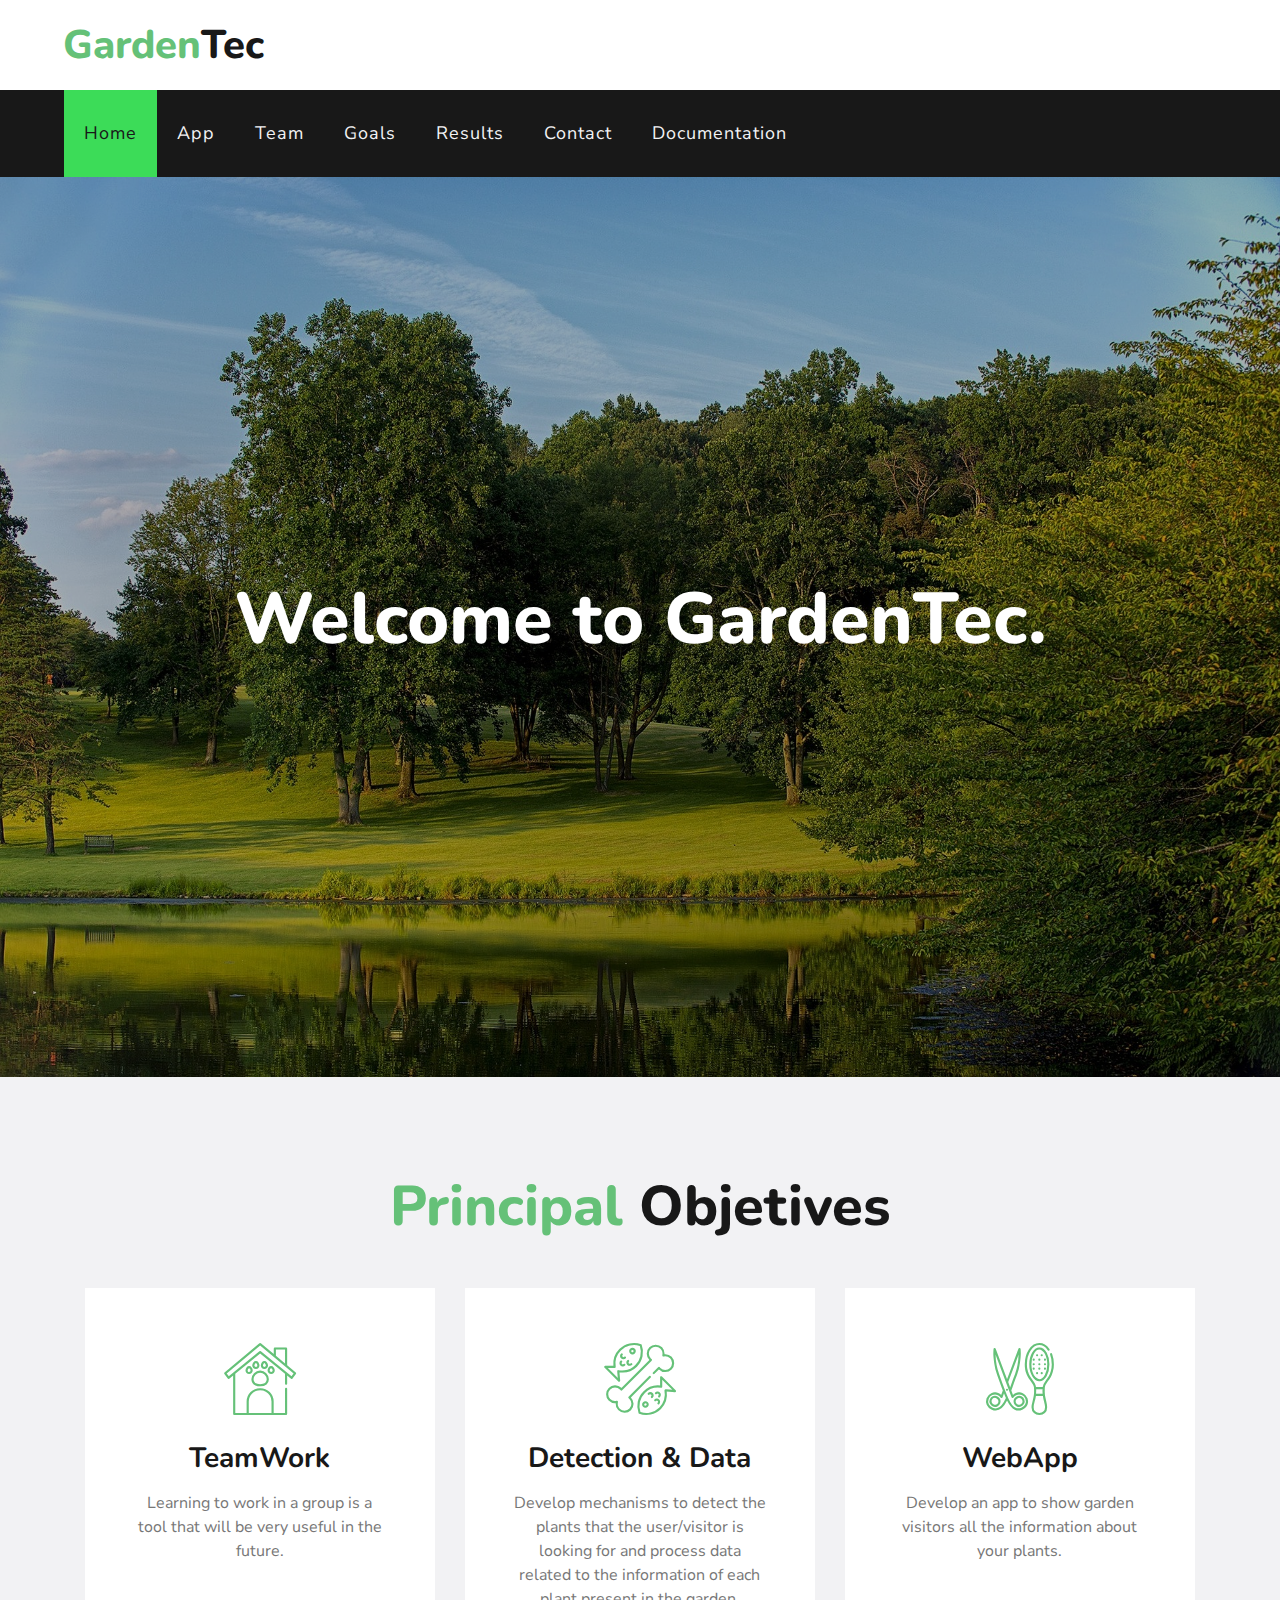
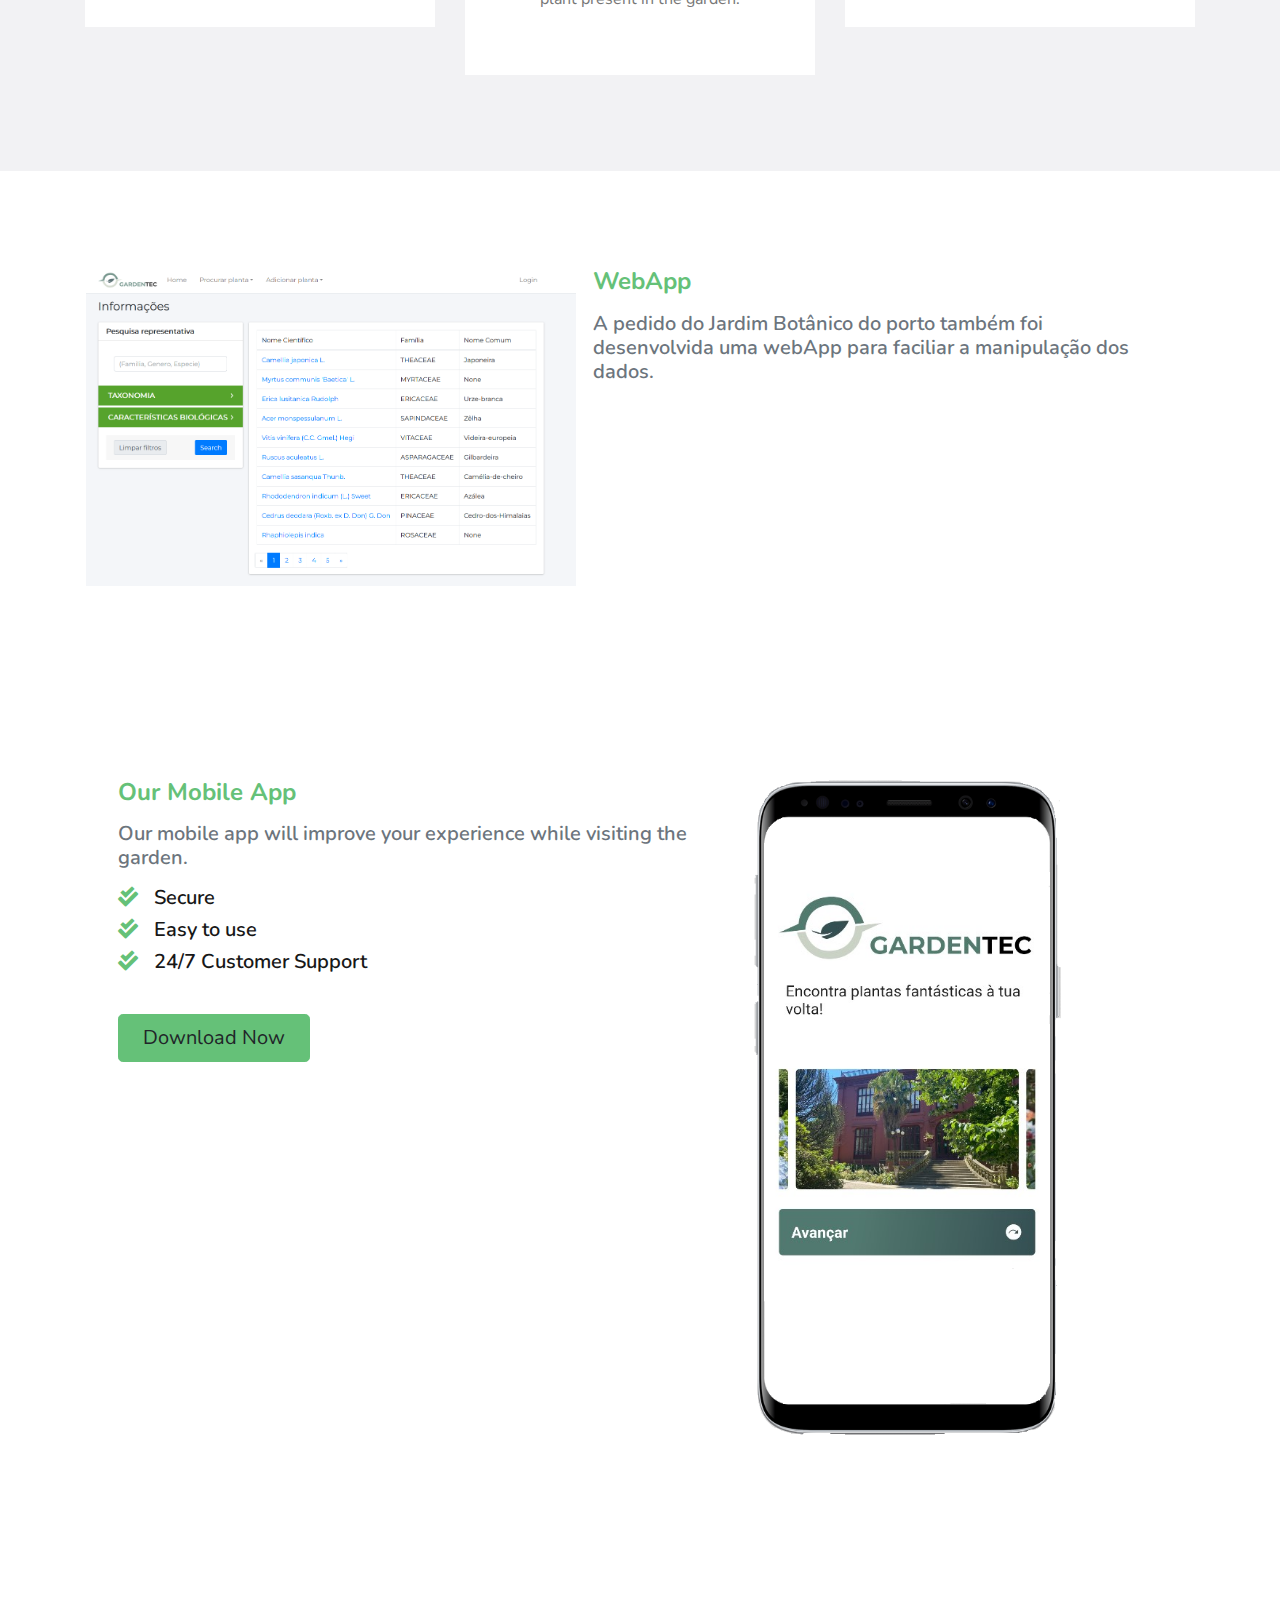
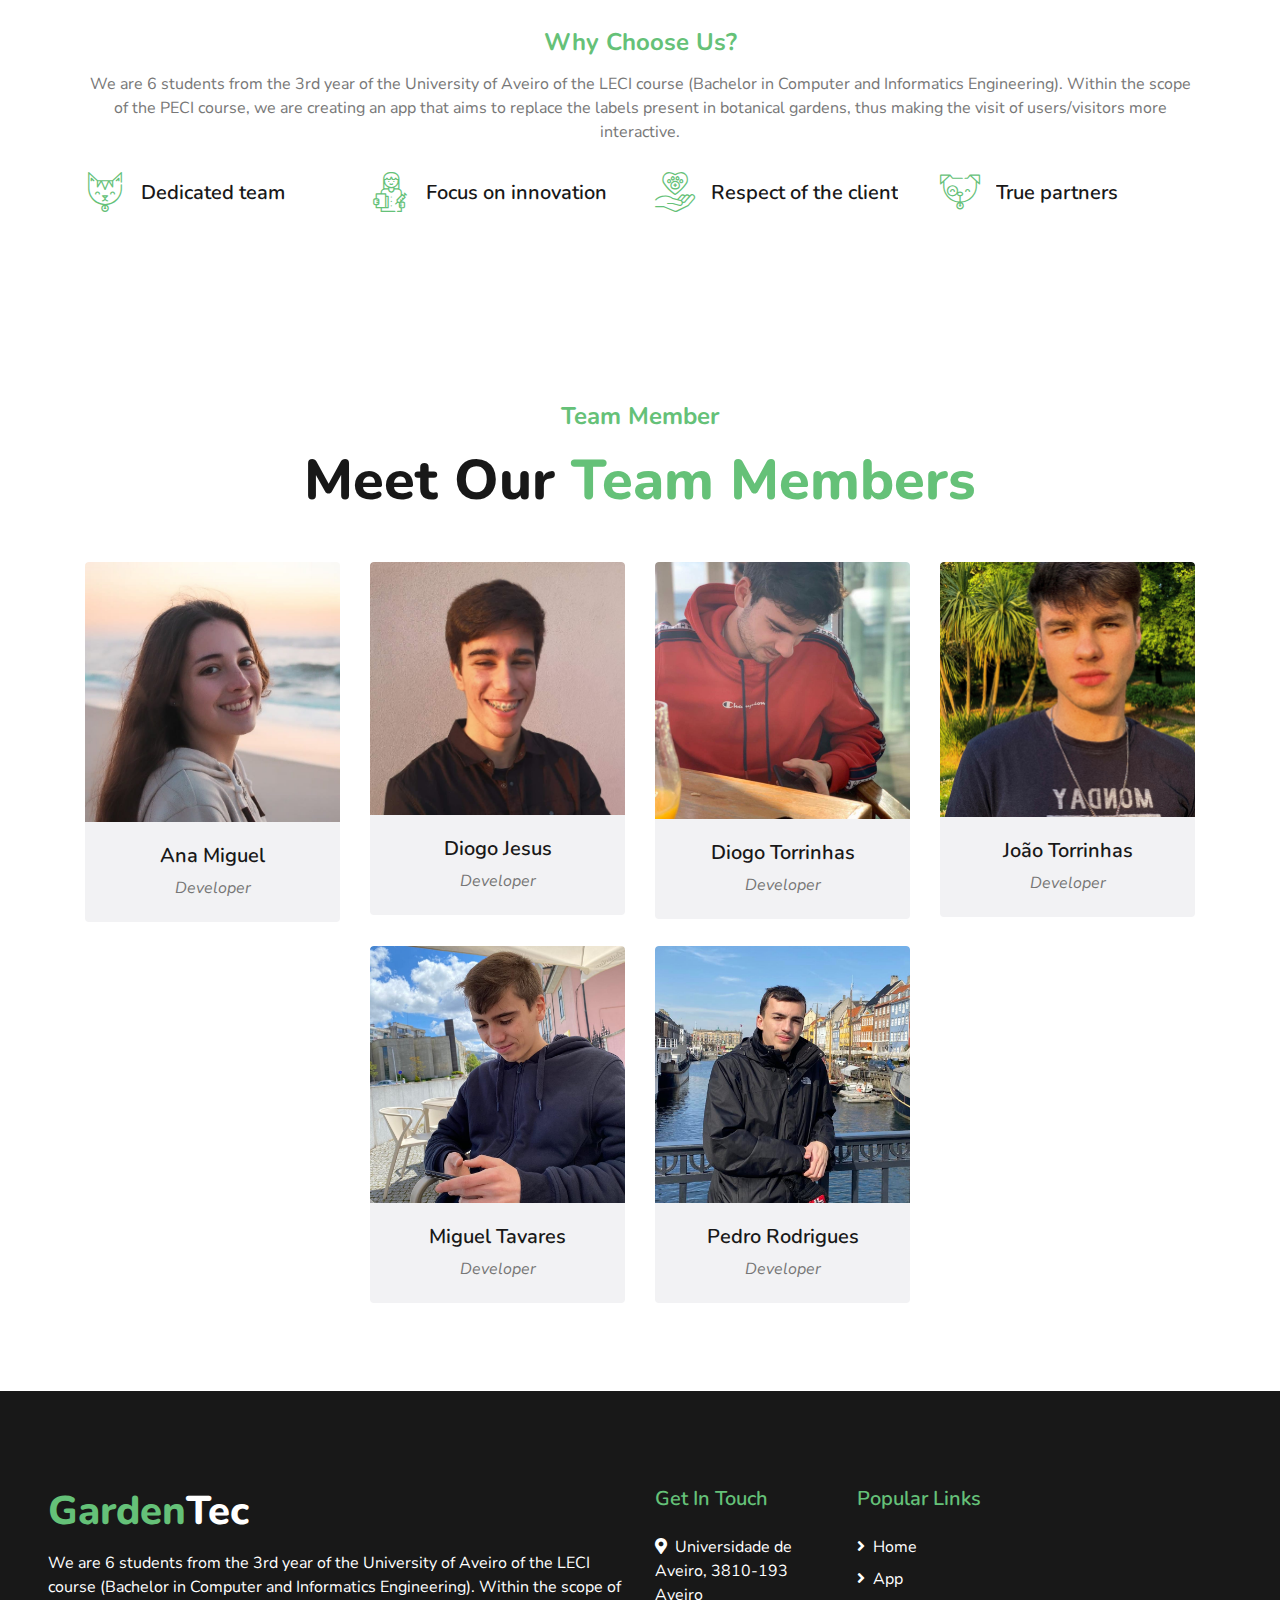
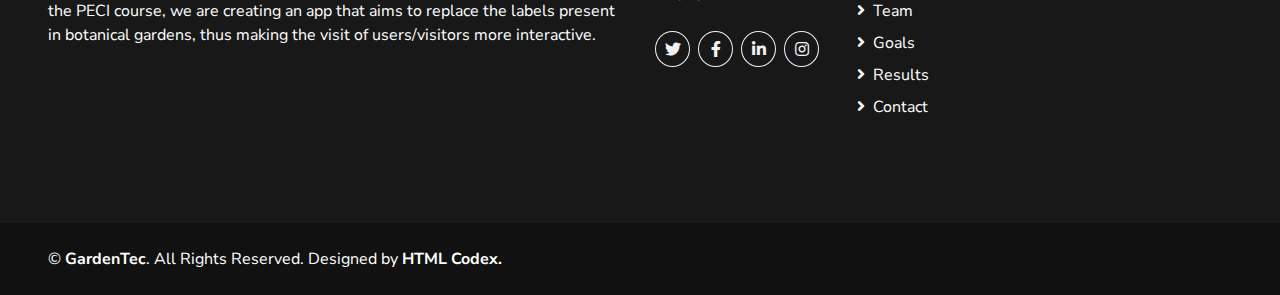
<file: index.html>
<!DOCTYPE html>
<html lang="en">

<head>
    <meta charset="utf-8">
    <title>GardenTec</title>
    <meta content="width=device-width, initial-scale=1.0" name="viewport">
    <meta content="Free HTML Templates" name="keywords">
    <meta content="Free HTML Templates" name="description">

    <!-- Favicon -->
    <link href="img/favicon.ico" rel="icon">

    <!-- Google Web Fonts -->
    <link href="https://fonts.googleapis.com/css2?family=Nunito+Sans&family=Nunito:wght@600;700;800&display=swap" rel="stylesheet"> 

    <!-- Font Awesome -->
    <link href="https://cdnjs.cloudflare.com/ajax/libs/font-awesome/5.10.0/css/all.min.css" rel="stylesheet">

    <!-- Flaticon Font -->
    <link href="lib/flaticon/font/flaticon.css" rel="stylesheet">

    <!-- Libraries Stylesheet -->
    <link href="lib/owlcarousel/assets/owl.carousel.min.css" rel="stylesheet">
    <link href="lib/tempusdominus/css/tempusdominus-bootstrap-4.min.css" rel="stylesheet" />

    <!-- Customized Bootstrap Stylesheet -->
    <link href="css/style.css" rel="stylesheet">

    <link rel="icon" href="/img/">
</head>

<body>
    <!-- Topbar Start -->
    <div class="container-fluid">
        <div class="row py-3 px-lg-5">
            <div class="col-lg-4">
                <a href="" class="navbar-brand d-none d-lg-block">
                    <h1 class="m-0 display-5 text-capitalize"><span class="text-secondary">Garden</span>Tec</h1>
                </a>
            </div>
            
        </div>
    </div>
    <!-- Topbar End -->


    <!-- Navbar Start -->
    <div class="container-fluid p-0">
        <nav class="navbar navbar-expand-lg bg-dark navbar-dark py-3 py-lg-0 px-lg-5">
            <button type="button" class="navbar-toggler" data-toggle="collapse" data-target="#navbarCollapse">
                <span class="navbar-toggler-icon"></span>
            </button>
            <div class="collapse navbar-collapse justify-content-between px-3" id="navbarCollapse">
                <div class="navbar-nav mr-auto py-0">
                    <a href="index.html" class="nav-item nav-link active">Home</a>
                    <a href="app.html" class="nav-item nav-link">App</a>
                    <a href="team.html" class="nav-item nav-link">Team</a>
                    <a href="goals.html" class="nav-item nav-link">Goals</a>
                    <a href="results.html" class="nav-item nav-link">Results</a>
                    <a href="contact.html" class="nav-item nav-link">Contact</a>
                    <a href="documentation.html" class="nav-item nav-link">Documentation</a>
                </div>
            </div>
        </nav>
    </div>
    <!-- Navbar End -->


    <!-- Carousel Start -->
    <div class="container-fluid p-0">
        <div id="header-carousel" class="carousel slide" data-ride="carousel">
            <div class="carousel-inner">
                <div class="carousel-item active">
                    <img class="w-100" style="height: 900px"src="img/JardimBotanico.jpg" alt="Image">
                    <div class="carousel-caption d-flex flex-column align-items-center justify-content-center">
                        <div class="p-3" style="max-width: 900px;">
                            <h1 class="display-3 text-white mb-3">Welcome to GardenTec.</h1>
                        </div>
                    </div>
                </div>
            </div>
        </div>
    </div>
    <!-- Carousel End -->

    <!-- Services Start -->
    <div class="container-fluid bg-light pt-5">
        <div class="container py-5">
            <div class="d-flex flex-column text-center mb-5">
                <h1 class="display-4 m-0"><span class="text-secondary">Principal</span> Objetives</h1>
            </div>
            <div class="row pb-3">
                <div class="col-md-6 col-lg-4 mb-4">
                    <div class="d-flex flex-column text-center bg-white mb-2 p-3 p-sm-5">
                        <h3 class="flaticon-house display-3 font-weight-normal text-secondary mb-3"></h3>
                        <h3 class="mb-3">TeamWork</h3>
                        <p>Learning to work in a group is a tool that will be very useful in the future.</p>
                    </div>
                </div>
                <div class="col-md-6 col-lg-4 mb-4">
                    <div class="d-flex flex-column text-center bg-white mb-2 p-3 p-sm-5">
                        <h3 class="flaticon-food display-3 font-weight-normal text-secondary mb-3"></h3>
                        <h3 class="mb-3">Detection & Data</h3>
                        <p>Develop mechanisms to detect the plants that the user/visitor is looking for and process data related to the information of each plant present in the garden.</p>
                    </div>
                </div>
                <div class="col-md-6 col-lg-4 mb-4">
                    <div class="d-flex flex-column text-center bg-white mb-2 p-3 p-sm-5">
                        <h3 class="flaticon-grooming display-3 font-weight-normal text-secondary mb-3"></h3>                  
                        <h3 class="mb-3">WebApp</h3>
                        <p>Develop an app to show garden visitors all the information about your plants.</p>
                        </div>
                </div>
            </div>
        </div>
    </div>
    <!-- Services End -->
    <!-- About Start -->
    <div class="container py-5">
        <div class="row py-5">
            <div class="col-lg-5">
                <div class="row px-3">
                    <div class="col-12 p-0 webapp">
                        <img src="img/WebApp.png" alt="">
                    </div>
                </div>
            </div>
            <div class="col-lg-7 pb-5 pb-lg-0 px-3 px-lg-5 pa">
                <h4 class="text-secondary mb-3">WebApp</h4>
                <h5 class="text-muted mb-3">A pedido do Jardim Botânico do porto também foi desenvolvida uma webApp para faciliar a manipulação dos dados.</h5>
                <ul class="list-inline">
                </ul>
            </div>
        </div>
    </div>
    <!-- About End -->
    <!-- App Start -->
    <div class="container py-5">
        <div class="row py-5">
            <div class="col-lg-7 pb-5 pb-lg-0 px-3 px-lg-5">
                <h4 class="text-secondary mb-3">Our Mobile App</h4>
                <h5 class="text-muted mb-3">Our mobile app will improve your experience while visiting the garden.</h5>
                <ul class="list-inline">
                    <li><h5><i class="fa fa-check-double text-secondary mr-3"></i>Secure</h5></li>
                    <li><h5><i class="fa fa-check-double text-secondary mr-3"></i>Easy to use</h5></li>
                    <li><h5><i class="fa fa-check-double text-secondary mr-3"></i>24/7 Customer Support</h5></li>
                </ul>
                <a href="" class="btn btn-lg btn-secondary mt-3 mt-md-4 px-4">Download Now</a>
            </div>
            <div class="col-lg-5">
                <div class="row px-3">
                    <div class="col-12 p-0 size">
                        <img class="img-fluid" src="img/PhoneTemplate.png" alt="">
                    </div>
                </div>
            </div>
        </div>
    </div>
    <!-- App End -->

    


    <!-- Features Start -->
    
    <div class="container mt-5 pt-5 pb-3">
        <div class="d-flex flex-column text-center mb-5">
            <h4 class="text-secondary mb-3">Why Choose Us?</h4>
                <p class="mb-4">We are 6 students from the 3rd year of the University of Aveiro of the LECI course (Bachelor in Computer and Informatics Engineering). Within the scope of the PECI course, we are creating an app that aims to replace the labels present in botanical gardens, thus making the visit of users/visitors more interactive.             </p>
                <div class="row text-center">
                    <div class="col-3">
                        <div class="d-flex align-items-center mb-4">
                            <h1 class="flaticon-cat font-weight-normal text-secondary m-0 mr-3"></h1>
                            <h5 class="text-truncate m-0">Dedicated team</h5>
                        </div>
                    </div>
                    <div class="col-3">
                        <div class="d-flex align-items-center mb-4">
                            <h1 class="flaticon-doctor font-weight-normal text-secondary m-0 mr-3"></h1>
                            <h5 class="text-truncate m-0">Focus on innovation</h5>
                        </div>
                    </div>
                    <div class="col-3">
                        <div class="d-flex align-items-center">
                            <h1 class="flaticon-care font-weight-normal text-secondary m-0 mr-3"></h1>
                            <h5 class="text-truncate m-0">Respect of the client</h5>
                        </div>
                    </div>
                    <div class="col-3">
                        <div class="d-flex align-items-center">
                            <h1 class="flaticon-dog font-weight-normal text-secondary m-0 mr-3"></h1>
                            <h5 class="text-truncate m-0">True partners</h5>
                        </div>
                    </div>
                </div>
        </div>
    </div>

    <!-- Features End -->




    <!-- Team Start -->
    <div class="container mt-5 pt-5 pb-3">
        <div class="d-flex flex-column text-center mb-5">
            <h4 class="text-secondary mb-3">Team Member</h4>
            <h1 class="display-4 m-0">Meet Our <span class="text-secondary">Team Members</span></h1>
        </div>
        <div class="row">
            <div class="col-lg-3 col-md-6">
                <div class="team card position-relative overflow-hidden border-0 mb-4">
                    <img class="card-img-top" src="img/AnaMiguel.jpg" alt="">
                    <div class="card-body text-center p-0">
                        <div class="team-text d-flex flex-column justify-content-center bg-light">
                            <h5>Ana Miguel</h5>
                            <i>Developer</i>
                        </div>
                        <div class="team-social d-flex align-items-center justify-content-center bg-dark">
                            <a class="btn btn-outline-secondary rounded-circle text-center mr-2 px-0" style="width: 36px; height: 36px;" href="#"><i class="fab fa-twitter"></i></a>
                            <a class="btn btn-outline-secondary rounded-circle text-center mr-2 px-0" style="width: 36px; height: 36px;" href="https://www.facebook.com/ana.monteiro.771"><i class="fab fa-facebook-f"></i></a>
                            <a class="btn btn-outline-secondary rounded-circle text-center mr-2 px-0" style="width: 36px; height: 36px;" href="#"><i class="fab fa-linkedin-in"></i></a>
                            <a class="btn btn-outline-secondary rounded-circle text-center px-0" style="width: 36px; height: 36px;" href="https://www.instagram.com/anamiguel.sal/"><i class="fab fa-instagram"></i></a>
                        </div>
                    </div>
                </div>
            </div>
            <div class="col-lg-3 col-md-6">
                <div class="team card position-relative overflow-hidden border-0 mb-4">
                    <img class="card-img-top" src="img/DiogoJesus.jpg" alt="">
                    <div class="card-body text-center p-0">
                        <div class="team-text d-flex flex-column justify-content-center bg-light">
                            <h5>Diogo Jesus</h5>
                            <i>Developer</i>
                        </div>
                        <div class="team-social d-flex align-items-center justify-content-center bg-dark">
                            <a class="btn btn-outline-secondary rounded-circle text-center mr-2 px-0" style="width: 36px; height: 36px;" href="#"><i class="fab fa-twitter"></i></a>
                            <a class="btn btn-outline-secondary rounded-circle text-center mr-2 px-0" style="width: 36px; height: 36px;" href="https://www.facebook.com/diogojesus2001"><i class="fab fa-facebook-f"></i></a>
                            <a class="btn btn-outline-secondary rounded-circle text-center mr-2 px-0" style="width: 36px; height: 36px;" href="#"><i class="fab fa-linkedin-in"></i></a>
                            <a class="btn btn-outline-secondary rounded-circle text-center px-0" style="width: 36px; height: 36px;" href="#"><i class="fab fa-instagram"></i></a>
                        </div>
                    </div>
                </div>
            </div>
            <div class="col-lg-3 col-md-6">
                <div class="team card position-relative overflow-hidden border-0 mb-4">
                    <img class="card-img-top" src="img/DiogoTorrinhas.jpg" alt="">
                    <div class="card-body text-center p-0">
                        <div class="team-text d-flex flex-column justify-content-center bg-light">
                            <h5>Diogo Torrinhas</h5>
                            <i>Developer</i>
                        </div>
                        <div class="team-social d-flex align-items-center justify-content-center bg-dark">
                            <a class="btn btn-outline-secondary rounded-circle text-center mr-2 px-0" style="width: 36px; height: 36px;" href="#"><i class="fab fa-twitter"></i></a>
                            <a class="btn btn-outline-secondary rounded-circle text-center mr-2 px-0" style="width: 36px; height: 36px;" href="https://www.facebook.com/diogo.torrinhas"><i class="fab fa-facebook-f"></i></a>
                            <a class="btn btn-outline-secondary rounded-circle text-center mr-2 px-0" style="width: 36px; height: 36px;" href="#"><i class="fab fa-linkedin-in"></i></a>
                            <a class="btn btn-outline-secondary rounded-circle text-center px-0" style="width: 36px; height: 36px;" href="https://www.instagram.com/diogotorrinhas/"><i class="fab fa-instagram"></i></a>
                        </div>
                    </div>
                </div>
            </div>
            <div class="col-lg-3 col-md-6">
                <div class="team card position-relative overflow-hidden border-0 mb-4">
                    <img class="card-img-top" src="img/JoãoTorrinhas.jpg" alt="">
                    <div class="card-body text-center p-0">
                        <div class="team-text d-flex flex-column justify-content-center bg-light">
                            <h5>João Torrinhas</h5>
                            <i>Developer</i>
                        </div>
                        <div class="team-social d-flex align-items-center justify-content-center bg-dark">
                            <a class="btn btn-outline-secondary rounded-circle text-center mr-2 px-0" style="width: 36px; height: 36px;" href="#"><i class="fab fa-twitter"></i></a>
                            <a class="btn btn-outline-secondary rounded-circle text-center mr-2 px-0" style="width: 36px; height: 36px;" href="https://www.facebook.com/joao.torrinhas"><i class="fab fa-facebook-f"></i></a>
                            <a class="btn btn-outline-secondary rounded-circle text-center mr-2 px-0" style="width: 36px; height: 36px;" href="#"><i class="fab fa-linkedin-in"></i></a>
                            <a class="btn btn-outline-secondary rounded-circle text-center px-0" style="width: 36px; height: 36px;" href="https://www.instagram.com/joaoptorrinhas/"><i class="fab fa-instagram"></i></a>
                        </div>
                    </div>
                </div>
            </div>
            <div class="col-lg-3 col-md-6">
            </div>
            <div class="col-lg-3 col-md-6">
                <div class="team card position-relative overflow-hidden border-0 mb-4">
                    <img class="card-img-top" src="img/MiguelTavares.jpg" alt="">
                    <div class="card-body text-center p-0">
                        <div class="team-text d-flex flex-column justify-content-center bg-light">
                            <h5>Miguel Tavares</h5>
                            <i>Developer</i>
                        </div>
                        <div class="team-social d-flex align-items-center justify-content-center bg-dark">
                            <a class="btn btn-outline-secondary rounded-circle text-center mr-2 px-0" style="width: 36px; height: 36px;" href="#"><i class="fab fa-twitter"></i></a>
                            <a class="btn btn-outline-secondary rounded-circle text-center mr-2 px-0" style="width: 36px; height: 36px;" href="https://www.facebook.com/fastmiguel099"><i class="fab fa-facebook-f"></i></a>
                            <a class="btn btn-outline-secondary rounded-circle text-center mr-2 px-0" style="width: 36px; height: 36px;" href="#"><i class="fab fa-linkedin-in"></i></a>
                            <a class="btn btn-outline-secondary rounded-circle text-center px-0" style="width: 36px; height: 36px;" href="https://www.instagram.com/fastmiguel099/"><i class="fab fa-instagram"></i></a>
                        </div>
                    </div>
                </div>
            </div>
            <div class="col-lg-3 col-md-6">
                <div class="team card position-relative overflow-hidden border-0 mb-4">
                    <img class="card-img-top" src="img/PedroRodrigues.jpg" alt="">
                    <div class="card-body text-center p-0">
                        <div class="team-text d-flex flex-column justify-content-center bg-light">
                            <h5>Pedro Rodrigues</h5>
                            <i>Developer</i>
                        </div>
                        <div class="team-social d-flex align-items-center justify-content-center bg-dark">
                            <a class="btn btn-outline-secondary rounded-circle text-center mr-2 px-0" style="width: 36px; height: 36px;" href="#"><i class="fab fa-twitter"></i></a>
                            <a class="btn btn-outline-secondary rounded-circle text-center mr-2 px-0" style="width: 36px; height: 36px;" href="https://www.facebook.com/pedro.rodrigues.7503314/"><i class="fab fa-facebook-f"></i></a>
                            <a class="btn btn-outline-secondary rounded-circle text-center mr-2 px-0" style="width: 36px; height: 36px;" href="#"><i class="fab fa-linkedin-in"></i></a>
                            <a class="btn btn-outline-secondary rounded-circle text-center px-0" style="width: 36px; height: 36px;" href="https://www.instagram.com/pedrorodr00/"><i class="fab fa-instagram"></i></a>
                        </div>
                    </div>
                </div>
            </div>
        </div>
    </div>
    <!-- Team End -->


    <!-- Footer Start -->
    <div class="container-fluid bg-dark text-white mt-5 py-5 px-sm-3 px-md-5">
        <div class="row pt-5">
            <div class="col">
                <h1 class="mb-3 display-5 text-capitalize text-white"><span class="text-secondary">Garden</span>Tec</h1>
                <p class="m-0">We are 6 students from the 3rd year of the University of Aveiro of the LECI course (Bachelor in Computer and Informatics Engineering). Within the scope of the PECI course, we are creating an app that aims to replace the labels present in botanical gardens, thus making the visit of users/visitors more interactive.             </p>
            </div>
            <div class="col">
                <div class="row">
                    <div class="col-md-4 mb-5">
                        <h5 class="text-secondary mb-4">Get In Touch</h5>
                        <p><i class="fa fa-map-marker-alt mr-2"></i>Universidade de Aveiro, 3810-193 Aveiro</p>
                        <div class="d-flex justify-content-start mt-4">
                            <a class="btn btn-outline-light rounded-circle text-center mr-2 px-0" style="width: 36px; height: 36px;" href="https://twitter.com/UnivAveiro"><i class="fab fa-twitter"></i></a>
                            <a class="btn btn-outline-light rounded-circle text-center mr-2 px-0" style="width: 36px; height: 36px;" href="https://www.facebook.com/universidadedeaveiro/"><i class="fab fa-facebook-f"></i></a>
                            <a class="btn btn-outline-light rounded-circle text-center mr-2 px-0" style="width: 36px; height: 36px;" href="https://pt.linkedin.com/school/universidade-de-aveiro/"><i class="fab fa-linkedin-in"></i></a>
                            <a class="btn btn-outline-light rounded-circle text-center mr-2 px-0" style="width: 36px; height: 36px;" href="https://www.instagram.com/universidadedeaveiro/"><i class="fab fa-instagram"></i></a>
                        </div>
                    </div>
                    <div class="col-md-4 mb-5">
                        <h5 class="text-secondary mb-4">Popular Links</h5>
                        <div class="d-flex flex-column justify-content-start">
                            <a class="text-white mb-2" href="index.html"><i class="fa fa-angle-right mr-2"></i>Home</a>
                            <a class="text-white mb-2" href="app.html"><i class="fa fa-angle-right mr-2"></i>App</a>
                            <a class="text-white mb-2" href="team.html"><i class="fa fa-angle-right mr-2"></i>Team</a>
                            <a class="text-white mb-2" href="goals.html"><i class="fa fa-angle-right mr-2"></i>Goals</a>
                            <a class="text-white mb-2" href="results.html"><i class="fa fa-angle-right mr-2"></i>Results</a>
                            <a class="text-white mb-2" href="contact.html"><i class="fa fa-angle-right mr-2"></i>Contact</a>
                        </div>
                    </div>
                </div>
            </div>
        </div>
    </div>
    <div class="container-fluid text-white py-4 px-sm-3 px-md-5" style="background: #111111;">
        <div class="row">
            <div class="col-md-6 text-center text-md-left mb-3 mb-md-0">
                <p class="m-0 text-white">
                    &copy; <a class="text-white font-weight-bold" href="#">GardenTec</a>. All Rights Reserved. Designed by
                    <a class="text-white font-weight-bold" href="https://htmlcodex.com">HTML Codex.</a>
                </p>
            </div>
        </div>
    </div>
    <!-- Footer End -->


    <!-- Back to Top -->
    <a href="#" class="btn btn-lg btn-primary back-to-top"><i class="fa fa-angle-double-up"></i></a>


    <!-- JavaScript Libraries -->
    <script src="https://code.jquery.com/jquery-3.4.1.min.js"></script>
    <script src="https://stackpath.bootstrapcdn.com/bootstrap/4.4.1/js/bootstrap.bundle.min.js"></script>
    <script src="lib/easing/easing.min.js"></script>
    <script src="lib/owlcarousel/owl.carousel.min.js"></script>
    <script src="lib/tempusdominus/js/moment.min.js"></script>
    <script src="lib/tempusdominus/js/moment-timezone.min.js"></script>
    <script src="lib/tempusdominus/js/tempusdominus-bootstrap-4.min.js"></script>

    <!-- Contact Javascript File -->
    <script src="mail/jqBootstrapValidation.min.js"></script>
    <script src="mail/contact.js"></script>

    <!-- Template Javascript -->
    <script src="js/main.js"></script>
</body>

</html>
</file>
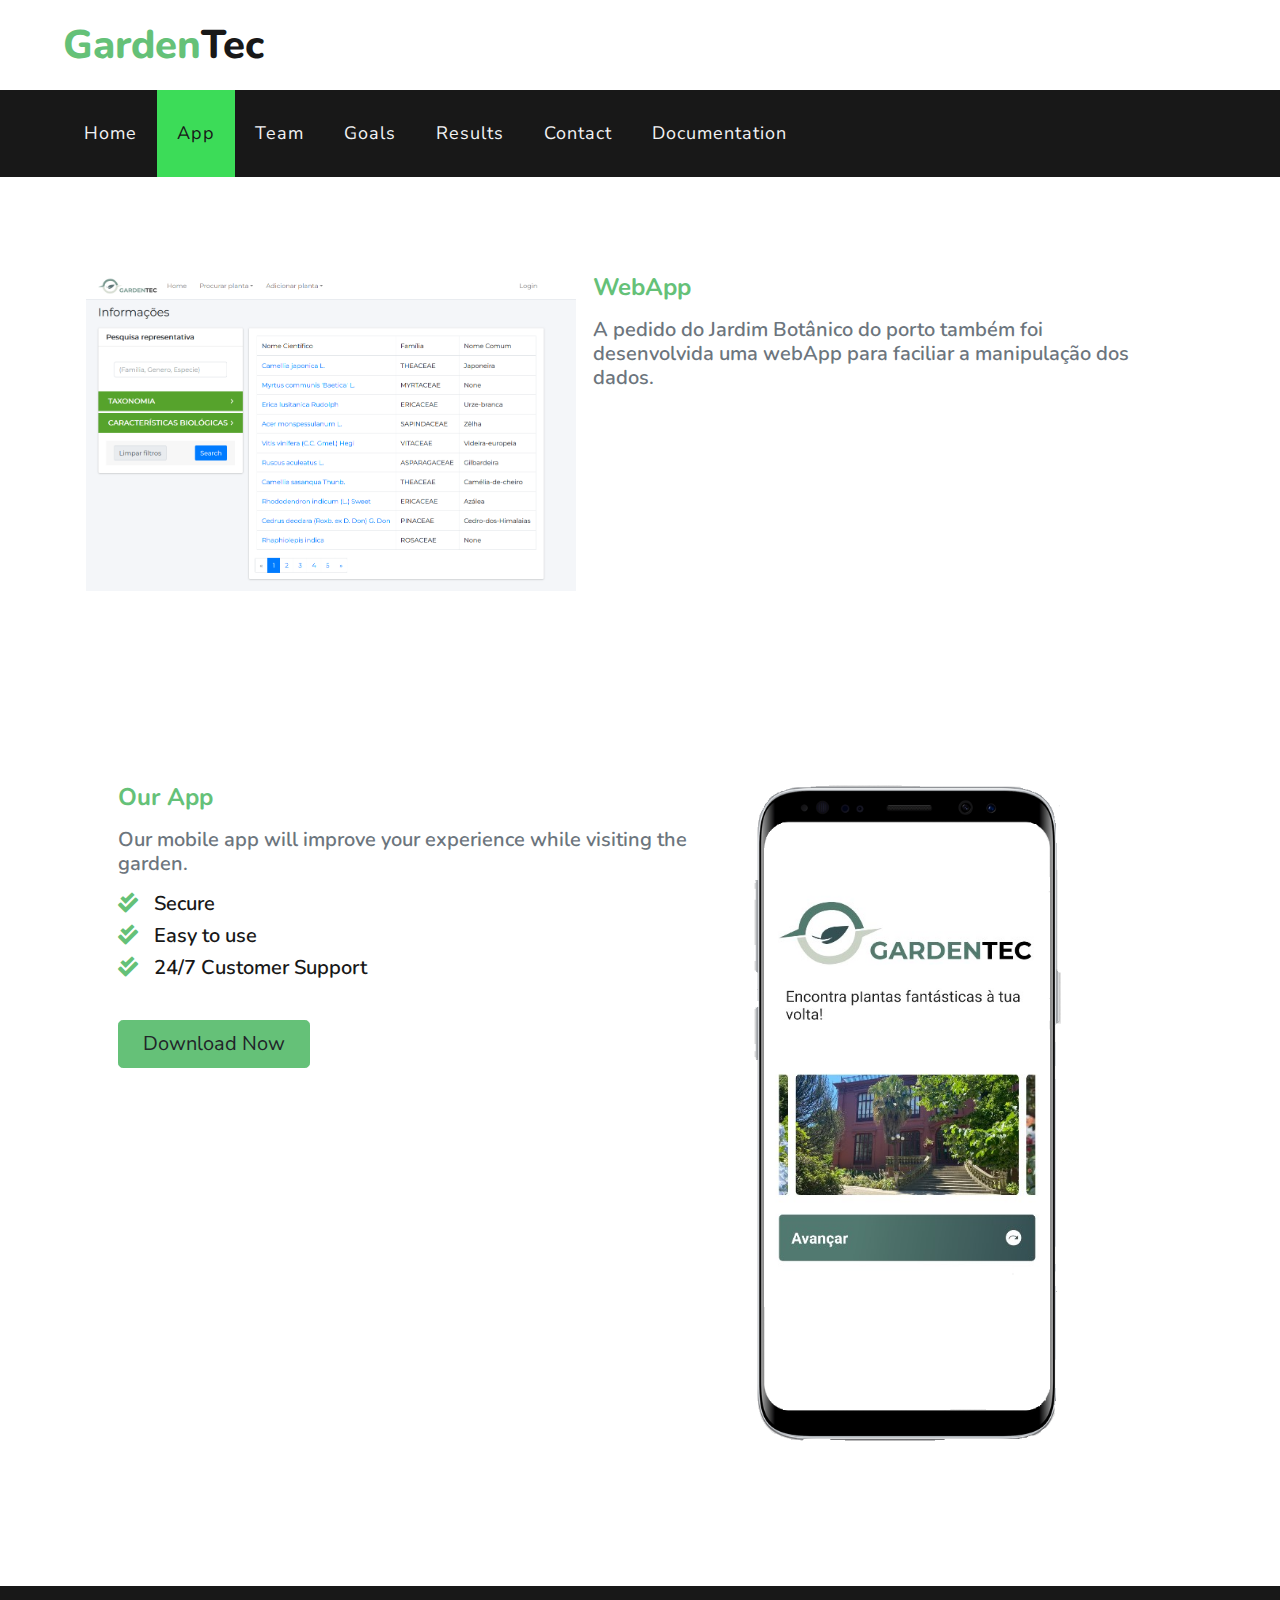
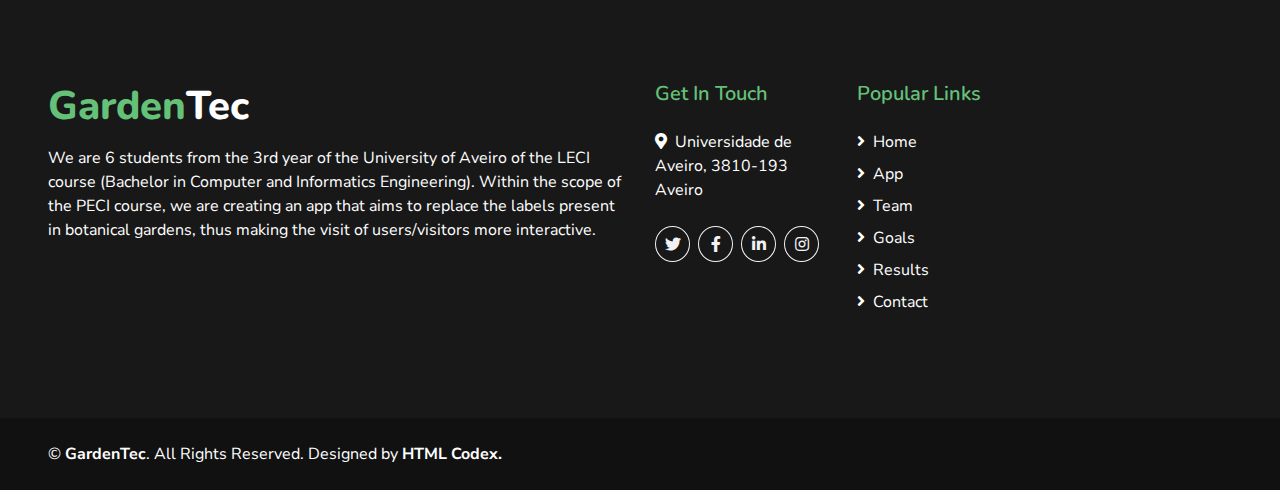
<file: app.html>
<!DOCTYPE html>
<html lang="en">

<head>
    <meta charset="utf-8">
    <title>GardenTec</title>
    <meta content="width=device-width, initial-scale=1.0" name="viewport">
    <meta content="Free HTML Templates" name="keywords">
    <meta content="Free HTML Templates" name="description">

    <!-- Favicon -->
    <link href="img/favicon.ico" rel="icon">

    <!-- Google Web Fonts -->
    <link href="https://fonts.googleapis.com/css2?family=Nunito+Sans&family=Nunito:wght@600;700;800&display=swap" rel="stylesheet"> 

    <!-- Font Awesome -->
    <link href="https://cdnjs.cloudflare.com/ajax/libs/font-awesome/5.10.0/css/all.min.css" rel="stylesheet">

    <!-- Flaticon Font -->
    <link href="lib/flaticon/font/flaticon.css" rel="stylesheet">

    <!-- Libraries Stylesheet -->
    <link href="lib/owlcarousel/assets/owl.carousel.min.css" rel="stylesheet">
    <link href="lib/tempusdominus/css/tempusdominus-bootstrap-4.min.css" rel="stylesheet" />

    <!-- Customized Bootstrap Stylesheet -->
    <link href="css/style.css" rel="stylesheet">
</head>

<body>
    <!-- Topbar Start -->
    <div class="container-fluid">
        <div class="row py-3 px-lg-5">
            <div class="col-lg-4">
                <a href="" class="navbar-brand d-none d-lg-block">
                    <h1 class="m-0 display-5 text-capitalize"><span class="text-secondary">Garden</span>Tec</h1>
                </a>
            </div>
        </div>
    </div>
    <!-- Topbar End -->


    <!-- Navbar Start -->
    <div class="container-fluid p-0">
        <nav class="navbar navbar-expand-lg bg-dark navbar-dark py-3 py-lg-0 px-lg-5">
            <a href="" class="navbar-brand d-block d-lg-none">
                <h1 class="m-0 display-5 text-capitalize font-italic text-white"><span class="text-SECO">Safety</span>First</h1>
            </a>
            <button type="button" class="navbar-toggler" data-toggle="collapse" data-target="#navbarCollapse">
                <span class="navbar-toggler-icon"></span>
            </button>
            <div class="collapse navbar-collapse justify-content-between px-3" id="navbarCollapse">
                <div class="navbar-nav mr-auto py-0">
                    <a href="index.html" class="nav-item nav-link ">Home</a>
                    <a href="app.html" class="nav-item nav-link active">App</a>
                    <a href="team.html" class="nav-item nav-link">Team</a>
                    <a href="goals.html" class="nav-item nav-link">Goals</a>
                    <a href="results.html" class="nav-item nav-link">Results</a>
                    <a href="contact.html" class="nav-item nav-link">Contact</a>
                    <a href="documentation.html" class="nav-item nav-link">Documentation</a>
                </div>
            </div>
        </nav>
    </div>
    <!-- Navbar End -->
    <!-- About Start -->
    <div class="container py-5">
        <div class="row py-5">
            <div class="col-lg-5">
                <div class="row px-3">
                    <div class="col-12 p-0 webapp">
                        <img src="img/WebApp.png" alt="">
                    </div>
                </div>
            </div>
            <div class="col-lg-7 pb-5 pb-lg-0 px-3 px-lg-5 pa">
                <h4 class="text-secondary mb-3">WebApp</h4>
                <h5 class="text-muted mb-3">A pedido do Jardim Botânico do porto também foi desenvolvida uma webApp para faciliar a manipulação dos dados.</h5>
                <ul class="list-inline">
                </ul>
            </div>
        </div>
    </div>
    <!-- About End -->

    <!-- About Start -->
    <div class="container py-5">
        <div class="row py-5">
            <div class="col-lg-7 pb-5 pb-lg-0 px-3 px-lg-5">
                <h4 class="text-secondary mb-3">Our App</h4>
                <h5 class="text-muted mb-3">Our mobile app will improve your experience while visiting the garden.</h5>
                <ul class="list-inline">
                    <li><h5><i class="fa fa-check-double text-secondary mr-3"></i>Secure</h5></li>
                    <li><h5><i class="fa fa-check-double text-secondary mr-3"></i>Easy to use</h5></li>
                    <li><h5><i class="fa fa-check-double text-secondary mr-3"></i>24/7 Customer Support</h5></li>
                </ul>
                <a href="https://gardentec.co/app_release/gardentec.apk" class="btn btn-lg btn-secondary mt-3 mt-md-4 px-4">Download Now</a>
            </div>
            <div class="col-lg-5">
                <div class="row px-3">
                    <div class="col-12 p-0 size">
                        <img class="img-fluid" src="img/PhoneTemplate.png" alt="">
                    </div>
                </div>
            </div>
        </div>
    </div>
    <!-- About End -->


    <!-- Footer Start -->
    <div class="container-fluid bg-dark text-white mt-5 py-5 px-sm-3 px-md-5">
        <div class="row pt-5">
            <div class="col">
                <h1 class="mb-3 display-5 text-capitalize text-white"><span class="text-secondary">Garden</span>Tec</h1>
                <p class="m-0">We are 6 students from the 3rd year of the University of Aveiro of the LECI course (Bachelor in Computer and Informatics Engineering). Within the scope of the PECI course, we are creating an app that aims to replace the labels present in botanical gardens, thus making the visit of users/visitors more interactive.             </p>
            </div>
            <div class="col">
                <div class="row">
                    <div class="col-md-4 mb-5">
                        <h5 class="text-secondary mb-4">Get In Touch</h5>
                        <p><i class="fa fa-map-marker-alt mr-2"></i>Universidade de Aveiro, 3810-193 Aveiro</p>
                        <div class="d-flex justify-content-start mt-4">
                            <a class="btn btn-outline-light rounded-circle text-center mr-2 px-0" style="width: 36px; height: 36px;" href="https://twitter.com/UnivAveiro"><i class="fab fa-twitter"></i></a>
                            <a class="btn btn-outline-light rounded-circle text-center mr-2 px-0" style="width: 36px; height: 36px;" href="https://www.facebook.com/universidadedeaveiro/"><i class="fab fa-facebook-f"></i></a>
                            <a class="btn btn-outline-light rounded-circle text-center mr-2 px-0" style="width: 36px; height: 36px;" href="https://pt.linkedin.com/school/universidade-de-aveiro/"><i class="fab fa-linkedin-in"></i></a>
                            <a class="btn btn-outline-light rounded-circle text-center mr-2 px-0" style="width: 36px; height: 36px;" href="https://www.instagram.com/universidadedeaveiro/"><i class="fab fa-instagram"></i></a>
                        </div>
                    </div>
                    <div class="col-md-4 mb-5">
                        <h5 class="text-secondary mb-4">Popular Links</h5>
                        <div class="d-flex flex-column justify-content-start">
                            <a class="text-white mb-2" href="index.html"><i class="fa fa-angle-right mr-2"></i>Home</a>
                            <a class="text-white mb-2" href="app.html"><i class="fa fa-angle-right mr-2"></i>App</a>
                            <a class="text-white mb-2" href="team.html"><i class="fa fa-angle-right mr-2"></i>Team</a>
                            <a class="text-white mb-2" href="goals.html"><i class="fa fa-angle-right mr-2"></i>Goals</a>
                            <a class="text-white mb-2" href="results.html"><i class="fa fa-angle-right mr-2"></i>Results</a>
                            <a class="text-white mb-2" href="contact.html"><i class="fa fa-angle-right mr-2"></i>Contact</a>
                        </div>
                    </div>
                </div>
            </div>
        </div>
    </div>
    <div class="container-fluid text-white py-4 px-sm-3 px-md-5" style="background: #111111;">
        <div class="row">
            <div class="col-md-6 text-center text-md-left mb-3 mb-md-0">
                <p class="m-0 text-white">
                    &copy; <a class="text-white font-weight-bold" href="#">GardenTec</a>. All Rights Reserved. Designed by
                    <a class="text-white font-weight-bold" href="https://htmlcodex.com">HTML Codex.</a>
                </p>
            </div>
        </div>
    </div>
    <!-- Footer End -->


    <!-- Back to Top -->
    <a href="#" class="btn btn-lg btn-primary back-to-top"><i class="fa fa-angle-double-up"></i></a>


    <!-- JavaScript Libraries -->
    <script src="https://code.jquery.com/jquery-3.4.1.min.js"></script>
    <script src="https://stackpath.bootstrapcdn.com/bootstrap/4.4.1/js/bootstrap.bundle.min.js"></script>
    <script src="lib/easing/easing.min.js"></script>
    <script src="lib/owlcarousel/owl.carousel.min.js"></script>
    <script src="lib/tempusdominus/js/moment.min.js"></script>
    <script src="lib/tempusdominus/js/moment-timezone.min.js"></script>
    <script src="lib/tempusdominus/js/tempusdominus-bootstrap-4.min.js"></script>

    <!-- Contact Javascript File -->
    <script src="mail/jqBootstrapValidation.min.js"></script>
    <script src="mail/contact.js"></script>

    <!-- Template Javascript -->
    <script src="js/main.js"></script>
</body>

</html>
</file>
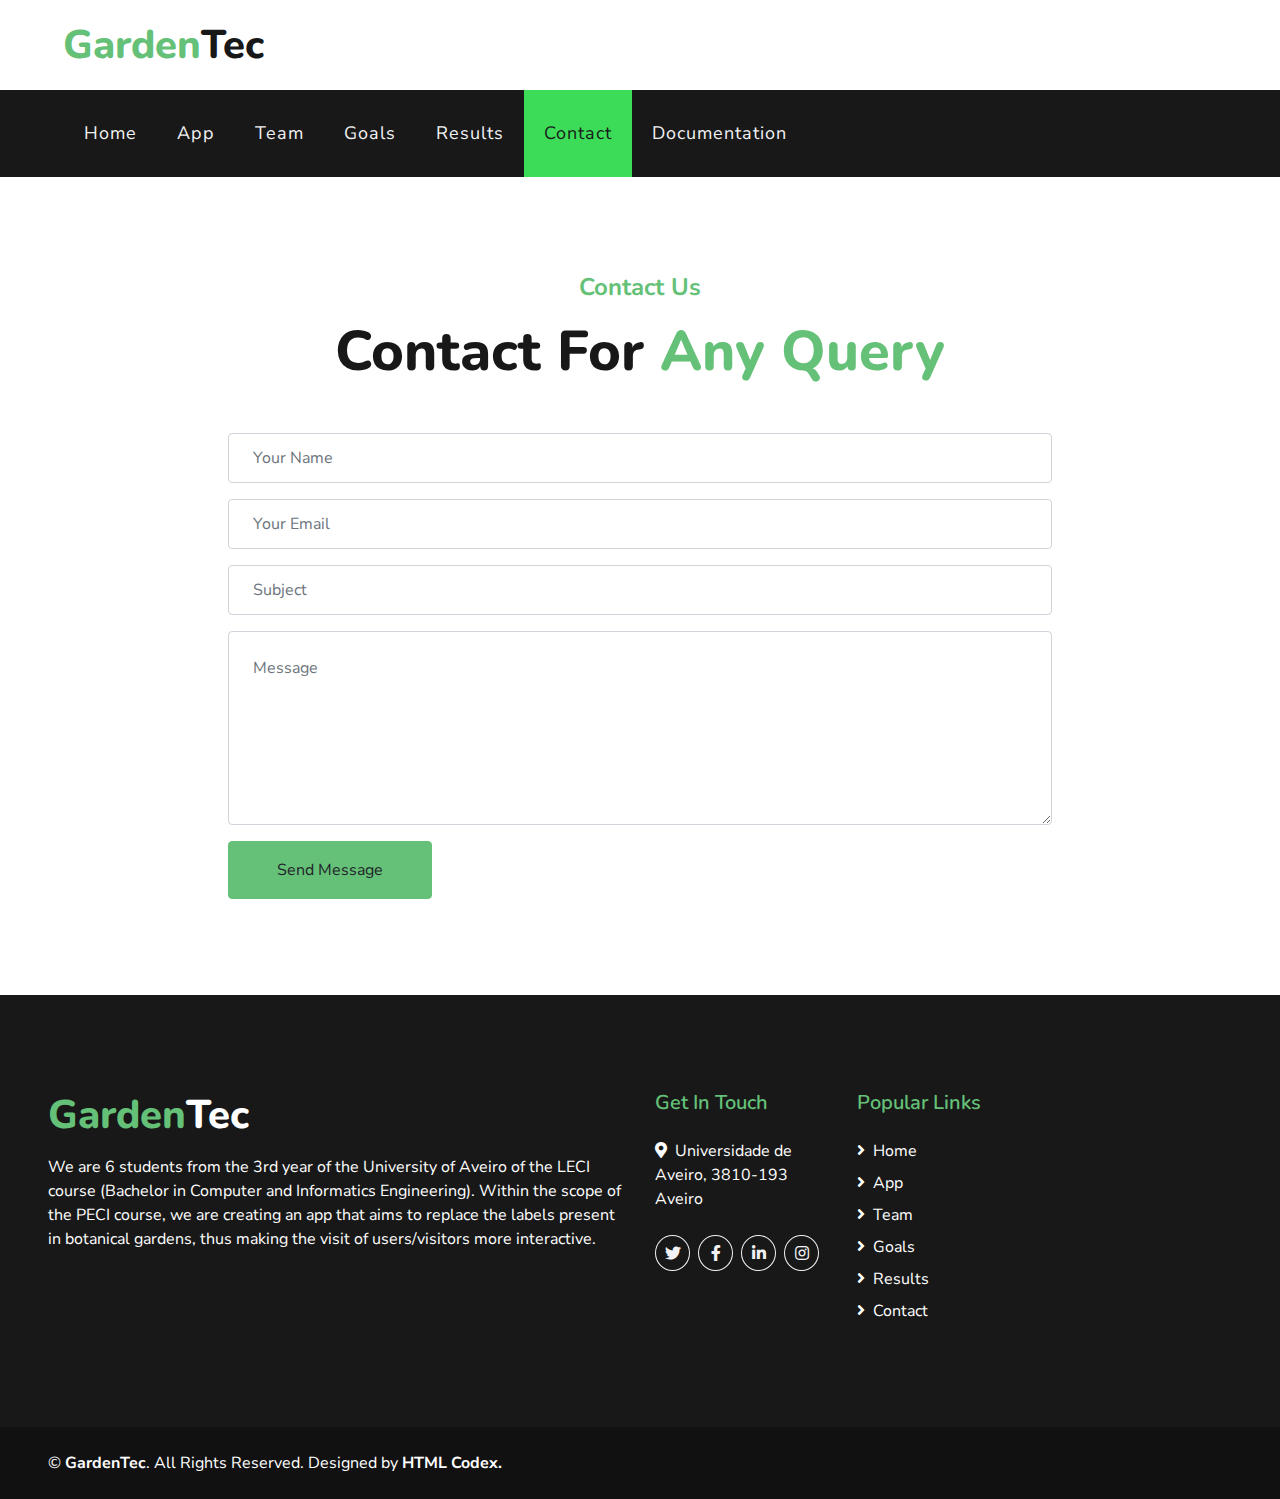
<file: contact.html>
<!DOCTYPE html>
<html lang="en">

<head>
    <meta charset="utf-8">
    <title>GardenTec</title>
    <meta content="width=device-width, initial-scale=1.0" name="viewport">
    <meta content="Free HTML Templates" name="keywords">
    <meta content="Free HTML Templates" name="description">

    <!-- Favicon -->
    <link href="img/favicon.ico" rel="icon">

    <!-- Google Web Fonts -->
    <link href="https://fonts.googleapis.com/css2?family=Nunito+Sans&family=Nunito:wght@600;700;800&display=swap" rel="stylesheet"> 

    <!-- Font Awesome -->
    <link href="https://cdnjs.cloudflare.com/ajax/libs/font-awesome/5.10.0/css/all.min.css" rel="stylesheet">

    <!-- Flaticon Font -->
    <link href="lib/flaticon/font/flaticon.css" rel="stylesheet">

    <!-- Libraries Stylesheet -->
    <link href="lib/owlcarousel/assets/owl.carousel.min.css" rel="stylesheet">
    <link href="lib/tempusdominus/css/tempusdominus-bootstrap-4.min.css" rel="stylesheet" />

    <!-- Customized Bootstrap Stylesheet -->
    <link href="css/style.css" rel="stylesheet">
</head>

<body>
    <!-- Topbar Start -->
    <div class="container-fluid">
        <div class="row py-3 px-lg-5">
            <div class="col-lg-4">
                <a href="" class="navbar-brand d-none d-lg-block">
                    <h1 class="m-0 display-5 text-capitalize"><span class="text-secondary">Garden</span>Tec</h1>
                </a>
            </div>
        </div>
    </div>
    <!-- Topbar End -->


    <!-- Navbar Start -->
    <div class="container-fluid p-0">
        <nav class="navbar navbar-expand-lg bg-dark navbar-dark py-3 py-lg-0 px-lg-5">
            <a href="" class="navbar-brand d-block d-lg-none">
                <h1 class="m-0 display-5 text-capitalize font-italic text-white"><span class="text-primary">Safety</span>First</h1>
            </a>
            <button type="button" class="navbar-toggler" data-toggle="collapse" data-target="#navbarCollapse">
                <span class="navbar-toggler-icon"></span>
            </button>
            <div class="collapse navbar-collapse justify-content-between px-3" id="navbarCollapse">
                <div class="navbar-nav mr-auto py-0">
                    <a href="index.html" class="nav-item nav-link ">Home</a>
                    <a href="app.html" class="nav-item nav-link">App</a>
                    <a href="team.html" class="nav-item nav-link">Team</a>
                    <a href="goals.html" class="nav-item nav-link">Goals</a>
                    <a href="results.html" class="nav-item nav-link">Results</a>
                    <a href="contact.html" class="nav-item nav-link active">Contact</a>
                    <a href="documentation.html" class="nav-item nav-link">Documentation</a>
                </div>
            </div>
        </nav>
    </div>
    <!-- Navbar End -->


    <!-- Contact Start -->
    <div class="container-fluid pt-5">
        <div class="d-flex flex-column text-center mb-5 pt-5">
            <h4 class="text-secondary mb-3">Contact Us</h4>
            <h1 class="display-4 m-0">Contact For <span class="text-secondary">Any Query</span></h1>
        </div>
        <div class="row justify-content-center">
            <div class="col-12 col-sm-8 mb-5">
                <div class="contact-form">
                    <div id="success"></div>
                    <form name="sentMessage" id="contactForm" novalidate="novalidate">
                        <div class="control-group">
                            <input type="text" class="form-control p-4" id="name" placeholder="Your Name" required="required" data-validation-required-message="Please enter your name" />
                            <p class="help-block text-danger"></p>
                        </div>
                        <div class="control-group">
                            <input type="email" class="form-control p-4" id="email" placeholder="Your Email" required="required" data-validation-required-message="Please enter your email" />
                            <p class="help-block text-danger"></p>
                        </div>
                        <div class="control-group">
                            <input type="text" class="form-control p-4" id="subject" placeholder="Subject" required="required" data-validation-required-message="Please enter a subject" />
                            <p class="help-block text-danger"></p>
                        </div>
                        <div class="control-group">
                            <textarea class="form-control p-4" rows="6" id="message" placeholder="Message" required="required" data-validation-required-message="Please enter your message"></textarea>
                            <p class="help-block text-danger"></p>
                        </div>
                        <div>
                            <button class="btn btn-secondary py-3 px-5" type="submit" id="sendMessageButton">Send Message</button>
                        </div>
                    </form>
                </div>
            </div>
        </div>
    </div>
    <!-- Contact End -->


   <!-- Footer Start -->
   <div class="container-fluid bg-dark text-white mt-5 py-5 px-sm-3 px-md-5">
    <div class="row pt-5">
        <div class="col">
            <h1 class="mb-3 display-5 text-capitalize text-white"><span class="text-secondary">Garden</span>Tec</h1>
            <p class="m-0">We are 6 students from the 3rd year of the University of Aveiro of the LECI course (Bachelor in Computer and Informatics Engineering). Within the scope of the PECI course, we are creating an app that aims to replace the labels present in botanical gardens, thus making the visit of users/visitors more interactive.             </p>
        </div>
        <div class="col">
            <div class="row">
                <div class="col-md-4 mb-5">
                    <h5 class="text-secondary mb-4">Get In Touch</h5>
                    <p><i class="fa fa-map-marker-alt mr-2"></i>Universidade de Aveiro, 3810-193 Aveiro</p>
                    <div class="d-flex justify-content-start mt-4">
                        <a class="btn btn-outline-light rounded-circle text-center mr-2 px-0" style="width: 36px; height: 36px;" href="https://twitter.com/UnivAveiro"><i class="fab fa-twitter"></i></a>
                        <a class="btn btn-outline-light rounded-circle text-center mr-2 px-0" style="width: 36px; height: 36px;" href="https://www.facebook.com/universidadedeaveiro/"><i class="fab fa-facebook-f"></i></a>
                        <a class="btn btn-outline-light rounded-circle text-center mr-2 px-0" style="width: 36px; height: 36px;" href="https://pt.linkedin.com/school/universidade-de-aveiro/"><i class="fab fa-linkedin-in"></i></a>
                        <a class="btn btn-outline-light rounded-circle text-center mr-2 px-0" style="width: 36px; height: 36px;" href="https://www.instagram.com/universidadedeaveiro/"><i class="fab fa-instagram"></i></a>
                    </div>
                </div>
                <div class="col-md-4 mb-5">
                    <h5 class="text-secondary mb-4">Popular Links</h5>
                    <div class="d-flex flex-column justify-content-start">
                        <a class="text-white mb-2" href="index.html"><i class="fa fa-angle-right mr-2"></i>Home</a>
                        <a class="text-white mb-2" href="app.html"><i class="fa fa-angle-right mr-2"></i>App</a>
                        <a class="text-white mb-2" href="team.html"><i class="fa fa-angle-right mr-2"></i>Team</a>
                        <a class="text-white mb-2" href="goals.html"><i class="fa fa-angle-right mr-2"></i>Goals</a>
                        <a class="text-white mb-2" href="results.html"><i class="fa fa-angle-right mr-2"></i>Results</a>
                        <a class="text-white mb-2" href="contact.html"><i class="fa fa-angle-right mr-2"></i>Contact</a>
                    </div>
                </div>
            </div>
        </div>
    </div>
    </div>
    <div class="container-fluid text-white py-4 px-sm-3 px-md-5" style="background: #111111;">
        <div class="row">
            <div class="col-md-6 text-center text-md-left mb-3 mb-md-0">
                <p class="m-0 text-white">
                    &copy; <a class="text-white font-weight-bold" href="#">GardenTec</a>. All Rights Reserved. Designed by
                    <a class="text-white font-weight-bold" href="https://htmlcodex.com">HTML Codex.</a>
                </p>
            </div>
        </div>
    </div>
    <!-- Footer End -->



    <!-- Back to Top -->
    <a href="#" class="btn btn-lg btn-primary back-to-top"><i class="fa fa-angle-double-up"></i></a>


    <!-- JavaScript Libraries -->
    <script src="https://code.jquery.com/jquery-3.4.1.min.js"></script>
    <script src="https://stackpath.bootstrapcdn.com/bootstrap/4.4.1/js/bootstrap.bundle.min.js"></script>
    <script src="lib/easing/easing.min.js"></script>
    <script src="lib/owlcarousel/owl.carousel.min.js"></script>
    <script src="lib/tempusdominus/js/moment.min.js"></script>
    <script src="lib/tempusdominus/js/moment-timezone.min.js"></script>
    <script src="lib/tempusdominus/js/tempusdominus-bootstrap-4.min.js"></script>

    <!-- Contact Javascript File -->
    <script src="mail/jqBootstrapValidation.min.js"></script>
    <script src="mail/contact.js"></script>

    <!-- Template Javascript -->
    <script src="js/main.js"></script>
</body>

</html>
</file>
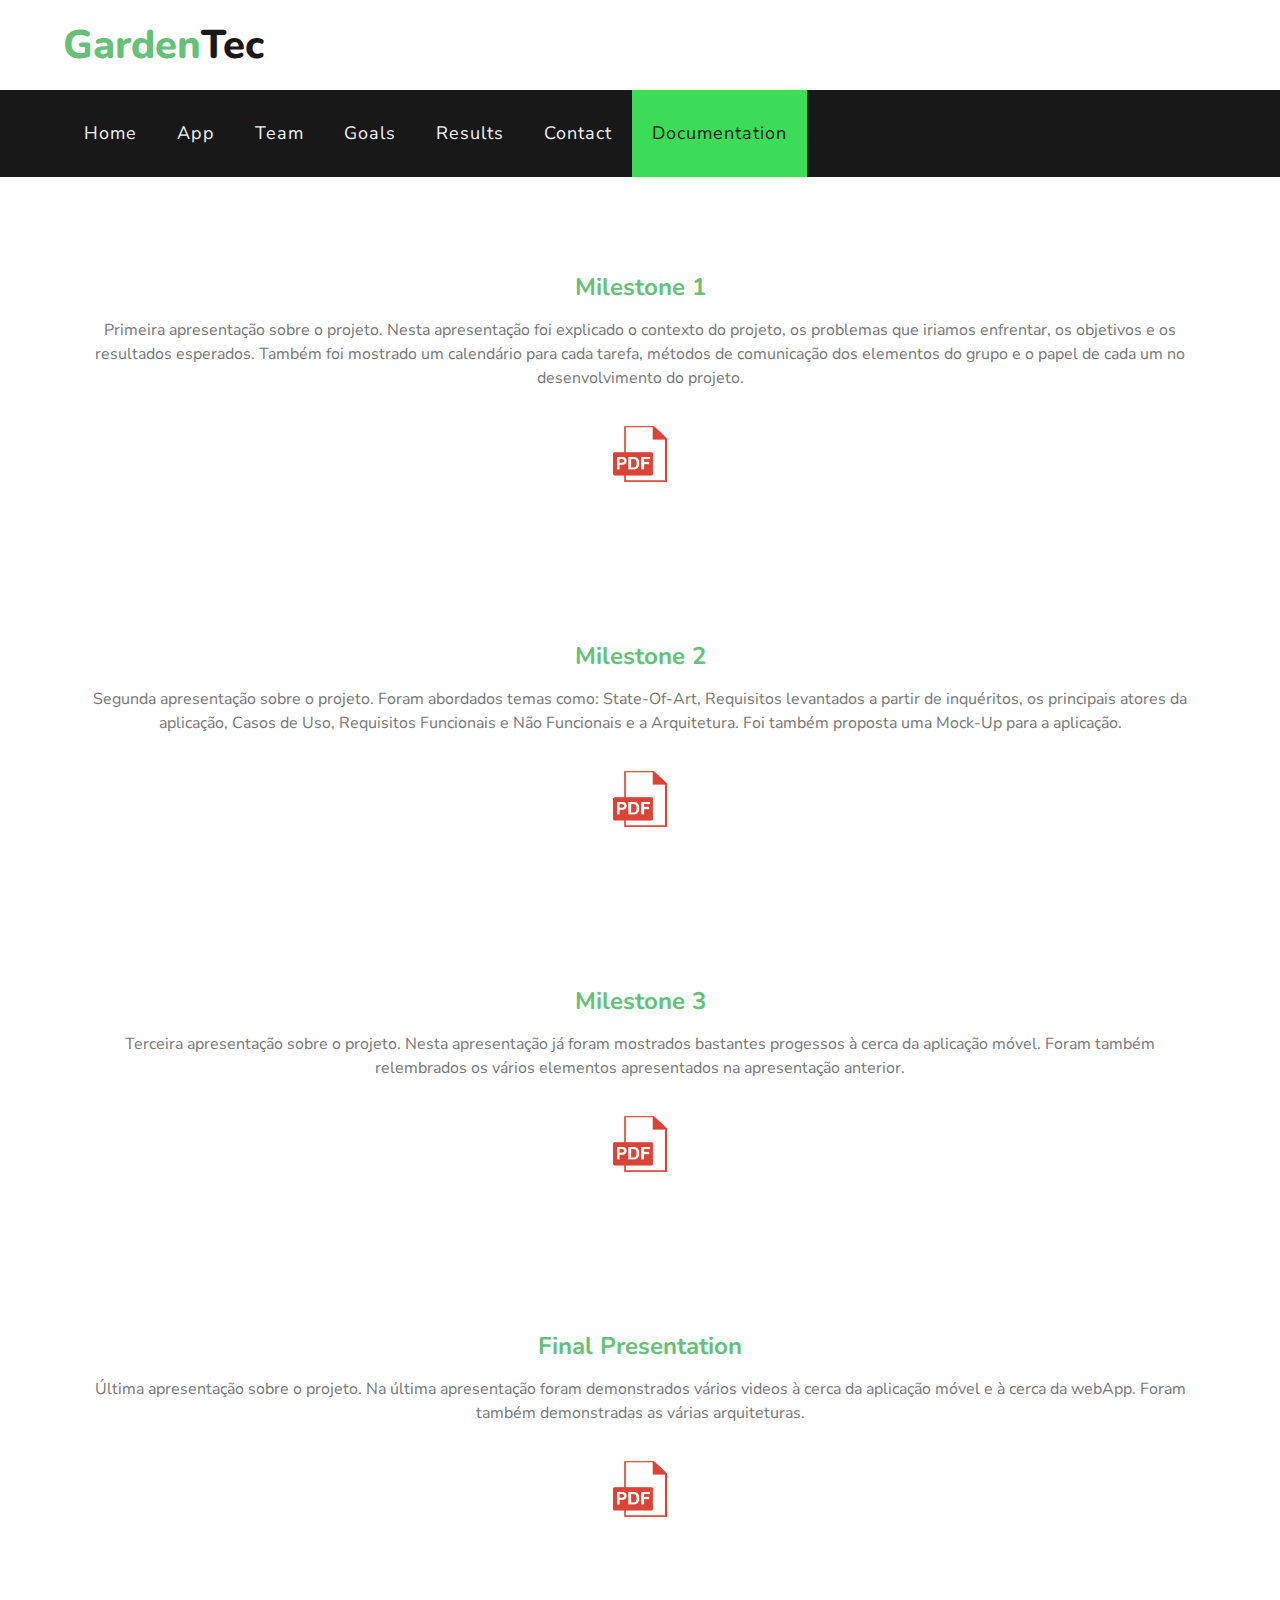
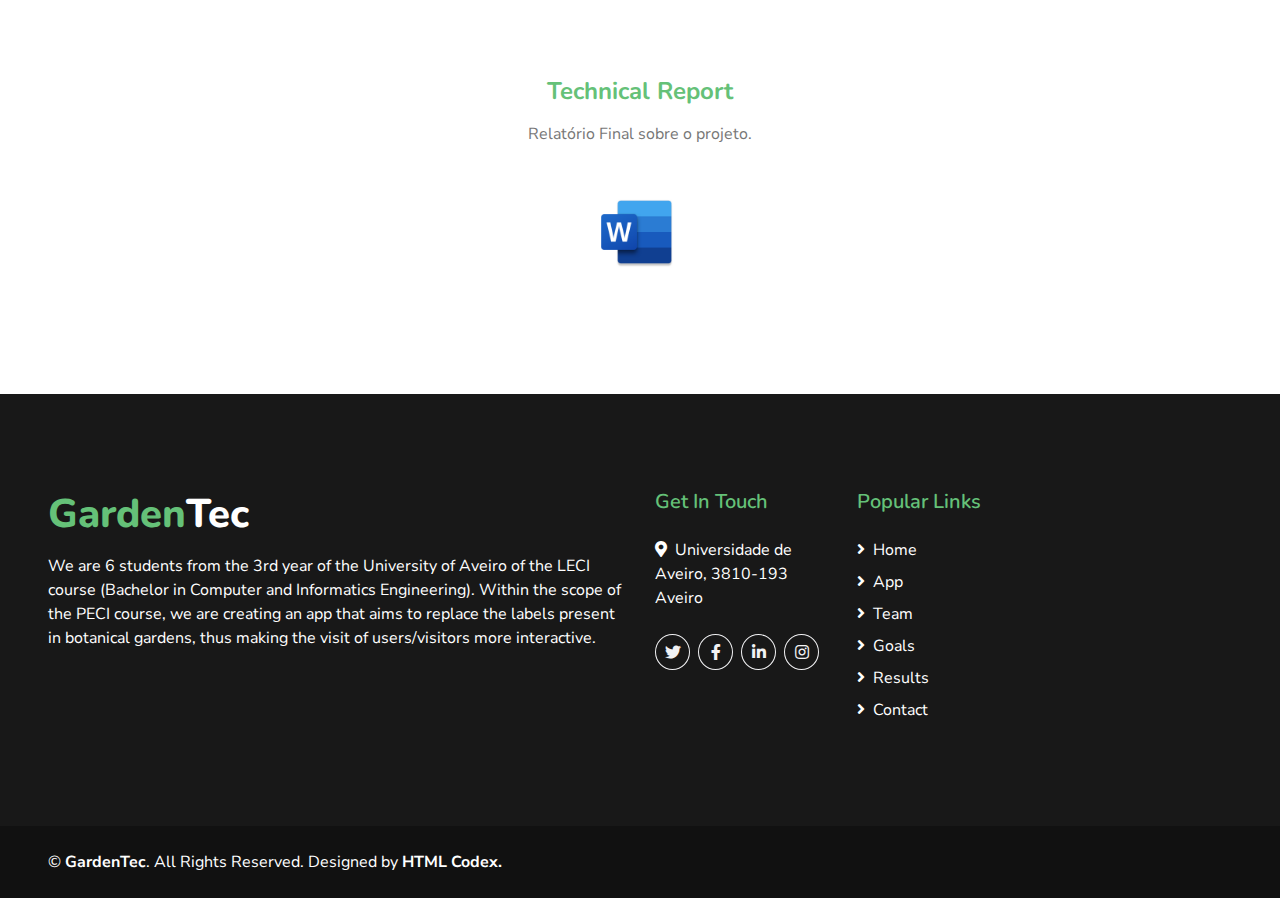
<file: documentation.html>
<!DOCTYPE html>
<html lang="en">

<head>
    <meta charset="utf-8">
    <title>GardenTec</title>
    <meta content="width=device-width, initial-scale=1.0" name="viewport">
    <meta content="Free HTML Templates" name="keywords">
    <meta content="Free HTML Templates" name="description">

    <!-- Favicon -->
    <link href="img/favicon.ico" rel="icon">

    <!-- Google Web Fonts -->
    <link href="https://fonts.googleapis.com/css2?family=Nunito+Sans&family=Nunito:wght@600;700;800&display=swap" rel="stylesheet"> 

    <!-- Font Awesome -->
    <link href="https://cdnjs.cloudflare.com/ajax/libs/font-awesome/5.10.0/css/all.min.css" rel="stylesheet">

    <!-- Flaticon Font -->
    <link href="lib/flaticon/font/flaticon.css" rel="stylesheet">

    <!-- Libraries Stylesheet -->
    <link href="lib/owlcarousel/assets/owl.carousel.min.css" rel="stylesheet">
    <link href="lib/tempusdominus/css/tempusdominus-bootstrap-4.min.css" rel="stylesheet" />

    <!-- Customized Bootstrap Stylesheet -->
    <link href="css/style.css" rel="stylesheet">
</head>

<body>
    <!-- Topbar Start -->
    <div class="container-fluid">
        <div class="row py-3 px-lg-5">
            <div class="col-lg-4">
                <a href="" class="navbar-brand d-none d-lg-block">
                    <h1 class="m-0 display-5 text-capitalize"><span class="text-secondary">Garden</span>Tec</h1>
                </a>
            </div>
        </div>
    </div>
    <!-- Topbar End -->


    <!-- Navbar Start -->
    <div class="container-fluid p-0">
        <nav class="navbar navbar-expand-lg bg-dark navbar-dark py-3 py-lg-0 px-lg-5">
            <a href="" class="navbar-brand d-block d-lg-none">
                <h1 class="m-0 display-5 text-capitalize font-italic text-white"><span class="text-primary">Safety</span>First</h1>
            </a>
            <button type="button" class="navbar-toggler" data-toggle="collapse" data-target="#navbarCollapse">
                <span class="navbar-toggler-icon"></span>
            </button>
            <div class="collapse navbar-collapse justify-content-between px-3" id="navbarCollapse">
                <div class="navbar-nav mr-auto py-0">
                    <a href="index.html" class="nav-item nav-link ">Home</a>
                    <a href="app.html" class="nav-item nav-link">App</a>
                    <a href="team.html" class="nav-item nav-link ">Team</a>
                    <a href="goals.html" class="nav-item nav-link">Goals</a>
                    <a href="results.html" class="nav-item nav-link">Results</a>
                    <a href="contact.html" class="nav-item nav-link">Contact</a>
                    <a href="documentation.html" class="nav-item nav-link active">Documentation</a>
                </div>
            </div>
        </nav>
    </div>
    <!-- Navbar End -->
    <div class="container mt-5 pt-5 pb-3">
        <div class="d-flex flex-column text-center mb-5">
            <h4 class="text-secondary mb-3">Milestone 1</h4>
            <p>Primeira apresentação sobre o projeto. Nesta apresentação foi explicado o contexto do projeto, os problemas que iriamos enfrentar, os objetivos e os resultados esperados.
                Também foi mostrado um calendário para cada tarefa, métodos de comunicação dos elementos do grupo e o papel de cada um no desenvolvimento do projeto.
                  </p>
            <a class ="pdf" href="pdfs/Apresentação_M1.pdf"><img src="pdfs/pdf-icon.webp" ></a> 
        </div>
    </div>
    <div class="container mt-5 pt-5 pb-3">
        <div class="d-flex flex-column text-center mb-5">
            <h4 class="text-secondary mb-3">Milestone 2</h4>
            <p>Segunda apresentação sobre o projeto. Foram abordados temas como: State-Of-Art, Requisitos levantados a partir de inquéritos, os principais atores da aplicação, Casos de Uso,
                Requisitos Funcionais e Não Funcionais e a Arquitetura. Foi também proposta uma Mock-Up para a aplicação.
            </p>
            <a class ="pdf" href="/pdfs/Apresentação-M2.pdf"><img src="pdfs/pdf-icon.webp" ></a>
            
        </div>
    </div>
    <div class="container mt-5 pt-5 pb-3">
        <div class="d-flex flex-column text-center mb-5">
            <h4 class="text-secondary mb-3">Milestone 3</h4>
            <p>Terceira apresentação sobre o projeto. Nesta apresentação já foram mostrados bastantes progessos à cerca da aplicação móvel. Foram também relembrados os vários elementos apresentados
                na apresentação anterior.  </p>
            <a class ="pdf" href="#"><img src="pdfs/pdf-icon.webp" ></a> 
        </div>
    </div>
    <div class="container mt-5 pt-5 pb-3">
        <div class="d-flex flex-column text-center mb-5">
            <h4 class="text-secondary mb-3">Final Presentation</h4>
            <p>Última apresentação sobre o projeto. Na última apresentação foram demonstrados vários videos à cerca da aplicação móvel e à cerca da webApp. Foram também demonstradas as várias arquiteturas.</p>
            <a class ="pdf" href="pdfs/Apresentação-Final.pdf"><img src="pdfs/pdf-icon.webp" ></a> 
        </div>
    </div>
    <div class="container mt-5 pt-5 pb-3">
        <div class="d-flex flex-column text-center mb-5">
            <h4 class="text-secondary mb-3">Technical Report</h4>
            <p> Relatório Final sobre o projeto.</p>
            <a class ="pdf" href="#"><img src="pdfs/word icon.png" ></a> 
        </div>
    </div>
    
    <!-- Footer Start -->
    <div class="container-fluid bg-dark text-white mt-5 py-5 px-sm-3 px-md-5">
        <div class="row pt-5">
            <div class="col">
                <h1 class="mb-3 display-5 text-capitalize text-white"><span class="text-secondary">Garden</span>Tec</h1>
                <p class="m-0">We are 6 students from the 3rd year of the University of Aveiro of the LECI course (Bachelor in Computer and Informatics Engineering). Within the scope of the PECI course, we are creating an app that aims to replace the labels present in botanical gardens, thus making the visit of users/visitors more interactive.             </p>
            </div>
            <div class="col">
                <div class="row">
                    <div class="col-md-4 mb-5">
                        <h5 class="text-secondary mb-4">Get In Touch</h5>
                        <p><i class="fa fa-map-marker-alt mr-2"></i>Universidade de Aveiro, 3810-193 Aveiro</p>
                        <div class="d-flex justify-content-start mt-4">
                            <a class="btn btn-outline-light rounded-circle text-center mr-2 px-0" style="width: 36px; height: 36px;" href="https://twitter.com/UnivAveiro"><i class="fab fa-twitter"></i></a>
                            <a class="btn btn-outline-light rounded-circle text-center mr-2 px-0" style="width: 36px; height: 36px;" href="https://www.facebook.com/universidadedeaveiro/"><i class="fab fa-facebook-f"></i></a>
                            <a class="btn btn-outline-light rounded-circle text-center mr-2 px-0" style="width: 36px; height: 36px;" href="https://pt.linkedin.com/school/universidade-de-aveiro/"><i class="fab fa-linkedin-in"></i></a>
                            <a class="btn btn-outline-light rounded-circle text-center mr-2 px-0" style="width: 36px; height: 36px;" href="https://www.instagram.com/universidadedeaveiro/"><i class="fab fa-instagram"></i></a>
                        </div>
                    </div>
                    <div class="col-md-4 mb-5">
                        <h5 class="text-secondary mb-4">Popular Links</h5>
                        <div class="d-flex flex-column justify-content-start">
                            <a class="text-white mb-2" href="index.html"><i class="fa fa-angle-right mr-2"></i>Home</a>
                            <a class="text-white mb-2" href="app.html"><i class="fa fa-angle-right mr-2"></i>App</a>
                            <a class="text-white mb-2" href="team.html"><i class="fa fa-angle-right mr-2"></i>Team</a>
                            <a class="text-white mb-2" href="goals.html"><i class="fa fa-angle-right mr-2"></i>Goals</a>
                            <a class="text-white mb-2" href="results.html"><i class="fa fa-angle-right mr-2"></i>Results</a>
                            <a class="text-white mb-2" href="contact.html"><i class="fa fa-angle-right mr-2"></i>Contact</a>
                        </div>
                    </div>
                </div>
            </div>
        </div>
    </div>
    <div class="container-fluid text-white py-4 px-sm-3 px-md-5" style="background: #111111;">
        <div class="row">
            <div class="col-md-6 text-center text-md-left mb-3 mb-md-0">
                <p class="m-0 text-white">
                    &copy; <a class="text-white font-weight-bold" href="#">GardenTec</a>. All Rights Reserved. Designed by
                    <a class="text-white font-weight-bold" href="https://htmlcodex.com">HTML Codex.</a>
                </p>
            </div>
        </div>
    </div>
    <!-- Footer End -->


    <!-- Back to Top -->
    <a href="#" class="btn btn-lg btn-primary back-to-top"><i class="fa fa-angle-double-up"></i></a>


    <!-- JavaScript Libraries -->
    <script src="https://code.jquery.com/jquery-3.4.1.min.js"></script>
    <script src="https://stackpath.bootstrapcdn.com/bootstrap/4.4.1/js/bootstrap.bundle.min.js"></script>
    <script src="lib/easing/easing.min.js"></script>
    <script src="lib/owlcarousel/owl.carousel.min.js"></script>
    <script src="lib/tempusdominus/js/moment.min.js"></script>
    <script src="lib/tempusdominus/js/moment-timezone.min.js"></script>
    <script src="lib/tempusdominus/js/tempusdominus-bootstrap-4.min.js"></script>

    <!-- Contact Javascript File -->
    <script src="mail/jqBootstrapValidation.min.js"></script>
    <script src="mail/contact.js"></script>

    <!-- Template Javascript -->
    <script src="js/main.js"></script>
</body>

</html>
</file>
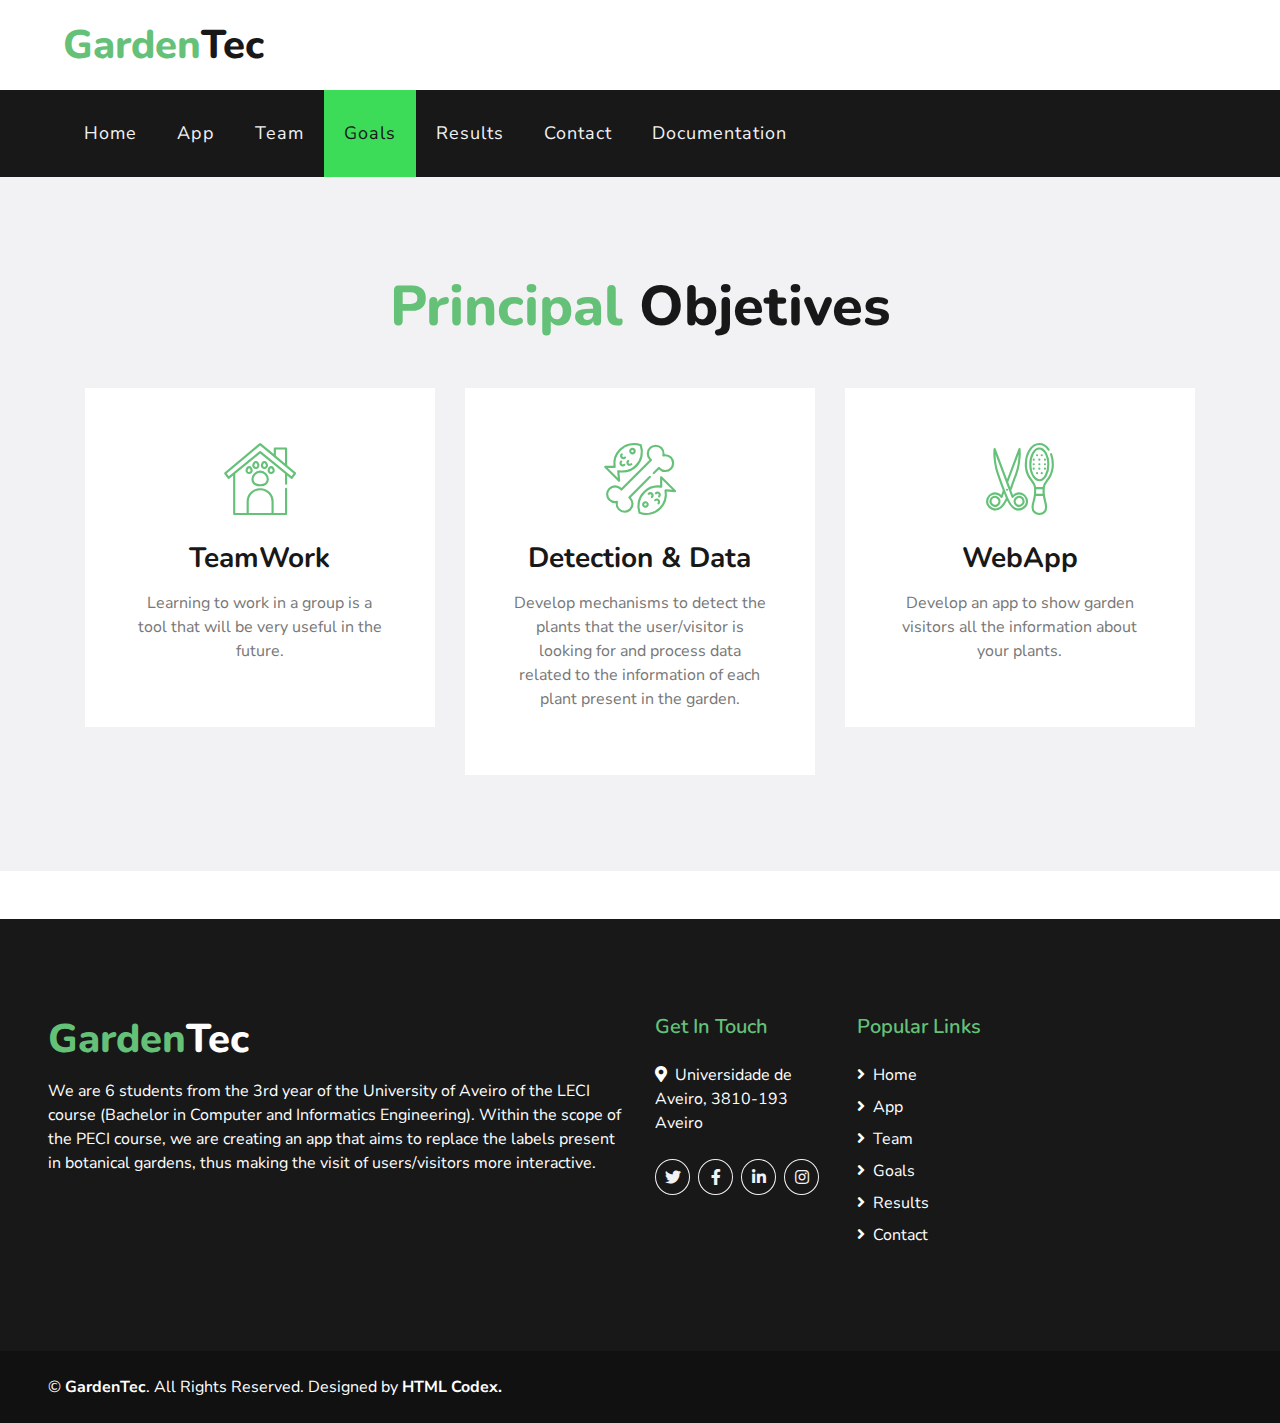
<file: goals.html>
<!DOCTYPE html>
<html lang="en">

<head>
    <meta charset="utf-8">
    <title>GardenTec</title>
    <meta content="width=device-width, initial-scale=1.0" name="viewport">
    <meta content="Free HTML Templates" name="keywords">
    <meta content="Free HTML Templates" name="description">

    <!-- Favicon -->
    <link href="img/favicon.ico" rel="icon">

    <!-- Google Web Fonts -->
    <link href="https://fonts.googleapis.com/css2?family=Nunito+Sans&family=Nunito:wght@600;700;800&display=swap" rel="stylesheet"> 

    <!-- Font Awesome -->
    <link href="https://cdnjs.cloudflare.com/ajax/libs/font-awesome/5.10.0/css/all.min.css" rel="stylesheet">

    <!-- Flaticon Font -->
    <link href="lib/flaticon/font/flaticon.css" rel="stylesheet">

    <!-- Libraries Stylesheet -->
    <link href="lib/owlcarousel/assets/owl.carousel.min.css" rel="stylesheet">
    <link href="lib/tempusdominus/css/tempusdominus-bootstrap-4.min.css" rel="stylesheet" />

    <!-- Customized Bootstrap Stylesheet -->
    <link href="css/style.css" rel="stylesheet">
</head>

<body>
    <!-- Topbar Start -->
    <div class="container-fluid">
        <div class="row py-3 px-lg-5">
            <div class="col-lg-4">
                <a href="" class="navbar-brand d-none d-lg-block">
                    <h1 class="m-0 display-5 text-capitalize"><span class="text-secondary">Garden</span>Tec</h1>
                </a>
            </div>
        </div>
    </div>
    <!-- Topbar End -->


    <!-- Navbar Start -->
    <div class="container-fluid p-0">
        <nav class="navbar navbar-expand-lg bg-dark navbar-dark py-3 py-lg-0 px-lg-5">
            <a href="" class="navbar-brand d-block d-lg-none">
                <h1 class="m-0 display-5 text-capitalize font-italic text-white"><span class="text-primary">Safety</span>First</h1>
            </a>
            <button type="button" class="navbar-toggler" data-toggle="collapse" data-target="#navbarCollapse">
                <span class="navbar-toggler-icon"></span>
            </button>
            <div class="collapse navbar-collapse justify-content-between px-3" id="navbarCollapse">
                <div class="navbar-nav mr-auto py-0">
                    <a href="index.html" class="nav-item nav-link">Home</a>
                    <a href="app.html" class="nav-item nav-link">App</a>
                    <a href="team.html" class="nav-item nav-link">Team</a>
                    <a href="goals.html" class="nav-item nav-link active">Goals</a>
                    <a href="results.html" class="nav-item nav-link">Results</a>
                    <a href="contact.html" class="nav-item nav-link">Contact</a>
                    <a href="documentation.html" class="nav-item nav-link">Documentation</a>
                </div>
            </div>
        </nav>
    </div>
    <!-- Navbar End -->


    <!-- Services Start -->
    <div class="container-fluid bg-light pt-5">
        <div class="container py-5">
            <div class="d-flex flex-column text-center mb-5">
                <h1 class="display-4 m-0"><span class="text-secondary">Principal</span> Objetives</h1>
            </div>
            <div class="row pb-3">
                <div class="col-md-6 col-lg-4 mb-4">
                    <div class="d-flex flex-column text-center bg-white mb-2 p-3 p-sm-5">
                        <h3 class="flaticon-house display-3 font-weight-normal text-secondary mb-3"></h3>
                        <h3 class="mb-3">TeamWork</h3>
                        <p>Learning to work in a group is a tool that will be very useful in the future.</p>
                    </div>
                </div>
                <div class="col-md-6 col-lg-4 mb-4">
                    <div class="d-flex flex-column text-center bg-white mb-2 p-3 p-sm-5">
                        <h3 class="flaticon-food display-3 font-weight-normal text-secondary mb-3"></h3>
                        <h3 class="mb-3">Detection & Data</h3>
                        <p>Develop mechanisms to detect the plants that the user/visitor is looking for and process data related to the information of each plant present in the garden.</p>
                    </div>
                </div>
                <div class="col-md-6 col-lg-4 mb-4">
                    <div class="d-flex flex-column text-center bg-white mb-2 p-3 p-sm-5">
                        <h3 class="flaticon-grooming display-3 font-weight-normal text-secondary mb-3"></h3>                  
                        <h3 class="mb-3">WebApp</h3>
                        <p>Develop an app to show garden visitors all the information about your plants.</p>
                         </div>
                </div>
            </div>
        </div>
    </div>
    <!-- Services End -->


    <!-- Footer Start -->
    <div class="container-fluid bg-dark text-white mt-5 py-5 px-sm-3 px-md-5">
        <div class="row pt-5">
            <div class="col">
                <h1 class="mb-3 display-5 text-capitalize text-white"><span class="text-secondary">Garden</span>Tec</h1>
                <p class="m-0">We are 6 students from the 3rd year of the University of Aveiro of the LECI course (Bachelor in Computer and Informatics Engineering). Within the scope of the PECI course, we are creating an app that aims to replace the labels present in botanical gardens, thus making the visit of users/visitors more interactive.             </p>
            </div>
            <div class="col">
                <div class="row">
                    <div class="col-md-4 mb-5">
                        <h5 class="text-secondary mb-4">Get In Touch</h5>
                        <p><i class="fa fa-map-marker-alt mr-2"></i>Universidade de Aveiro, 3810-193 Aveiro</p>
                        <div class="d-flex justify-content-start mt-4">
                            <a class="btn btn-outline-light rounded-circle text-center mr-2 px-0" style="width: 36px; height: 36px;" href="https://twitter.com/UnivAveiro"><i class="fab fa-twitter"></i></a>
                            <a class="btn btn-outline-light rounded-circle text-center mr-2 px-0" style="width: 36px; height: 36px;" href="https://www.facebook.com/universidadedeaveiro/"><i class="fab fa-facebook-f"></i></a>
                            <a class="btn btn-outline-light rounded-circle text-center mr-2 px-0" style="width: 36px; height: 36px;" href="https://pt.linkedin.com/school/universidade-de-aveiro/"><i class="fab fa-linkedin-in"></i></a>
                            <a class="btn btn-outline-light rounded-circle text-center mr-2 px-0" style="width: 36px; height: 36px;" href="https://www.instagram.com/universidadedeaveiro/"><i class="fab fa-instagram"></i></a>
                        </div>
                    </div>
                    <div class="col-md-4 mb-5">
                        <h5 class="text-secondary mb-4">Popular Links</h5>
                        <div class="d-flex flex-column justify-content-start">
                            <a class="text-white mb-2" href="index.html"><i class="fa fa-angle-right mr-2"></i>Home</a>
                            <a class="text-white mb-2" href="app.html"><i class="fa fa-angle-right mr-2"></i>App</a>
                            <a class="text-white mb-2" href="team.html"><i class="fa fa-angle-right mr-2"></i>Team</a>
                            <a class="text-white mb-2" href="goals.html"><i class="fa fa-angle-right mr-2"></i>Goals</a>
                            <a class="text-white mb-2" href="results.html"><i class="fa fa-angle-right mr-2"></i>Results</a>
                            <a class="text-white mb-2" href="contact.html"><i class="fa fa-angle-right mr-2"></i>Contact</a>
                        </div>
                    </div>
                </div>
            </div>
        </div>
    </div>
    <div class="container-fluid text-white py-4 px-sm-3 px-md-5" style="background: #111111;">
        <div class="row">
            <div class="col-md-6 text-center text-md-left mb-3 mb-md-0">
                <p class="m-0 text-white">
                    &copy; <a class="text-white font-weight-bold" href="#">GardenTec</a>. All Rights Reserved. Designed by
                    <a class="text-white font-weight-bold" href="https://htmlcodex.com">HTML Codex.</a>
                </p>
            </div>
        </div>
    </div>
    <!-- Footer End -->


    <!-- Back to Top -->
    <a href="#" class="btn btn-lg btn-primary back-to-top"><i class="fa fa-angle-double-up"></i></a>


    <!-- JavaScript Libraries -->
    <script src="https://code.jquery.com/jquery-3.4.1.min.js"></script>
    <script src="https://stackpath.bootstrapcdn.com/bootstrap/4.4.1/js/bootstrap.bundle.min.js"></script>
    <script src="lib/easing/easing.min.js"></script>
    <script src="lib/owlcarousel/owl.carousel.min.js"></script>
    <script src="lib/tempusdominus/js/moment.min.js"></script>
    <script src="lib/tempusdominus/js/moment-timezone.min.js"></script>
    <script src="lib/tempusdominus/js/tempusdominus-bootstrap-4.min.js"></script>

    <!-- Contact Javascript File -->
    <script src="mail/jqBootstrapValidation.min.js"></script>
    <script src="mail/contact.js"></script>

    <!-- Template Javascript -->
    <script src="js/main.js"></script>
</body>

</html>
</file>
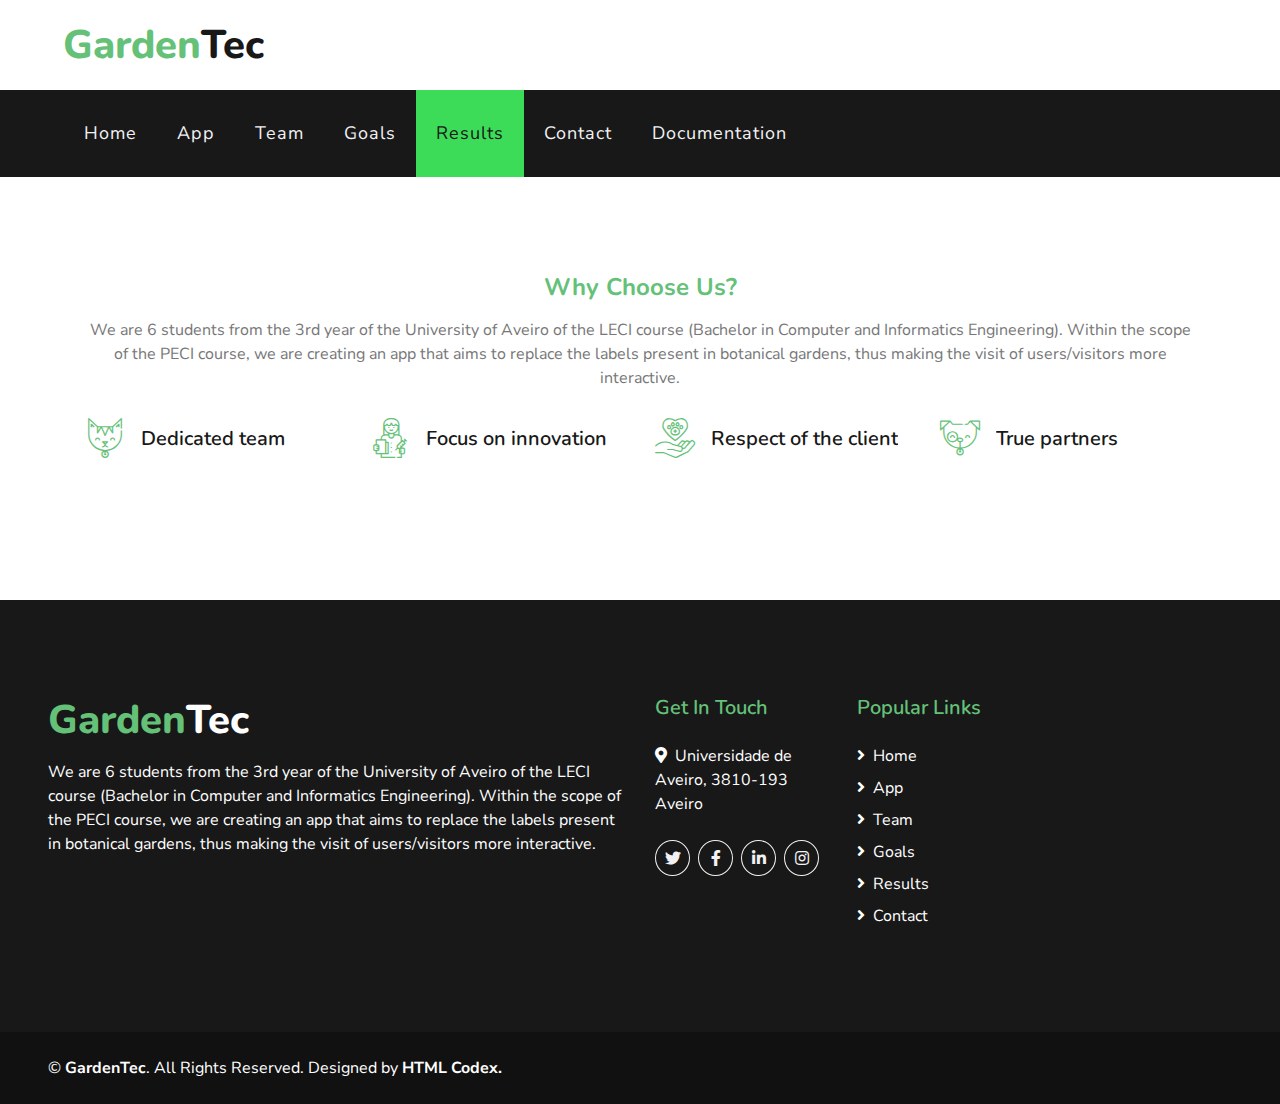
<file: results.html>
<!DOCTYPE html>
<html lang="en">

<head>
    <meta charset="utf-8">
    <title>GardenTec</title>
    <meta content="width=device-width, initial-scale=1.0" name="viewport">
    <meta content="Free HTML Templates" name="keywords">
    <meta content="Free HTML Templates" name="description">

    <!-- Favicon -->
    <link href="img/favicon.ico" rel="icon">

    <!-- Google Web Fonts -->
    <link href="https://fonts.googleapis.com/css2?family=Nunito+Sans&family=Nunito:wght@600;700;800&display=swap" rel="stylesheet"> 

    <!-- Font Awesome -->
    <link href="https://cdnjs.cloudflare.com/ajax/libs/font-awesome/5.10.0/css/all.min.css" rel="stylesheet">

    <!-- Flaticon Font -->
    <link href="lib/flaticon/font/flaticon.css" rel="stylesheet">

    <!-- Libraries Stylesheet -->
    <link href="lib/owlcarousel/assets/owl.carousel.min.css" rel="stylesheet">
    <link href="lib/tempusdominus/css/tempusdominus-bootstrap-4.min.css" rel="stylesheet" />

    <!-- Customized Bootstrap Stylesheet -->
    <link href="css/style.css" rel="stylesheet">
</head>

<body>
    <!-- Topbar Start -->
    <div class="container-fluid">
        <div class="row py-3 px-lg-5">
            <div class="col-lg-4">
                <a href="" class="navbar-brand d-none d-lg-block">
                    <h1 class="m-0 display-5 text-capitalize"><span class="text-secondary">Garden</span>Tec</h1>
                </a>
            </div>
        </div>
    </div>
    <!-- Topbar End -->


    <!-- Navbar Start -->
    <div class="container-fluid p-0">
        <nav class="navbar navbar-expand-lg bg-dark navbar-dark py-3 py-lg-0 px-lg-5">
            <a href="" class="navbar-brand d-block d-lg-none">
                <h1 class="m-0 display-5 text-capitalize font-italic text-white"><span class="text-primary">Safety</span>First</h1>
            </a>
            <button type="button" class="navbar-toggler" data-toggle="collapse" data-target="#navbarCollapse">
                <span class="navbar-toggler-icon"></span>
            </button>
            <div class="collapse navbar-collapse justify-content-between px-3" id="navbarCollapse">
                <div class="navbar-nav mr-auto py-0">
                    <a href="index.html" class="nav-item nav-link">Home</a>
                    <a href="app.html" class="nav-item nav-link">App</a>
                    <a href="team.html" class="nav-item nav-link">Team</a>
                    <a href="goals.html" class="nav-item nav-link">Goals</a>
                    <a href="results.html" class="nav-item nav-link active">Results</a>
                    <a href="contact.html" class="nav-item nav-link">Contact</a>
                    <a href="documentation.html" class="nav-item nav-link">Documentation</a>
                </div>
            </div>
        </nav>
    </div>
    <!-- Navbar End -->

    <!-- Features Start -->
    
    <div class="container mt-5 pt-5 pb-3">
        <div class="d-flex flex-column text-center mb-5">
            <h4 class="text-secondary mb-3">Why Choose Us?</h4>
                <p class="mb-4">We are 6 students from the 3rd year of the University of Aveiro of the LECI course (Bachelor in Computer and Informatics Engineering). Within the scope of the PECI course, we are creating an app that aims to replace the labels present in botanical gardens, thus making the visit of users/visitors more interactive.             </p>
                <div class="row text-center">
                    <div class="col-3">
                        <div class="d-flex align-items-center mb-4">
                            <h1 class="flaticon-cat font-weight-normal text-secondary m-0 mr-3"></h1>
                            <h5 class="text-truncate m-0">Dedicated team</h5>
                        </div>
                    </div>
                    <div class="col-3">
                        <div class="d-flex align-items-center mb-4">
                            <h1 class="flaticon-doctor font-weight-normal text-secondary m-0 mr-3"></h1>
                            <h5 class="text-truncate m-0">Focus on innovation</h5>
                        </div>
                    </div>
                    <div class="col-3">
                        <div class="d-flex align-items-center">
                            <h1 class="flaticon-care font-weight-normal text-secondary m-0 mr-3"></h1>
                            <h5 class="text-truncate m-0">Respect of the client</h5>
                        </div>
                    </div>
                    <div class="col-3">
                        <div class="d-flex align-items-center">
                            <h1 class="flaticon-dog font-weight-normal text-secondary m-0 mr-3"></h1>
                            <h5 class="text-truncate m-0">True partners</h5>
                        </div>
                    </div>
                </div>
        </div>
    </div>

    <!-- Features End -->

    <!-- Footer Start -->
    <div class="container-fluid bg-dark text-white mt-5 py-5 px-sm-3 px-md-5">
        <div class="row pt-5">
            <div class="col">
                <h1 class="mb-3 display-5 text-capitalize text-white"><span class="text-secondary">Garden</span>Tec</h1>
                <p class="m-0">We are 6 students from the 3rd year of the University of Aveiro of the LECI course (Bachelor in Computer and Informatics Engineering). Within the scope of the PECI course, we are creating an app that aims to replace the labels present in botanical gardens, thus making the visit of users/visitors more interactive.             </p>
            </div>
            <div class="col">
                <div class="row">
                    <div class="col-md-4 mb-5">
                        <h5 class="text-secondary mb-4">Get In Touch</h5>
                        <p><i class="fa fa-map-marker-alt mr-2"></i>Universidade de Aveiro, 3810-193 Aveiro</p>
                        <div class="d-flex justify-content-start mt-4">
                            <a class="btn btn-outline-light rounded-circle text-center mr-2 px-0" style="width: 36px; height: 36px;" href="https://twitter.com/UnivAveiro"><i class="fab fa-twitter"></i></a>
                            <a class="btn btn-outline-light rounded-circle text-center mr-2 px-0" style="width: 36px; height: 36px;" href="https://www.facebook.com/universidadedeaveiro/"><i class="fab fa-facebook-f"></i></a>
                            <a class="btn btn-outline-light rounded-circle text-center mr-2 px-0" style="width: 36px; height: 36px;" href="https://pt.linkedin.com/school/universidade-de-aveiro/"><i class="fab fa-linkedin-in"></i></a>
                            <a class="btn btn-outline-light rounded-circle text-center mr-2 px-0" style="width: 36px; height: 36px;" href="https://www.instagram.com/universidadedeaveiro/"><i class="fab fa-instagram"></i></a>
                        </div>
                    </div>
                    <div class="col-md-4 mb-5">
                        <h5 class="text-secondary mb-4">Popular Links</h5>
                        <div class="d-flex flex-column justify-content-start">
                            <a class="text-white mb-2" href="index.html"><i class="fa fa-angle-right mr-2"></i>Home</a>
                            <a class="text-white mb-2" href="app.html"><i class="fa fa-angle-right mr-2"></i>App</a>
                            <a class="text-white mb-2" href="team.html"><i class="fa fa-angle-right mr-2"></i>Team</a>
                            <a class="text-white mb-2" href="goals.html"><i class="fa fa-angle-right mr-2"></i>Goals</a>
                            <a class="text-white mb-2" href="results.html"><i class="fa fa-angle-right mr-2"></i>Results</a>
                            <a class="text-white mb-2" href="contact.html"><i class="fa fa-angle-right mr-2"></i>Contact</a>
                        </div>
                    </div>
                </div>
            </div>
        </div>
    </div>
    <div class="container-fluid text-white py-4 px-sm-3 px-md-5" style="background: #111111;">
        <div class="row">
            <div class="col-md-6 text-center text-md-left mb-3 mb-md-0">
                <p class="m-0 text-white">
                    &copy; <a class="text-white font-weight-bold" href="#">GardenTec</a>. All Rights Reserved. Designed by
                    <a class="text-white font-weight-bold" href="https://htmlcodex.com">HTML Codex.</a>
                </p>
            </div>
        </div>
    </div>
    <!-- Footer End -->


    <!-- Back to Top -->
    <a href="#" class="btn btn-lg btn-primary back-to-top"><i class="fa fa-angle-double-up"></i></a>


    <!-- JavaScript Libraries -->
    <script src="https://code.jquery.com/jquery-3.4.1.min.js"></script>
    <script src="https://stackpath.bootstrapcdn.com/bootstrap/4.4.1/js/bootstrap.bundle.min.js"></script>
    <script src="lib/easing/easing.min.js"></script>
    <script src="lib/owlcarousel/owl.carousel.min.js"></script>
    <script src="lib/tempusdominus/js/moment.min.js"></script>
    <script src="lib/tempusdominus/js/moment-timezone.min.js"></script>
    <script src="lib/tempusdominus/js/tempusdominus-bootstrap-4.min.js"></script>

    <!-- Contact Javascript File -->
    <script src="mail/jqBootstrapValidation.min.js"></script>
    <script src="mail/contact.js"></script>

    <!-- Template Javascript -->
    <script src="js/main.js"></script>
</body>

</html>
</file>
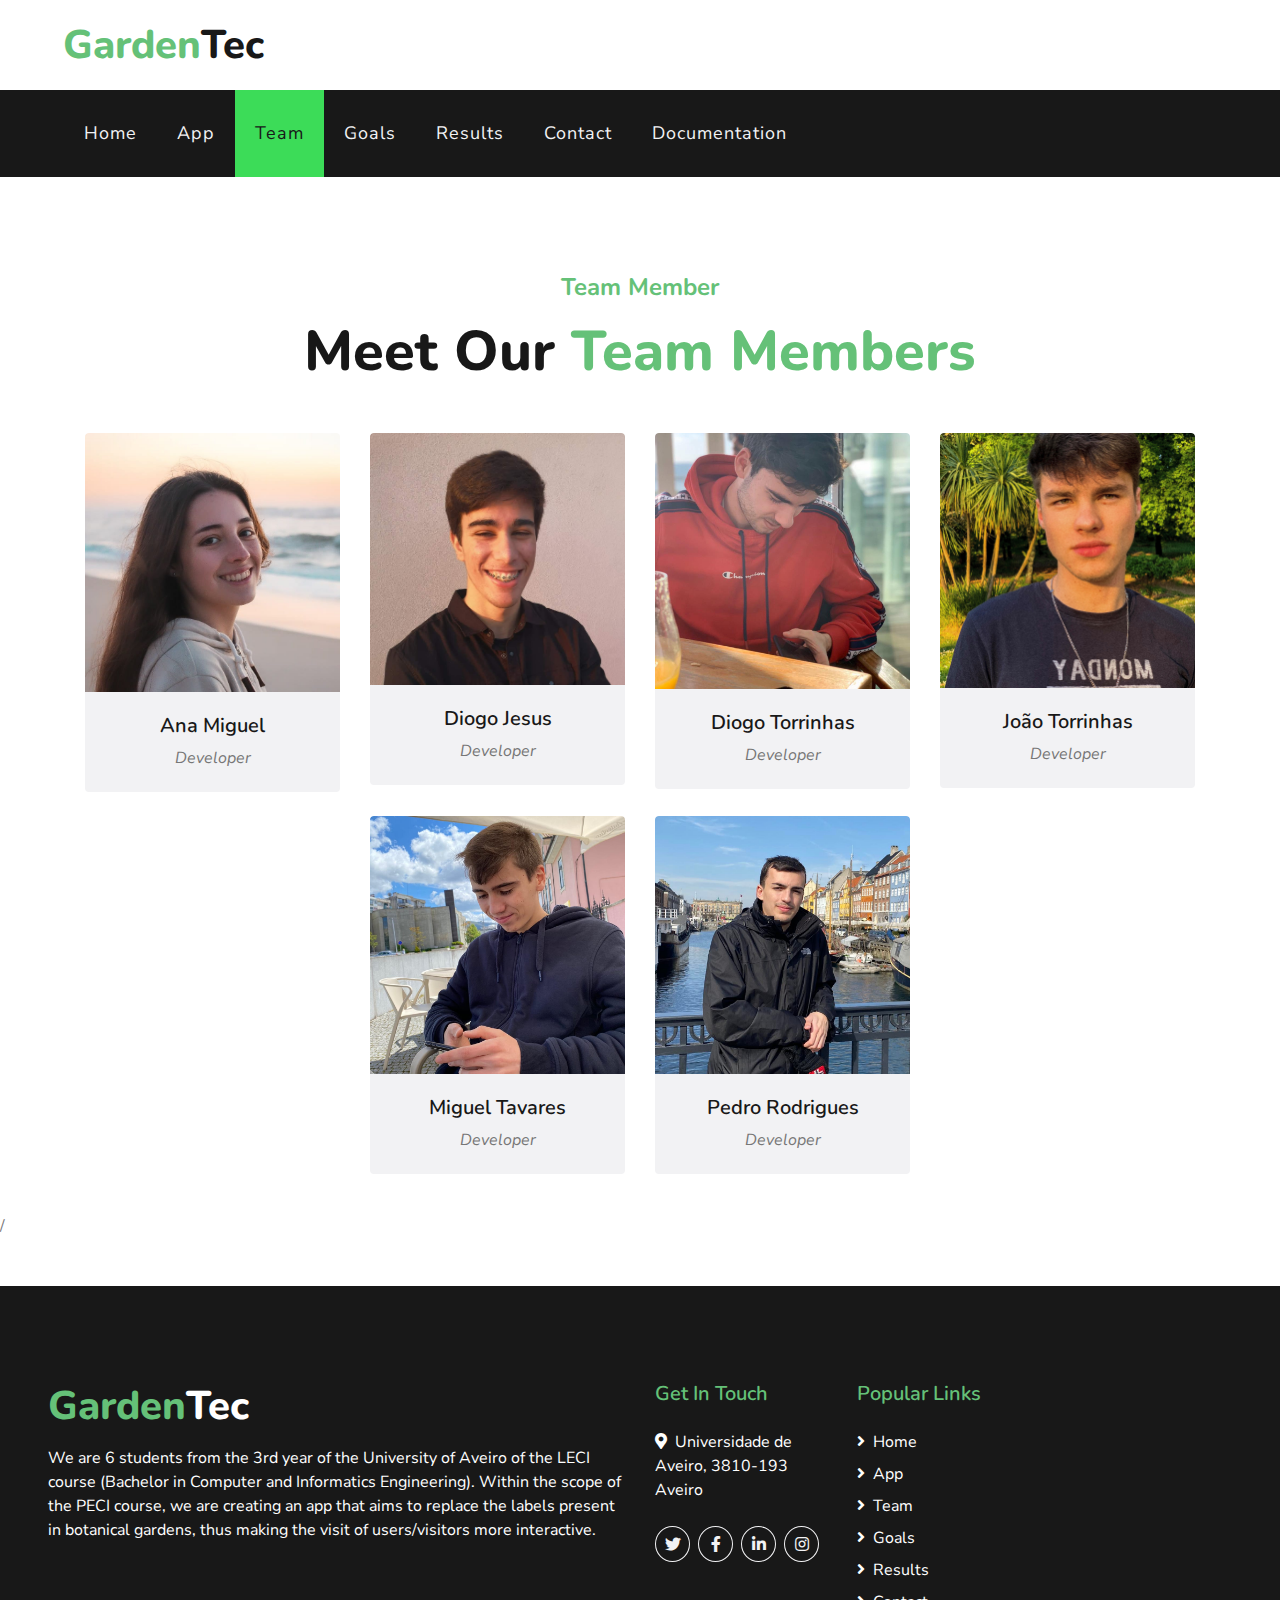
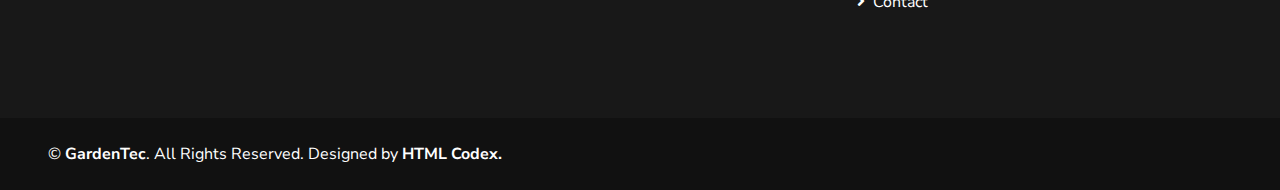
<file: team.html>
<!DOCTYPE html>
<html lang="en">

<head>
    <meta charset="utf-8">
    <title>GardenTec</title>
    <meta content="width=device-width, initial-scale=1.0" name="viewport">
    <meta content="Free HTML Templates" name="keywords">
    <meta content="Free HTML Templates" name="description">

    <!-- Favicon -->
    <link href="img/favicon.ico" rel="icon">

    <!-- Google Web Fonts -->
    <link href="https://fonts.googleapis.com/css2?family=Nunito+Sans&family=Nunito:wght@600;700;800&display=swap" rel="stylesheet"> 

    <!-- Font Awesome -->
    <link href="https://cdnjs.cloudflare.com/ajax/libs/font-awesome/5.10.0/css/all.min.css" rel="stylesheet">

    <!-- Flaticon Font -->
    <link href="lib/flaticon/font/flaticon.css" rel="stylesheet">

    <!-- Libraries Stylesheet -->
    <link href="lib/owlcarousel/assets/owl.carousel.min.css" rel="stylesheet">
    <link href="lib/tempusdominus/css/tempusdominus-bootstrap-4.min.css" rel="stylesheet" />

    <!-- Customized Bootstrap Stylesheet -->
    <link href="css/style.css" rel="stylesheet">
</head>

<body>
    <!-- Topbar Start -->
    <div class="container-fluid">
        <div class="row py-3 px-lg-5">
            <div class="col-lg-4">
                <a href="" class="navbar-brand d-none d-lg-block">
                    <h1 class="m-0 display-5 text-capitalize"><span class="text-secondary">Garden</span>Tec</h1>
                </a>
            </div>
        </div>
    </div>
    <!-- Topbar End -->


    <!-- Navbar Start -->
    <div class="container-fluid p-0">
        <nav class="navbar navbar-expand-lg bg-dark navbar-dark py-3 py-lg-0 px-lg-5">
            <a href="" class="navbar-brand d-block d-lg-none">
                <h1 class="m-0 display-5 text-capitalize font-italic text-white"><span class="text-primary">Safety</span>First</h1>
            </a>
            <button type="button" class="navbar-toggler" data-toggle="collapse" data-target="#navbarCollapse">
                <span class="navbar-toggler-icon"></span>
            </button>
            <div class="collapse navbar-collapse justify-content-between px-3" id="navbarCollapse">
                <div class="navbar-nav mr-auto py-0">
                    <a href="index.html" class="nav-item nav-link ">Home</a>
                    <a href="app.html" class="nav-item nav-link">App</a>
                    <a href="team.html" class="nav-item nav-link active">Team</a>
                    <a href="goals.html" class="nav-item nav-link">Goals</a>
                    <a href="results.html" class="nav-item nav-link">Results</a>
                    <a href="contact.html" class="nav-item nav-link">Contact</a>
                    <a href="documentation.html" class="nav-item nav-link">Documentation</a>
                </div>
            </div>
        </nav>
    </div>
    <!-- Navbar End -->


    <!-- Team Start -->
    <div class="container mt-5 pt-5 pb-3">
        <div class="d-flex flex-column text-center mb-5">
            <h4 class="text-secondary mb-3">Team Member</h4>
            <h1 class="display-4 m-0">Meet Our <span class="text-secondary">Team Members</span></h1>
        </div>
        <div class="row">
            <div class="col-lg-3 col-md-6">
                <div class="team card position-relative overflow-hidden border-0 mb-4">
                    <img class="card-img-top" src="img/AnaMiguel.jpg" alt="">
                    <div class="card-body text-center p-0">
                        <div class="team-text d-flex flex-column justify-content-center bg-light">
                            <h5>Ana Miguel</h5>
                            <i>Developer</i>
                        </div>
                        <div class="team-social d-flex align-items-center justify-content-center bg-dark">
                            <a class="btn btn-outline-secondary rounded-circle text-center mr-2 px-0" style="width: 36px; height: 36px;" href="#"><i class="fab fa-twitter"></i></a>
                            <a class="btn btn-outline-secondary rounded-circle text-center mr-2 px-0" style="width: 36px; height: 36px;" href="https://www.facebook.com/ana.monteiro.771"><i class="fab fa-facebook-f"></i></a>
                            <a class="btn btn-outline-secondary rounded-circle text-center mr-2 px-0" style="width: 36px; height: 36px;" href="#"><i class="fab fa-linkedin-in"></i></a>
                            <a class="btn btn-outline-secondary rounded-circle text-center px-0" style="width: 36px; height: 36px;" href="https://www.instagram.com/anamiguel.sal/"><i class="fab fa-instagram"></i></a>
                        </div>
                    </div>
                </div>
            </div>
            <div class="col-lg-3 col-md-6">
                <div class="team card position-relative overflow-hidden border-0 mb-4">
                    <img class="card-img-top" src="img/DiogoJesus.jpg" alt="">
                    <div class="card-body text-center p-0">
                        <div class="team-text d-flex flex-column justify-content-center bg-light">
                            <h5>Diogo Jesus</h5>
                            <i>Developer</i>
                        </div>
                        <div class="team-social d-flex align-items-center justify-content-center bg-dark">
                            <a class="btn btn-outline-secondary rounded-circle text-center mr-2 px-0" style="width: 36px; height: 36px;" href="#"><i class="fab fa-twitter"></i></a>
                            <a class="btn btn-outline-secondary rounded-circle text-center mr-2 px-0" style="width: 36px; height: 36px;" href="https://www.facebook.com/diogojesus2001"><i class="fab fa-facebook-f"></i></a>
                            <a class="btn btn-outline-secondary rounded-circle text-center mr-2 px-0" style="width: 36px; height: 36px;" href="#"><i class="fab fa-linkedin-in"></i></a>
                            <a class="btn btn-outline-secondary rounded-circle text-center px-0" style="width: 36px; height: 36px;" href="#"><i class="fab fa-instagram"></i></a>
                        </div>
                    </div>
                </div>
            </div>
            <div class="col-lg-3 col-md-6">
                <div class="team card position-relative overflow-hidden border-0 mb-4">
                    <img class="card-img-top" src="img/DiogoTorrinhas.jpg" alt="">
                    <div class="card-body text-center p-0">
                        <div class="team-text d-flex flex-column justify-content-center bg-light">
                            <h5>Diogo Torrinhas</h5>
                            <i>Developer</i>
                        </div>
                        <div class="team-social d-flex align-items-center justify-content-center bg-dark">
                            <a class="btn btn-outline-secondary rounded-circle text-center mr-2 px-0" style="width: 36px; height: 36px;" href="#"><i class="fab fa-twitter"></i></a>
                            <a class="btn btn-outline-secondary rounded-circle text-center mr-2 px-0" style="width: 36px; height: 36px;" href="https://www.facebook.com/diogo.torrinhas"><i class="fab fa-facebook-f"></i></a>
                            <a class="btn btn-outline-secondary rounded-circle text-center mr-2 px-0" style="width: 36px; height: 36px;" href="#"><i class="fab fa-linkedin-in"></i></a>
                            <a class="btn btn-outline-secondary rounded-circle text-center px-0" style="width: 36px; height: 36px;" href="https://www.instagram.com/diogotorrinhas/"><i class="fab fa-instagram"></i></a>
                        </div>
                    </div>
                </div>
            </div>
            <div class="col-lg-3 col-md-6">
                <div class="team card position-relative overflow-hidden border-0 mb-4">
                    <img class="card-img-top" src="img/JoãoTorrinhas.jpg" alt="">
                    <div class="card-body text-center p-0">
                        <div class="team-text d-flex flex-column justify-content-center bg-light">
                            <h5>João Torrinhas</h5>
                            <i>Developer</i>
                        </div>
                        <div class="team-social d-flex align-items-center justify-content-center bg-dark">
                            <a class="btn btn-outline-secondary rounded-circle text-center mr-2 px-0" style="width: 36px; height: 36px;" href="#"><i class="fab fa-twitter"></i></a>
                            <a class="btn btn-outline-secondary rounded-circle text-center mr-2 px-0" style="width: 36px; height: 36px;" href="https://www.facebook.com/joao.torrinhas"><i class="fab fa-facebook-f"></i></a>
                            <a class="btn btn-outline-secondary rounded-circle text-center mr-2 px-0" style="width: 36px; height: 36px;" href="#"><i class="fab fa-linkedin-in"></i></a>
                            <a class="btn btn-outline-secondary rounded-circle text-center px-0" style="width: 36px; height: 36px;" href="https://www.instagram.com/joaoptorrinhas/"><i class="fab fa-instagram"></i></a>
                        </div>
                    </div>
                </div>
            </div>
            <div class="col-lg-3 col-md-6">
            </div>
            <div class="col-lg-3 col-md-6">
                <div class="team card position-relative overflow-hidden border-0 mb-4">
                    <img class="card-img-top" src="img/MiguelTavares.jpg" alt="">
                    <div class="card-body text-center p-0">
                        <div class="team-text d-flex flex-column justify-content-center bg-light">
                            <h5>Miguel Tavares</h5>
                            <i>Developer</i>
                        </div>
                        <div class="team-social d-flex align-items-center justify-content-center bg-dark">
                            <a class="btn btn-outline-secondary rounded-circle text-center mr-2 px-0" style="width: 36px; height: 36px;" href="#"><i class="fab fa-twitter"></i></a>
                            <a class="btn btn-outline-secondary rounded-circle text-center mr-2 px-0" style="width: 36px; height: 36px;" href="https://www.facebook.com/fastmiguel099"><i class="fab fa-facebook-f"></i></a>
                            <a class="btn btn-outline-secondary rounded-circle text-center mr-2 px-0" style="width: 36px; height: 36px;" href="#"><i class="fab fa-linkedin-in"></i></a>
                            <a class="btn btn-outline-secondary rounded-circle text-center px-0" style="width: 36px; height: 36px;" href="https://www.instagram.com/fastmiguel099/"><i class="fab fa-instagram"></i></a>
                        </div>
                    </div>
                </div>
            </div>
            <div class="col-lg-3 col-md-6">
                <div class="team card position-relative overflow-hidden border-0 mb-4">
                    <img class="card-img-top" src="img/PedroRodrigues.jpg" alt="">
                    <div class="card-body text-center p-0">
                        <div class="team-text d-flex flex-column justify-content-center bg-light">
                            <h5>Pedro Rodrigues</h5>
                            <i>Developer</i>
                        </div>
                        <div class="team-social d-flex align-items-center justify-content-center bg-dark">
                            <a class="btn btn-outline-secondary rounded-circle text-center mr-2 px-0" style="width: 36px; height: 36px;" href="#"><i class="fab fa-twitter"></i></a>
                            <a class="btn btn-outline-secondary rounded-circle text-center mr-2 px-0" style="width: 36px; height: 36px;" href="https://www.facebook.com/pedro.rodrigues.7503314/"><i class="fab fa-facebook-f"></i></a>
                            <a class="btn btn-outline-secondary rounded-circle text-center mr-2 px-0" style="width: 36px; height: 36px;" href="#"><i class="fab fa-linkedin-in"></i></a>
                            <a class="btn btn-outline-secondary rounded-circle text-center px-0" style="width: 36px; height: 36px;" href="https://www.instagram.com/pedrorodr00/"><i class="fab fa-instagram"></i></a>
                        </div>
                    </div>
                </div>
            </div>
        </div>
    </div>/
    <!-- Team End -->

    <!-- Footer Start -->
    <div class="container-fluid bg-dark text-white mt-5 py-5 px-sm-3 px-md-5">
        <div class="row pt-5">
            <div class="col">
                <h1 class="mb-3 display-5 text-capitalize text-white"><span class="text-secondary">Garden</span>Tec</h1>
                <p class="m-0">We are 6 students from the 3rd year of the University of Aveiro of the LECI course (Bachelor in Computer and Informatics Engineering). Within the scope of the PECI course, we are creating an app that aims to replace the labels present in botanical gardens, thus making the visit of users/visitors more interactive.             </p>
            </div>
            <div class="col">
                <div class="row">
                    <div class="col-md-4 mb-5">
                        <h5 class="text-secondary mb-4">Get In Touch</h5>
                        <p><i class="fa fa-map-marker-alt mr-2"></i>Universidade de Aveiro, 3810-193 Aveiro</p>
                        <div class="d-flex justify-content-start mt-4">
                            <a class="btn btn-outline-light rounded-circle text-center mr-2 px-0" style="width: 36px; height: 36px;" href="https://twitter.com/UnivAveiro"><i class="fab fa-twitter"></i></a>
                            <a class="btn btn-outline-light rounded-circle text-center mr-2 px-0" style="width: 36px; height: 36px;" href="https://www.facebook.com/universidadedeaveiro/"><i class="fab fa-facebook-f"></i></a>
                            <a class="btn btn-outline-light rounded-circle text-center mr-2 px-0" style="width: 36px; height: 36px;" href="https://pt.linkedin.com/school/universidade-de-aveiro/"><i class="fab fa-linkedin-in"></i></a>
                            <a class="btn btn-outline-light rounded-circle text-center mr-2 px-0" style="width: 36px; height: 36px;" href="https://www.instagram.com/universidadedeaveiro/"><i class="fab fa-instagram"></i></a>
                        </div>
                    </div>
                    <div class="col-md-4 mb-5">
                        <h5 class="text-secondary mb-4">Popular Links</h5>
                        <div class="d-flex flex-column justify-content-start">
                            <a class="text-white mb-2" href="index.html"><i class="fa fa-angle-right mr-2"></i>Home</a>
                            <a class="text-white mb-2" href="app.html"><i class="fa fa-angle-right mr-2"></i>App</a>
                            <a class="text-white mb-2" href="team.html"><i class="fa fa-angle-right mr-2"></i>Team</a>
                            <a class="text-white mb-2" href="goals.html"><i class="fa fa-angle-right mr-2"></i>Goals</a>
                            <a class="text-white mb-2" href="results.html"><i class="fa fa-angle-right mr-2"></i>Results</a>
                            <a class="text-white mb-2" href="contact.html"><i class="fa fa-angle-right mr-2"></i>Contact</a>
                        </div>
                    </div>
                </div>
            </div>
        </div>
    </div>
    <div class="container-fluid text-white py-4 px-sm-3 px-md-5" style="background: #111111;">
        <div class="row">
            <div class="col-md-6 text-center text-md-left mb-3 mb-md-0">
                <p class="m-0 text-white">
                    &copy; <a class="text-white font-weight-bold" href="#">GardenTec</a>. All Rights Reserved. Designed by
                    <a class="text-white font-weight-bold" href="https://htmlcodex.com">HTML Codex.</a>
                </p>
            </div>
        </div>
    </div>
    <!-- Footer End -->


    <!-- Back to Top -->
    <a href="#" class="btn btn-lg btn-primary back-to-top"><i class="fa fa-angle-double-up"></i></a>


    <!-- JavaScript Libraries -->
    <script src="https://code.jquery.com/jquery-3.4.1.min.js"></script>
    <script src="https://stackpath.bootstrapcdn.com/bootstrap/4.4.1/js/bootstrap.bundle.min.js"></script>
    <script src="lib/easing/easing.min.js"></script>
    <script src="lib/owlcarousel/owl.carousel.min.js"></script>
    <script src="lib/tempusdominus/js/moment.min.js"></script>
    <script src="lib/tempusdominus/js/moment-timezone.min.js"></script>
    <script src="lib/tempusdominus/js/tempusdominus-bootstrap-4.min.js"></script>

    <!-- Contact Javascript File -->
    <script src="mail/jqBootstrapValidation.min.js"></script>
    <script src="mail/contact.js"></script>

    <!-- Template Javascript -->
    <script src="js/main.js"></script>
</body>

</html>
</file>
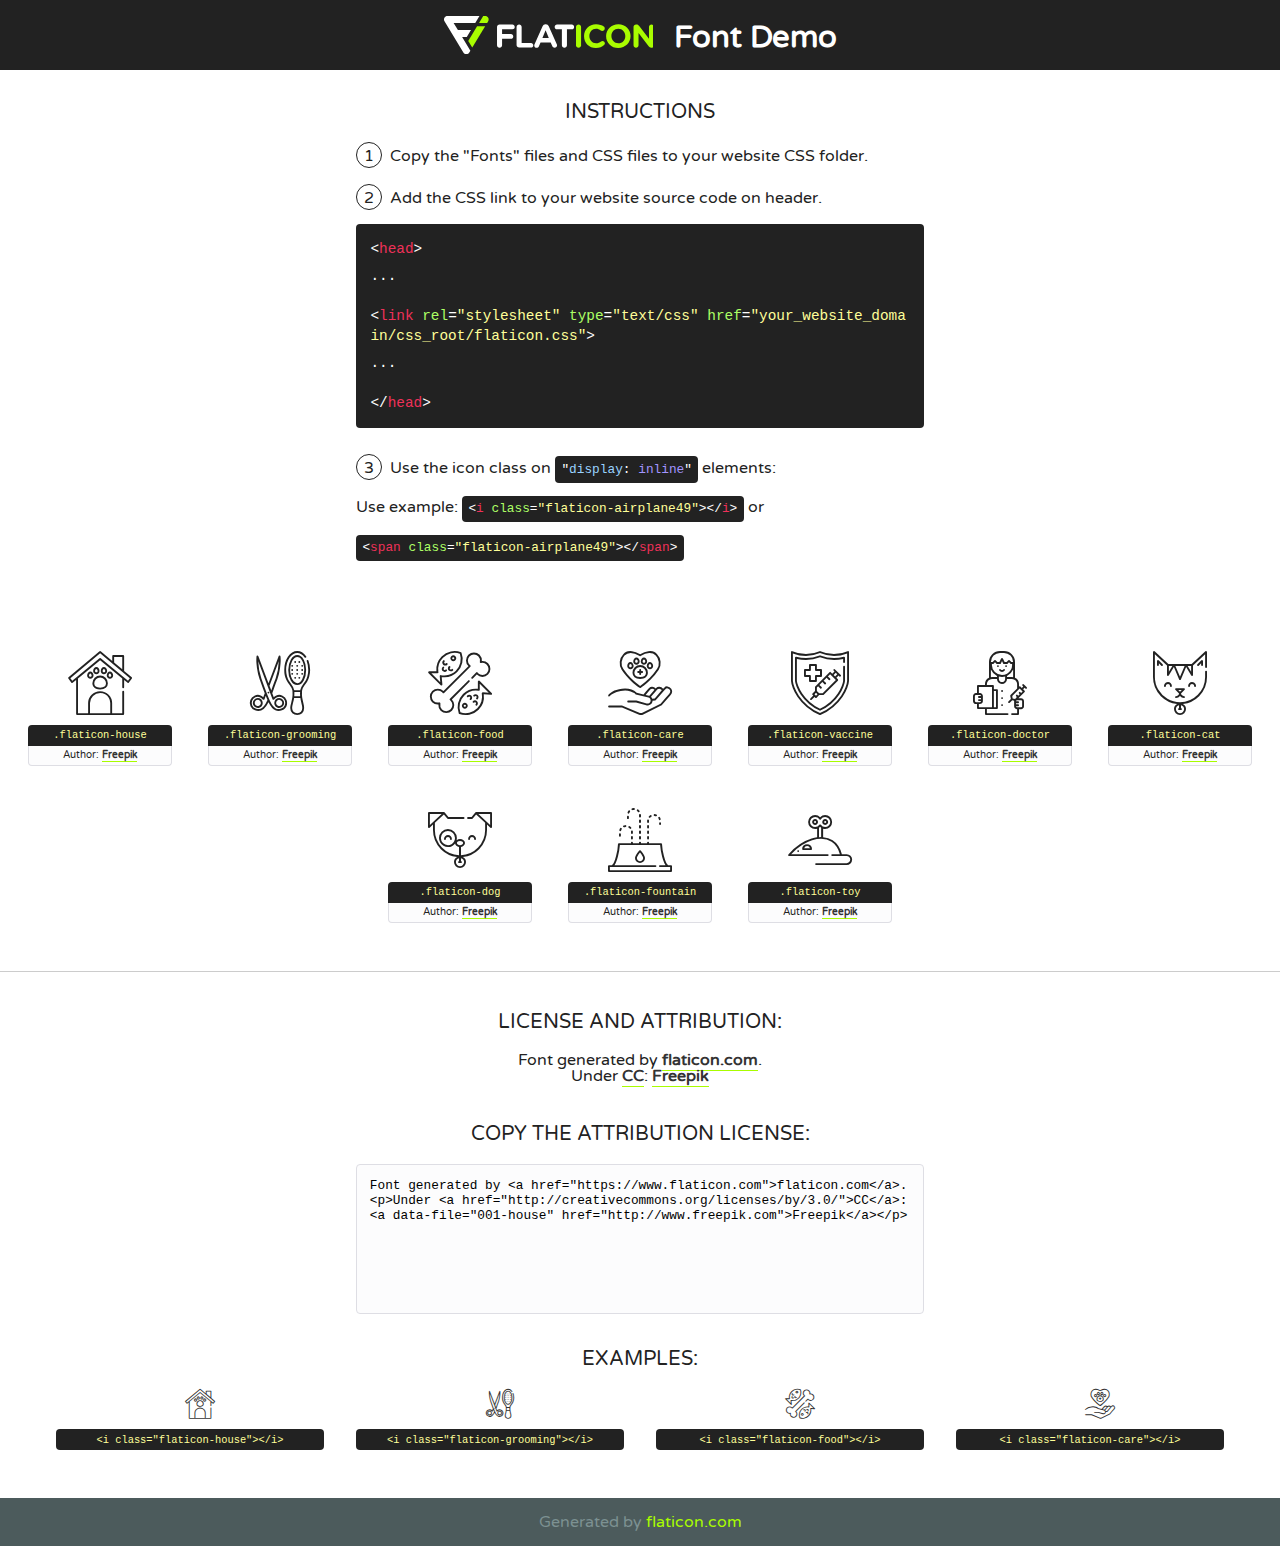
<file: lib/flaticon/font/flaticon.html>
<!DOCTYPE html>
<!--
  Flaticon icon font: Flaticon
  Creation date: 06/11/2020 05:08
-->
<html>
<!DOCTYPE html>
<html>

<head>
    <title>Flaticon WebFont</title>
    <link href="http://fonts.googleapis.com/css?family=Varela+Round" rel="stylesheet" type="text/css" />
    <link rel="stylesheet" type="text/css" href="flaticon.css">
    <meta charset="UTF-8">
    <style>
    html, body, div, span, applet, object, iframe,
    h1, h2, h3, h4, h5, h6, p, blockquote, pre,
    a, abbr, acronym, address, big, cite, code,
    del, dfn, em, img, ins, kbd, q, s, samp,
    small, strike, strong, sub, sup, tt, var,
    b, u, i, center,
    dl, dt, dd, ol, ul, li,
    fieldset, form, label, legend,
    table, caption, tbody, tfoot, thead, tr, th, td,
    article, aside, canvas, details, embed, 
    figure, figcaption, footer, header, hgroup, 
    menu, nav, output, ruby, section, summary,
    time, mark, audio, video {
        margin: 0;
        padding: 0;
        border: 0;
        font-size: 100%;
        font: inherit;
        vertical-align: baseline;
    }
    /* HTML5 display-role reset for older browsers */
    article, aside, details, figcaption, figure, 
    footer, header, hgroup, menu, nav, section {
        display: block;
    }
    body {
        line-height: 1;
    }
    ol, ul {
        list-style: none;
    }
    blockquote, q {
        quotes: none;
    }
    blockquote:before, blockquote:after,
    q:before, q:after {
        content: '';
        content: none;
    }
    table {
        border-collapse: collapse;
        border-spacing: 0;
    }
    body {
        font-family: 'Varela Round', Helvetica, Arial, sans-serif;
        font-size: 16px;
        color: #222;
    }
    a {
        color: #333;
        border-bottom: 1px solid #a9fd00;
        font-weight: bold;
        text-decoration: none;
    }
    * {
        -moz-box-sizing: border-box;
        -webkit-box-sizing: border-box;
        box-sizing: border-box;
        margin: 0;
        padding: 0;
    }
    [class^="flaticon-"]:before, [class*=" flaticon-"]:before, [class^="flaticon-"]:after, [class*=" flaticon-"]:after {
        font-family: Flaticon;
        font-size: 30px;
        font-style: normal;
        margin-left: 20px;
        color: #333;
    }
    .wrapper {
        max-width: 600px;
        margin: auto;
        padding: 0 1em;
    }
    .title {
        font-size: 1.25em;
        text-align: center;
        margin-bottom: 1em;
        text-transform: uppercase;
    }
    header {
        text-align: center;
        background-color: #222;
        color: #fff;
        padding: 1em;
    }
    header .logo {
        width: 210px;
        height: 38px;
        display: inline-block;
        vertical-align: middle;
        margin-right: 1em;
        border: none;
    }
    header strong {
        font-size: 1.95em;
        font-weight: bold;
        vertical-align: middle;
        margin-top: 5px;
        display: inline-block;
    }
    .demo {
        margin: 2em auto;
        line-height: 1.25em;
    }
    .demo ul li {
        margin-bottom: 1em;
    }
    .demo ul li .num {
        color: #222;
        border-radius: 20px;
        display: inline-block;
        width: 26px;
        padding: 3px;
        height: 26px;
        text-align: center;
        margin-right: 0.5em;
        border: 1px solid #222;
    }
    .demo ul li code {
        background-color: #222;
        border-radius: 4px;
        padding: 0.25em 0.5em;
        display: inline-block;
        color: #fff;
        font-family: Consolas,Monaco,Lucida Console,Liberation Mono,DejaVu Sans Mono,Bitstream Vera Sans Mono,Courier New, monospace;
        font-weight: lighter;
        margin-top: 1em;
        font-size: 0.8em;
        word-break: break-all;
    }
    .demo ul li code.big {
        padding: 1em;
        font-size: 0.9em;
    }
    .demo ul li code .red {
        color: #EF3159;
    }
    .demo ul li code .green {
        color: #ACFF65;
    }
    .demo ul li code .yellow {
        color: #FFFF99;
    }
    .demo ul li code .blue {
        color: #99D3FF;
    }
    .demo ul li code .purple {
        color: #A295FF;
    }
    .demo ul li code .dots {
        margin-top: 0.5em;
        display: block;
    }
    #glyphs {
        border-bottom: 1px solid #ccc;
        padding: 2em 0;
        text-align: center;
    }
    .glyph {
        display: inline-block;
        width: 9em;
        margin: 1em;
        text-align: center;
        vertical-align: top;
        background: #FFF;
    }
    .glyph .glyph-icon {
        padding: 10px;
        display: block;
        font-family:"Flaticon";
        font-size: 64px;
        line-height: 1;
    }
    .glyph .glyph-icon:before {
        font-size: 64px;
        color: #222;
        margin-left: 0;
    }
    .class-name {
        font-size: 0.65em;
        background-color: #222;
        color: #fff;
        border-radius: 4px 4px 0 0;
        padding: 0.5em;
        color: #FFFF99;
        font-family: Consolas,Monaco,Lucida Console,Liberation Mono,DejaVu Sans Mono,Bitstream Vera Sans Mono,Courier New, monospace;
    }
    .author-name {
        font-size: 0.6em;
        background-color: #fcfcfd;
        border: 1px solid #DEDEE4;
        border-top: 0;
        border-radius: 0 0 4px 4px;
        padding: 0.5em;
    }
    .class-name:last-child {
        font-size: 10px;
        color:#888;
    }
    .class-name:last-child a {
        font-size: 10px;
        color:#555;
    }
    .class-name:last-child a:hover {
        color:#a9fd00;
    }
    .glyph > input {
        display: block;
        width: 100px;
        margin: 5px auto;
        text-align: center;
        font-size: 12px;
        cursor: text;
    }
    .glyph > input.icon-input {
        font-family:"Flaticon";
        font-size: 16px;
        margin-bottom: 10px;
    }
    .attribution .title {
        margin-top: 2em;
    }
    .attribution textarea {
        background-color: #fcfcfd;
        padding: 1em;
        border: none;
        box-shadow: none;
        border: 1px solid #DEDEE4;
        border-radius: 4px;
        resize: none;
        width: 100%;
        height: 150px;
        font-size: 0.8em;
        font-family: Consolas,Monaco,Lucida Console,Liberation Mono,DejaVu Sans Mono,Bitstream Vera Sans Mono,Courier New, monospace;
        -webkit-appearance: none;
    }
    .iconsuse {
        margin: 2em auto;
        text-align: center;
        max-width: 1200px;
    }
    .iconsuse:after {
        content: '';
        display: table;
        clear: both;
    }
    .iconsuse .image {
        float: left;
        width: 25%;
        padding: 0 1em;
    }
    .iconsuse .image p {
        margin-bottom: 1em;
    }
    .iconsuse .image span {
        display: block;
        font-size: 0.65em;
        background-color: #222;
        color: #fff;
        border-radius: 4px;
        padding: 0.5em;
        color: #FFFF99;
        margin-top: 1em;
        font-family: Consolas,Monaco,Lucida Console,Liberation Mono,DejaVu Sans Mono,Bitstream Vera Sans Mono,Courier New, monospace;
    }
    #footer {
        text-align: center;
        background-color: #4C5B5C;
        color: #7c9192;
        padding: 1em;
    }
    #footer a {
        border: none;
        color: #a9fd00;
        font-weight: normal;
    }
    @media (max-width: 960px) {
        .iconsuse .image {
            width: 50%;
        }
    }
    @media (max-width: 560px) {
        .iconsuse .image {
            width: 100%;
        }
    }
    </style>
</head>

<body class="characters-off">

    <header>
        <a href="https://www.flaticon.com" target="_blank" class="logo">
            <svg version="1.1" xmlns="http://www.w3.org/2000/svg" xmlns:xlink="http://www.w3.org/1999/xlink" xmlns:a="http://ns.adobe.com/AdobeSVGViewerExtensions/3.0/" viewBox="0 0 560.875 102.036" enable-background="new 0 0 560.875 102.036" xml:space="preserve">
                <defs>
                </defs>
                <g>
                    <g class="letters">
                        <path fill="#ffffff" d="M141.596,29.675c0-3.777,2.985-6.767,6.764-6.767h34.438c3.426,0,6.15,2.728,6.15,6.15
                        c0,3.43-2.724,6.149-6.15,6.149h-27.674v13.091h23.719c3.429,0,6.151,2.724,6.151,6.15c0,3.43-2.723,6.149-6.151,6.149h-23.719
                        v17.574c0,3.773-2.986,6.761-6.764,6.761c-3.779,0-6.764-2.989-6.764-6.761V29.675z"></path>
                        <path fill="#ffffff" d="M193.844,29.149c0-3.781,2.985-6.767,6.764-6.767c3.776,0,6.763,2.985,6.763,6.767v42.957h25.039
                        c3.426,0,6.149,2.726,6.149,6.153c0,3.425-2.723,6.15-6.149,6.15h-31.802c-3.779,0-6.764-2.986-6.764-6.768V29.149z"></path>
                        <path fill="#ffffff" d="M241.891,75.71l21.438-48.407c1.492-3.341,4.215-5.357,7.906-5.357h0.792
                        c3.686,0,6.323,2.017,7.815,5.357l21.439,48.407c0.436,0.967,0.701,1.845,0.701,2.723c0,3.602-2.809,6.501-6.414,6.501
                        c-3.161,0-5.269-1.845-6.499-4.655l-4.132-9.661h-27.059l-4.301,10.102c-1.144,2.631-3.426,4.214-6.237,4.214
                        c-3.517,0-6.24-2.81-6.24-6.325C241.1,77.64,241.451,76.677,241.891,75.71z M279.932,58.666l-8.521-20.297l-8.526,20.297H279.932
                        z"></path>
                        <path fill="#ffffff" d="M314.864,35.387H301.86c-3.429,0-6.239-2.813-6.239-6.238c0-3.429,2.811-6.24,6.239-6.24h39.533
                        c3.426,0,6.237,2.811,6.237,6.24c0,3.425-2.811,6.238-6.237,6.238h-13.001v42.785c0,3.773-2.99,6.761-6.764,6.761
                        c-3.779,0-6.764-2.989-6.764-6.761V35.387z"></path>
                        <path fill="#A9FD00" d="M352.615,29.149c0-3.781,2.985-6.767,6.767-6.767c3.774,0,6.761,2.985,6.761,6.767v49.024
                        c0,3.773-2.987,6.761-6.761,6.761c-3.781,0-6.767-2.989-6.767-6.761V29.149z"></path>
                        <path fill="#A9FD00" d="M374.132,53.836v-0.179c0-17.481,13.178-31.801,32.065-31.801c9.22,0,15.459,2.458,20.557,6.238
                        c1.402,1.054,2.637,2.985,2.637,5.357c0,3.692-2.985,6.59-6.681,6.59c-1.845,0-3.071-0.702-4.044-1.319
                        c-3.776-2.813-7.729-4.393-12.562-4.393c-10.364,0-17.831,8.611-17.831,19.154v0.173c0,10.542,7.291,19.329,17.831,19.329
                        c5.715,0,9.492-1.756,13.359-4.834c1.049-0.874,2.458-1.491,4.039-1.491c3.429,0,6.325,2.813,6.325,6.236
                        c0,2.106-1.056,3.78-2.282,4.834c-5.539,4.834-12.036,7.733-21.878,7.733C387.572,85.464,374.132,71.493,374.132,53.836z"></path>
                        <path fill="#A9FD00" d="M433.009,53.836v-0.179c0-17.481,13.79-31.801,32.766-31.801c18.981,0,32.592,14.143,32.592,31.628v0.173
                        c0,17.483-13.785,31.807-32.769,31.807C446.625,85.464,433.009,71.32,433.009,53.836z M484.224,53.836v-0.179
                        c0-10.539-7.725-19.326-18.626-19.326c-10.893,0-18.449,8.611-18.449,19.154v0.173c0,10.542,7.73,19.329,18.626,19.329
                        C476.676,72.986,484.224,64.378,484.224,53.836z"></path>
                        <path fill="#A9FD00" d="M506.233,29.321c0-3.774,2.99-6.763,6.767-6.763h1.401c3.252,0,5.183,1.583,7.029,3.953l26.093,34.265
                        V29.059c0-3.692,2.99-6.677,6.681-6.677c3.683,0,6.671,2.985,6.671,6.677v48.934c0,3.78-2.987,6.765-6.764,6.765h-0.436
                        c-3.257,0-5.188-1.581-7.034-3.953l-27.056-35.492v32.944c0,3.687-2.985,6.676-6.678,6.676c-3.683,0-6.673-2.989-6.673-6.676
                        V29.321z"></path>
                    </g>
                    <g class="insignia">
                        <path fill="#ffffff" d="M48.372,56.137h12.517l11.156-18.537H37.186L25.688,18.539h57.825L94.668,0H9.271
                        C5.925,0,2.842,1.801,1.198,4.716c-1.644,2.907-1.593,6.482,0.134,9.343l50.38,83.501c1.678,2.781,4.689,4.476,7.938,4.476
                        c3.246,0,6.257-1.695,7.935-4.476l2.898-4.804L48.372,56.137z"></path>
                        <g class="i">
                            <path fill="#A9FD00" d="M93.575,18.539h0.031v0.004l21.652,0.004l2.705-4.488c1.727-2.861,1.778-6.436,0.133-9.343
                            C116.454,1.801,113.371,0,110.026,0h-5.294L93.575,18.539z"></path>
                            <polygon fill="#A9FD00" points="88.291,27.356 64.725,66.486 75.519,84.404 109.942,27.356"></polygon>
                        </g>
                    </g>
                </g>
            </svg>
        </a>
        <strong>Font Demo</strong>
    </header>


    <section class="demo wrapper">

        <p class="title">Instructions</p>

        <ul>
            <li>
                <span class="num">1</span>Copy the "Fonts" files and CSS files to your website CSS folder.
            </li>
            <li>
                <span class="num">2</span>Add the CSS link to your website source code on header.
                <code class="big">
                    &lt;<span class="red">head</span>&gt;
                    <br/><span class="dots">...</span>
                    <br/>&lt;<span class="red">link</span> <span class="green">rel</span>=<span class="yellow">"stylesheet"</span> <span class="green">type</span>=<span class="yellow">"text/css"</span> <span class="green">href</span>=<span class="yellow">"your_website_domain/css_root/flaticon.css"</span>&gt;
                    <br/><span class="dots">...</span>
                    <br/>&lt;/<span class="red">head</span>&gt;
                </code>
            </li>

            <li>
                <p>
                    <span class="num">3</span>Use the icon class on <code>"<span class="blue">display</span>:<span class="purple"> inline</span>"</code> elements:
                    <br />
                    Use example: <code>&lt;<span class="red">i</span> <span class="green">class</span>=<span class="yellow">&quot;flaticon-airplane49&quot;</span>&gt;&lt;/<span class="red">i</span>&gt;</code> or <code>&lt;<span class="red">span</span> <span class="green">class</span>=<span class="yellow">&quot;flaticon-airplane49&quot;</span>&gt;&lt;/<span class="red">span</span>&gt;</code>
            </li>
        </ul>

    </section>




   <section id="glyphs">          
    
      
        <div class="glyph"><div class="glyph-icon flaticon-house"></div>
            <div class="class-name">.flaticon-house</div>
            <div class="author-name">Author: <a data-file="001-house" href="http://www.freepik.com">Freepik</a> </div> 
        </div>        
        
        <div class="glyph"><div class="glyph-icon flaticon-grooming"></div>
            <div class="class-name">.flaticon-grooming</div>
            <div class="author-name">Author: <a data-file="002-grooming" href="http://www.freepik.com">Freepik</a> </div> 
        </div>        
        
        <div class="glyph"><div class="glyph-icon flaticon-food"></div>
            <div class="class-name">.flaticon-food</div>
            <div class="author-name">Author: <a data-file="003-food" href="http://www.freepik.com">Freepik</a> </div> 
        </div>        
        
        <div class="glyph"><div class="glyph-icon flaticon-care"></div>
            <div class="class-name">.flaticon-care</div>
            <div class="author-name">Author: <a data-file="004-care" href="http://www.freepik.com">Freepik</a> </div> 
        </div>        
        
        <div class="glyph"><div class="glyph-icon flaticon-vaccine"></div>
            <div class="class-name">.flaticon-vaccine</div>
            <div class="author-name">Author: <a data-file="005-vaccine" href="http://www.freepik.com">Freepik</a> </div> 
        </div>        
        
        <div class="glyph"><div class="glyph-icon flaticon-doctor"></div>
            <div class="class-name">.flaticon-doctor</div>
            <div class="author-name">Author: <a data-file="006-doctor" href="http://www.freepik.com">Freepik</a> </div> 
        </div>        
        
        <div class="glyph"><div class="glyph-icon flaticon-cat"></div>
            <div class="class-name">.flaticon-cat</div>
            <div class="author-name">Author: <a data-file="007-cat" href="http://www.freepik.com">Freepik</a> </div> 
        </div>        
        
        <div class="glyph"><div class="glyph-icon flaticon-dog"></div>
            <div class="class-name">.flaticon-dog</div>
            <div class="author-name">Author: <a data-file="008-dog" href="http://www.freepik.com">Freepik</a> </div> 
        </div>        
        
        <div class="glyph"><div class="glyph-icon flaticon-fountain"></div>
            <div class="class-name">.flaticon-fountain</div>
            <div class="author-name">Author: <a data-file="009-fountain" href="http://www.freepik.com">Freepik</a> </div> 
        </div>        
        
        <div class="glyph"><div class="glyph-icon flaticon-toy"></div>
            <div class="class-name">.flaticon-toy</div>
            <div class="author-name">Author: <a data-file="010-toy" href="http://www.freepik.com">Freepik</a> </div> 
        </div>        
        

    </section>



    <section class="attribution wrapper"   style="text-align:center;">

      <div class="title">License and attribution:</div><div class="attrDiv">Font generated by <a href="https://www.flaticon.com">flaticon.com</a>. <div><p>Under <a href="http://creativecommons.org/licenses/by/3.0/">CC</a>: <a data-file="001-house" href="http://www.freepik.com">Freepik</a></p>  </div>
      </div>
      <div class="title">Copy the Attribution License:</div>

    <textarea onclick="this.focus();this.select();">Font generated by &lt;a href=&quot;https://www.flaticon.com&quot;&gt;flaticon.com&lt;/a&gt;. <p>Under <a href="http://creativecommons.org/licenses/by/3.0/">CC</a>: <a data-file="001-house" href="http://www.freepik.com">Freepik</a></p>  
     </textarea>

    </section>

    <section class="iconsuse">

          <div class="title">Examples:</div>            
             
            <div class="image">
                <p>
                    <i class="glyph-icon flaticon-house"></i> 
                    <span>&lt;i class=&quot;flaticon-house&quot;&gt;&lt;/i&gt;</span>
                </p>
            </div>
            
            <div class="image">
                <p>
                    <i class="glyph-icon flaticon-grooming"></i> 
                    <span>&lt;i class=&quot;flaticon-grooming&quot;&gt;&lt;/i&gt;</span>
                </p>
            </div>
            
            <div class="image">
                <p>
                    <i class="glyph-icon flaticon-food"></i> 
                    <span>&lt;i class=&quot;flaticon-food&quot;&gt;&lt;/i&gt;</span>
                </p>
            </div>
            
            <div class="image">
                <p>
                    <i class="glyph-icon flaticon-care"></i> 
                    <span>&lt;i class=&quot;flaticon-care&quot;&gt;&lt;/i&gt;</span>
                </p>
            </div>
                       
        </div>
                            
    </section>

<div id="footer">
    <div>Generated by <a href="https://www.flaticon.com">flaticon.com</a>
    </div>
</div>



</body>
</html>
</file>
<file: lib/flaticon/font/flaticon.css>
/*
  	Flaticon icon font: Flaticon
  	Creation date: 06/11/2020 05:08
  	*/

@font-face {
  font-family: "Flaticon";
  src: url("./Flaticon.eot");
  src: url("./Flaticon.eot?#iefix") format("embedded-opentype"),
       url("./Flaticon.woff2") format("woff2"),
       url("./Flaticon.woff") format("woff"),
       url("./Flaticon.ttf") format("truetype"),
       url("./Flaticon.svg#Flaticon") format("svg");
  font-weight: normal;
  font-style: normal;
}

@media screen and (-webkit-min-device-pixel-ratio:0) {
  @font-face {
    font-family: "Flaticon";
    src: url("./Flaticon.svg#Flaticon") format("svg");
  }
}

[class^="flaticon-"]:before, [class*=" flaticon-"]:before,
[class^="flaticon-"]:after, [class*=" flaticon-"]:after {   
  font-family: Flaticon;
        font-size: 20px;
font-style: normal;
margin-left: 20px;
}

.flaticon-house:before { content: "\f100"; }
.flaticon-grooming:before { content: "\f101"; }
.flaticon-food:before { content: "\f102"; }
.flaticon-care:before { content: "\f103"; }
.flaticon-vaccine:before { content: "\f104"; }
.flaticon-doctor:before { content: "\f105"; }
.flaticon-cat:before { content: "\f106"; }
.flaticon-dog:before { content: "\f107"; }
.flaticon-fountain:before { content: "\f108"; }
.flaticon-toy:before { content: "\f109"; }
</file>
<file: css/style.css>
/******* Bootstrap Theming ********/
/*!
 * Bootstrap v4.5.3 (https://getbootstrap.com/)
 * Copyright 2011-2020 The Bootstrap Authors
 * Copyright 2011-2020 Twitter, Inc.
 * Licensed under MIT (https://github.com/twbs/bootstrap/blob/main/LICENSE)
 */
:root {
  --blue: #007bff;
  --indigo: #6610f2;
  --purple: #6f42c1;
  --pink: #e83e8c;
  --red: #dc3545;
  --orange: #fd7e14;
  --yellow: #ffc107;
  --green: #28a745;
  --teal: #20c997;
  --cyan: #17a2b8;
  --white: #fff;
  --gray: #6c757d;
  --gray-dark: #343a40;
  --primary: #ED6436;
  --secondary: #65C178;
  --success: #28a745;
  --info: #17a2b8;
  --warning: #ffc107;
  --danger: #dc3545;
  --light: #F2F2F4;
  --dark: #181818;
  --breakpoint-xs: 0;
  --breakpoint-sm: 576px;
  --breakpoint-md: 768px;
  --breakpoint-lg: 992px;
  --breakpoint-xl: 1200px;
  --font-family-sans-serif: "Nunito Sans", sans-serif;
  --font-family-monospace: SFMono-Regular, Menlo, Monaco, Consolas, "Liberation Mono", "Courier New", monospace;
}

*,
*::before,
*::after {
  box-sizing: border-box;
}

html {
  font-family: sans-serif;
  line-height: 1.15;
  -webkit-text-size-adjust: 100%;
  -webkit-tap-highlight-color: rgba(0, 0, 0, 0);
}

article, aside, figcaption, figure, footer, header, hgroup, main, nav, section {
  display: block;
}

body {
  margin: 0;
  font-family: "Nunito Sans", sans-serif;
  font-size: 1rem;
  font-weight: 400;
  line-height: 1.5;
  color: #777777;
  text-align: left;
  background-color: #fff;
}

[tabindex="-1"]:focus:not(:focus-visible) {
  outline: 0 !important;
}

hr {
  box-sizing: content-box;
  height: 0;
  overflow: visible;
}

h1, h2, h3, h4, h5, h6 {
  margin-top: 0;
  margin-bottom: 0.5rem;
}

p {
  margin-top: 0;
  margin-bottom: 1rem;
}

abbr[title],
abbr[data-original-title] {
  text-decoration: underline;
  text-decoration: underline dotted;
  cursor: help;
  border-bottom: 0;
  text-decoration-skip-ink: none;
}

address {
  margin-bottom: 1rem;
  font-style: normal;
  line-height: inherit;
}

ol,
ul,
dl {
  margin-top: 0;
  margin-bottom: 1rem;
}

ol ol,
ul ul,
ol ul,
ul ol {
  margin-bottom: 0;
}

dt {
  font-weight: 700;
}

dd {
  margin-bottom: .5rem;
  margin-left: 0;
}

blockquote {
  margin: 0 0 1rem;
}

b,
strong {
  font-weight: bolder;
}

small {
  font-size: 80%;
}

sub,
sup {
  position: relative;
  font-size: 75%;
  line-height: 0;
  vertical-align: baseline;
}

sub {
  bottom: -.25em;
}

sup {
  top: -.5em;
}

a {
  color: #ED6436;
  text-decoration: none;
  background-color: transparent;
}

a:hover {
  color: #c53f12;
  text-decoration: underline;
}

a:not([href]):not([class]) {
  color: inherit;
  text-decoration: none;
}

a:not([href]):not([class]):hover {
  color: inherit;
  text-decoration: none;
}

pre,
code,
kbd,
samp {
  font-family: SFMono-Regular, Menlo, Monaco, Consolas, "Liberation Mono", "Courier New", monospace;
  font-size: 1em;
}

pre {
  margin-top: 0;
  margin-bottom: 1rem;
  overflow: auto;
  -ms-overflow-style: scrollbar;
}

figure {
  margin: 0 0 1rem;
}

img {
  vertical-align: middle;
  border-style: none;
}

svg {
  overflow: hidden;
  vertical-align: middle;
}

table {
  border-collapse: collapse;
}

caption {
  padding-top: 0.75rem;
  padding-bottom: 0.75rem;
  color: #6c757d;
  text-align: left;
  caption-side: bottom;
}

th {
  text-align: inherit;
  text-align: -webkit-match-parent;
}

label {
  display: inline-block;
  margin-bottom: 0.5rem;
}

button {
  border-radius: 0;
}

button:focus {
  outline: 1px dotted;
  outline: 5px auto -webkit-focus-ring-color;
}

input,
button,
select,
optgroup,
textarea {
  margin: 0;
  font-family: inherit;
  font-size: inherit;
  line-height: inherit;
}

button,
input {
  overflow: visible;
}

button,
select {
  text-transform: none;
}

[role="button"] {
  cursor: pointer;
}

select {
  word-wrap: normal;
}

button,
[type="button"],
[type="reset"],
[type="submit"] {
  -webkit-appearance: button;
}

button:not(:disabled),
[type="button"]:not(:disabled),
[type="reset"]:not(:disabled),
[type="submit"]:not(:disabled) {
  cursor: pointer;
}

button::-moz-focus-inner,
[type="button"]::-moz-focus-inner,
[type="reset"]::-moz-focus-inner,
[type="submit"]::-moz-focus-inner {
  padding: 0;
  border-style: none;
}

input[type="radio"],
input[type="checkbox"] {
  box-sizing: border-box;
  padding: 0;
}

textarea {
  overflow: auto;
  resize: vertical;
}

fieldset {
  min-width: 0;
  padding: 0;
  margin: 0;
  border: 0;
}

legend {
  display: block;
  width: 100%;
  max-width: 100%;
  padding: 0;
  margin-bottom: .5rem;
  font-size: 1.5rem;
  line-height: inherit;
  color: inherit;
  white-space: normal;
}

@media (max-width: 1200px) {
  legend {
    font-size: calc(1.275rem + 0.3vw) ;
  }
}

progress {
  vertical-align: baseline;
}

[type="number"]::-webkit-inner-spin-button,
[type="number"]::-webkit-outer-spin-button {
  height: auto;
}

[type="search"] {
  outline-offset: -2px;
  -webkit-appearance: none;
}

[type="search"]::-webkit-search-decoration {
  -webkit-appearance: none;
}

::-webkit-file-upload-button {
  font: inherit;
  -webkit-appearance: button;
}

output {
  display: inline-block;
}

summary {
  display: list-item;
  cursor: pointer;
}

template {
  display: none;
}

[hidden] {
  display: none !important;
}

h1, h2, h3, h4, h5, h6,
.h1, .h2, .h3, .h4, .h5, .h6 {
  margin-bottom: 0.5rem;
  font-family: "Nunito", sans-serif;
  font-weight: 500;
  line-height: 1.2;
  color: #181818;
}

h1, .h1 {
  font-size: 2.5rem;
}

@media (max-width: 1200px) {
  h1, .h1 {
    font-size: calc(1.375rem + 1.5vw) ;
  }
}

h2, .h2 {
  font-size: 2rem;
}

@media (max-width: 1200px) {
  h2, .h2 {
    font-size: calc(1.325rem + 0.9vw) ;
  }
}

h3, .h3 {
  font-size: 1.75rem;
}

@media (max-width: 1200px) {
  h3, .h3 {
    font-size: calc(1.3rem + 0.6vw) ;
  }
}

h4, .h4 {
  font-size: 1.5rem;
}

@media (max-width: 1200px) {
  h4, .h4 {
    font-size: calc(1.275rem + 0.3vw) ;
  }
}

h5, .h5 {
  font-size: 1.25rem;
}

h6, .h6 {
  font-size: 1rem;
}

.lead {
  font-size: 1.25rem;
  font-weight: 300;
}

.display-1 {
  font-size: 6rem;
  font-weight: 300;
  line-height: 1.2;
}

@media (max-width: 1200px) {
  .display-1 {
    font-size: calc(1.725rem + 5.7vw) ;
  }
}

.display-2 {
  font-size: 5.5rem;
  font-weight: 300;
  line-height: 1.2;
}

@media (max-width: 1200px) {
  .display-2 {
    font-size: calc(1.675rem + 5.1vw) ;
  }
}

.display-3 {
  font-size: 4.5rem;
  font-weight: 300;
  line-height: 1.2;
}

@media (max-width: 1200px) {
  .display-3 {
    font-size: calc(1.575rem + 3.9vw) ;
  }
}

.display-4 {
  font-size: 3.5rem;
  font-weight: 300;
  line-height: 1.2;
}

@media (max-width: 1200px) {
  .display-4 {
    font-size: calc(1.475rem + 2.7vw) ;
  }
}

hr {
  margin-top: 1rem;
  margin-bottom: 1rem;
  border: 0;
  border-top: 1px solid rgba(0, 0, 0, 0.1);
}

small,
.small {
  font-size: 80%;
  font-weight: 400;
}

mark,
.mark {
  padding: 0.2em;
  background-color: #fcf8e3;
}

.list-unstyled {
  padding-left: 0;
  list-style: none;
}

.list-inline {
  padding-left: 0;
  list-style: none;
}

.list-inline-item {
  display: inline-block;
}

.list-inline-item:not(:last-child) {
  margin-right: 0.5rem;
}

.initialism {
  font-size: 90%;
  text-transform: uppercase;
}

.blockquote {
  margin-bottom: 1rem;
  font-size: 1.25rem;
}

.blockquote-footer {
  display: block;
  font-size: 80%;
  color: #6c757d;
}

.blockquote-footer::before {
  content: "\2014\00A0";
}

.img-fluid {
  max-width: 100%;
  height: auto;
}

.img-thumbnail {
  padding: 0.25rem;
  background-color: #fff;
  border: 1px solid #dee2e6;
  border-radius: 0.25rem;
  max-width: 100%;
  height: auto;
}

.figure {
  display: inline-block;
}

.figure-img {
  margin-bottom: 0.5rem;
  line-height: 1;
}

.figure-caption {
  font-size: 90%;
  color: #6c757d;
}

code {
  font-size: 87.5%;
  color: #e83e8c;
  word-wrap: break-word;
}

a > code {
  color: inherit;
}

kbd {
  padding: 0.2rem 0.4rem;
  font-size: 87.5%;
  color: #fff;
  background-color: #212529;
  border-radius: 0.2rem;
}

kbd kbd {
  padding: 0;
  font-size: 100%;
  font-weight: 700;
}

pre {
  display: block;
  font-size: 87.5%;
  color: #212529;
}

pre code {
  font-size: inherit;
  color: inherit;
  word-break: normal;
}

.pre-scrollable {
  max-height: 340px;
  overflow-y: scroll;
}

.container,
.container-fluid,
.container-sm,
.container-md,
.container-lg,
.container-xl {
  width: 100%;
  padding-right: 15px;
  padding-left: 15px;
  margin-right: auto;
  margin-left: auto;
}

@media (min-width: 576px) {
  .container, .container-sm {
    max-width: 540px;
  }
}

@media (min-width: 768px) {
  .container, .container-sm, .container-md {
    max-width: 720px;
  }
}

@media (min-width: 992px) {
  .container, .container-sm, .container-md, .container-lg {
    max-width: 960px;
  }
}

@media (min-width: 1200px) {
  .container, .container-sm, .container-md, .container-lg, .container-xl {
    max-width: 1140px;
  }
}

.row {
  display: flex;
  flex-wrap: wrap;
  margin-right: -15px;
  margin-left: -15px;
}

.no-gutters {
  margin-right: 0;
  margin-left: 0;
}

.no-gutters > .col,
.no-gutters > [class*="col-"] {
  padding-right: 0;
  padding-left: 0;
}

.col-1, .col-2, .col-3, .col-4, .col-5, .col-6, .col-7, .col-8, .col-9, .col-10, .col-11, .col-12, .col,
.col-auto, .col-sm-1, .col-sm-2, .col-sm-3, .col-sm-4, .col-sm-5, .col-sm-6, .col-sm-7, .col-sm-8, .col-sm-9, .col-sm-10, .col-sm-11, .col-sm-12, .col-sm,
.col-sm-auto, .col-md-1, .col-md-2, .col-md-3, .col-md-4, .col-md-5, .col-md-6, .col-md-7, .col-md-8, .col-md-9, .col-md-10, .col-md-11, .col-md-12, .col-md,
.col-md-auto, .col-lg-1, .col-lg-2, .col-lg-3, .col-lg-4, .col-lg-5, .col-lg-6, .col-lg-7, .col-lg-8, .col-lg-9, .col-lg-10, .col-lg-11, .col-lg-12, .col-lg,
.col-lg-auto, .col-xl-1, .col-xl-2, .col-xl-3, .col-xl-4, .col-xl-5, .col-xl-6, .col-xl-7, .col-xl-8, .col-xl-9, .col-xl-10, .col-xl-11, .col-xl-12, .col-xl,
.col-xl-auto {
  position: relative;
  width: 100%;
  padding-right: 15px;
  padding-left: 15px;
}

.col {
  flex-basis: 0;
  flex-grow: 1;
  max-width: 100%;
}

.row-cols-1 > * {
  flex: 0 0 100%;
  max-width: 100%;
}

.row-cols-2 > * {
  flex: 0 0 50%;
  max-width: 50%;
}

.row-cols-3 > * {
  flex: 0 0 33.33333%;
  max-width: 33.33333%;
}

.row-cols-4 > * {
  flex: 0 0 25%;
  max-width: 25%;
}

.row-cols-5 > * {
  flex: 0 0 20%;
  max-width: 20%;
}

.row-cols-6 > * {
  flex: 0 0 16.66667%;
  max-width: 16.66667%;
}

.col-auto {
  flex: 0 0 auto;
  width: auto;
  max-width: 100%;
}

.col-1 {
  flex: 0 0 8.33333%;
  max-width: 8.33333%;
}

.col-2 {
  flex: 0 0 16.66667%;
  max-width: 16.66667%;
}

.col-3 {
  flex: 0 0 25%;
  max-width: 25%;
}

.col-4 {
  flex: 0 0 33.33333%;
  max-width: 33.33333%;
}

.col-5 {
  flex: 0 0 41.66667%;
  max-width: 41.66667%;
}

.col-6 {
  flex: 0 0 50%;
  max-width: 50%;
}

.col-7 {
  flex: 0 0 58.33333%;
  max-width: 58.33333%;
}

.col-8 {
  flex: 0 0 66.66667%;
  max-width: 66.66667%;
}

.col-9 {
  flex: 0 0 75%;
  max-width: 75%;
}

.col-10 {
  flex: 0 0 83.33333%;
  max-width: 83.33333%;
}

.col-11 {
  flex: 0 0 91.66667%;
  max-width: 91.66667%;
}

.col-12 {
  flex: 0 0 100%;
  max-width: 100%;
}

.order-first {
  order: -1;
}

.order-last {
  order: 13;
}

.order-0 {
  order: 0;
}

.order-1 {
  order: 1;
}

.order-2 {
  order: 2;
}

.order-3 {
  order: 3;
}

.order-4 {
  order: 4;
}

.order-5 {
  order: 5;
}

.order-6 {
  order: 6;
}

.order-7 {
  order: 7;
}

.order-8 {
  order: 8;
}

.order-9 {
  order: 9;
}

.order-10 {
  order: 10;
}

.order-11 {
  order: 11;
}

.order-12 {
  order: 12;
}

.offset-1 {
  margin-left: 8.33333%;
}

.offset-2 {
  margin-left: 16.66667%;
}

.offset-3 {
  margin-left: 25%;
}

.offset-4 {
  margin-left: 33.33333%;
}

.offset-5 {
  margin-left: 41.66667%;
}

.offset-6 {
  margin-left: 50%;
}

.offset-7 {
  margin-left: 58.33333%;
}

.offset-8 {
  margin-left: 66.66667%;
}

.offset-9 {
  margin-left: 75%;
}

.offset-10 {
  margin-left: 83.33333%;
}

.offset-11 {
  margin-left: 91.66667%;
}

@media (min-width: 576px) {
  .col-sm {
    flex-basis: 0;
    flex-grow: 1;
    max-width: 100%;
  }
  .row-cols-sm-1 > * {
    flex: 0 0 100%;
    max-width: 100%;
  }
  .row-cols-sm-2 > * {
    flex: 0 0 50%;
    max-width: 50%;
  }
  .row-cols-sm-3 > * {
    flex: 0 0 33.33333%;
    max-width: 33.33333%;
  }
  .row-cols-sm-4 > * {
    flex: 0 0 25%;
    max-width: 25%;
  }
  .row-cols-sm-5 > * {
    flex: 0 0 20%;
    max-width: 20%;
  }
  .row-cols-sm-6 > * {
    flex: 0 0 16.66667%;
    max-width: 16.66667%;
  }
  .col-sm-auto {
    flex: 0 0 auto;
    width: auto;
    max-width: 100%;
  }
  .col-sm-1 {
    flex: 0 0 8.33333%;
    max-width: 8.33333%;
  }
  .col-sm-2 {
    flex: 0 0 16.66667%;
    max-width: 16.66667%;
  }
  .col-sm-3 {
    flex: 0 0 25%;
    max-width: 25%;
  }
  .col-sm-4 {
    flex: 0 0 33.33333%;
    max-width: 33.33333%;
  }
  .col-sm-5 {
    flex: 0 0 41.66667%;
    max-width: 41.66667%;
  }
  .col-sm-6 {
    flex: 0 0 50%;
    max-width: 50%;
  }
  .col-sm-7 {
    flex: 0 0 58.33333%;
    max-width: 58.33333%;
  }
  .col-sm-8 {
    flex: 0 0 66.66667%;
    max-width: 66.66667%;
  }
  .col-sm-9 {
    flex: 0 0 75%;
    max-width: 75%;
  }
  .col-sm-10 {
    flex: 0 0 83.33333%;
    max-width: 83.33333%;
  }
  .col-sm-11 {
    flex: 0 0 91.66667%;
    max-width: 91.66667%;
  }
  .col-sm-12 {
    flex: 0 0 100%;
    max-width: 100%;
  }
  .order-sm-first {
    order: -1;
  }
  .order-sm-last {
    order: 13;
  }
  .order-sm-0 {
    order: 0;
  }
  .order-sm-1 {
    order: 1;
  }
  .order-sm-2 {
    order: 2;
  }
  .order-sm-3 {
    order: 3;
  }
  .order-sm-4 {
    order: 4;
  }
  .order-sm-5 {
    order: 5;
  }
  .order-sm-6 {
    order: 6;
  }
  .order-sm-7 {
    order: 7;
  }
  .order-sm-8 {
    order: 8;
  }
  .order-sm-9 {
    order: 9;
  }
  .order-sm-10 {
    order: 10;
  }
  .order-sm-11 {
    order: 11;
  }
  .order-sm-12 {
    order: 12;
  }
  .offset-sm-0 {
    margin-left: 0;
  }
  .offset-sm-1 {
    margin-left: 8.33333%;
  }
  .offset-sm-2 {
    margin-left: 16.66667%;
  }
  .offset-sm-3 {
    margin-left: 25%;
  }
  .offset-sm-4 {
    margin-left: 33.33333%;
  }
  .offset-sm-5 {
    margin-left: 41.66667%;
  }
  .offset-sm-6 {
    margin-left: 50%;
  }
  .offset-sm-7 {
    margin-left: 58.33333%;
  }
  .offset-sm-8 {
    margin-left: 66.66667%;
  }
  .offset-sm-9 {
    margin-left: 75%;
  }
  .offset-sm-10 {
    margin-left: 83.33333%;
  }
  .offset-sm-11 {
    margin-left: 91.66667%;
  }
}

@media (min-width: 768px) {
  .col-md {
    flex-basis: 0;
    flex-grow: 1;
    max-width: 100%;
  }
  .row-cols-md-1 > * {
    flex: 0 0 100%;
    max-width: 100%;
  }
  .row-cols-md-2 > * {
    flex: 0 0 50%;
    max-width: 50%;
  }
  .row-cols-md-3 > * {
    flex: 0 0 33.33333%;
    max-width: 33.33333%;
  }
  .row-cols-md-4 > * {
    flex: 0 0 25%;
    max-width: 25%;
  }
  .row-cols-md-5 > * {
    flex: 0 0 20%;
    max-width: 20%;
  }
  .row-cols-md-6 > * {
    flex: 0 0 16.66667%;
    max-width: 16.66667%;
  }
  .col-md-auto {
    flex: 0 0 auto;
    width: auto;
    max-width: 100%;
  }
  .col-md-1 {
    flex: 0 0 8.33333%;
    max-width: 8.33333%;
  }
  .col-md-2 {
    flex: 0 0 16.66667%;
    max-width: 16.66667%;
  }
  .col-md-3 {
    flex: 0 0 25%;
    max-width: 25%;
  }
  .col-md-4 {
    flex: 0 0 33.33333%;
    max-width: 33.33333%;
  }
  .col-md-5 {
    flex: 0 0 41.66667%;
    max-width: 41.66667%;
  }
  .col-md-6 {
    flex: 0 0 50%;
    max-width: 50%;
  }
  .col-md-7 {
    flex: 0 0 58.33333%;
    max-width: 58.33333%;
  }
  .col-md-8 {
    flex: 0 0 66.66667%;
    max-width: 66.66667%;
  }
  .col-md-9 {
    flex: 0 0 75%;
    max-width: 75%;
  }
  .col-md-10 {
    flex: 0 0 83.33333%;
    max-width: 83.33333%;
  }
  .col-md-11 {
    flex: 0 0 91.66667%;
    max-width: 91.66667%;
  }
  .col-md-12 {
    flex: 0 0 100%;
    max-width: 100%;
  }
  .order-md-first {
    order: -1;
  }
  .order-md-last {
    order: 13;
  }
  .order-md-0 {
    order: 0;
  }
  .order-md-1 {
    order: 1;
  }
  .order-md-2 {
    order: 2;
  }
  .order-md-3 {
    order: 3;
  }
  .order-md-4 {
    order: 4;
  }
  .order-md-5 {
    order: 5;
  }
  .order-md-6 {
    order: 6;
  }
  .order-md-7 {
    order: 7;
  }
  .order-md-8 {
    order: 8;
  }
  .order-md-9 {
    order: 9;
  }
  .order-md-10 {
    order: 10;
  }
  .order-md-11 {
    order: 11;
  }
  .order-md-12 {
    order: 12;
  }
  .offset-md-0 {
    margin-left: 0;
  }
  .offset-md-1 {
    margin-left: 8.33333%;
  }
  .offset-md-2 {
    margin-left: 16.66667%;
  }
  .offset-md-3 {
    margin-left: 25%;
  }
  .offset-md-4 {
    margin-left: 33.33333%;
  }
  .offset-md-5 {
    margin-left: 41.66667%;
  }
  .offset-md-6 {
    margin-left: 50%;
  }
  .offset-md-7 {
    margin-left: 58.33333%;
  }
  .offset-md-8 {
    margin-left: 66.66667%;
  }
  .offset-md-9 {
    margin-left: 75%;
  }
  .offset-md-10 {
    margin-left: 83.33333%;
  }
  .offset-md-11 {
    margin-left: 91.66667%;
  }
}

@media (min-width: 992px) {
  .col-lg {
    flex-basis: 0;
    flex-grow: 1;
    max-width: 100%;
  }
  .row-cols-lg-1 > * {
    flex: 0 0 100%;
    max-width: 100%;
  }
  .row-cols-lg-2 > * {
    flex: 0 0 50%;
    max-width: 50%;
  }
  .row-cols-lg-3 > * {
    flex: 0 0 33.33333%;
    max-width: 33.33333%;
  }
  .row-cols-lg-4 > * {
    flex: 0 0 25%;
    max-width: 25%;
  }
  .row-cols-lg-5 > * {
    flex: 0 0 20%;
    max-width: 20%;
  }
  .row-cols-lg-6 > * {
    flex: 0 0 16.66667%;
    max-width: 16.66667%;
  }
  .col-lg-auto {
    flex: 0 0 auto;
    width: auto;
    max-width: 100%;
  }
  .col-lg-1 {
    flex: 0 0 8.33333%;
    max-width: 8.33333%;
  }
  .col-lg-2 {
    flex: 0 0 16.66667%;
    max-width: 16.66667%;
  }
  .col-lg-3 {
    flex: 0 0 25%;
    max-width: 25%;
  }
  .col-lg-4 {
    flex: 0 0 33.33333%;
    max-width: 33.33333%;
  }
  .col-lg-5 {
    flex: 0 0 41.66667%;
    max-width: 41.66667%;
  }
  .col-lg-6 {
    flex: 0 0 50%;
    max-width: 50%;
  }
  .col-lg-7 {
    flex: 0 0 58.33333%;
    max-width: 58.33333%;
  }
  .col-lg-8 {
    flex: 0 0 66.66667%;
    max-width: 66.66667%;
  }
  .col-lg-9 {
    flex: 0 0 75%;
    max-width: 75%;
  }
  .col-lg-10 {
    flex: 0 0 83.33333%;
    max-width: 83.33333%;
  }
  .col-lg-11 {
    flex: 0 0 91.66667%;
    max-width: 91.66667%;
  }
  .col-lg-12 {
    flex: 0 0 100%;
    max-width: 100%;
  }
  .order-lg-first {
    order: -1;
  }
  .order-lg-last {
    order: 13;
  }
  .order-lg-0 {
    order: 0;
  }
  .order-lg-1 {
    order: 1;
  }
  .order-lg-2 {
    order: 2;
  }
  .order-lg-3 {
    order: 3;
  }
  .order-lg-4 {
    order: 4;
  }
  .order-lg-5 {
    order: 5;
  }
  .order-lg-6 {
    order: 6;
  }
  .order-lg-7 {
    order: 7;
  }
  .order-lg-8 {
    order: 8;
  }
  .order-lg-9 {
    order: 9;
  }
  .order-lg-10 {
    order: 10;
  }
  .order-lg-11 {
    order: 11;
  }
  .order-lg-12 {
    order: 12;
  }
  .offset-lg-0 {
    margin-left: 0;
  }
  .offset-lg-1 {
    margin-left: 8.33333%;
  }
  .offset-lg-2 {
    margin-left: 16.66667%;
  }
  .offset-lg-3 {
    margin-left: 25%;
  }
  .offset-lg-4 {
    margin-left: 33.33333%;
  }
  .offset-lg-5 {
    margin-left: 41.66667%;
  }
  .offset-lg-6 {
    margin-left: 50%;
  }
  .offset-lg-7 {
    margin-left: 58.33333%;
  }
  .offset-lg-8 {
    margin-left: 66.66667%;
  }
  .offset-lg-9 {
    margin-left: 75%;
  }
  .offset-lg-10 {
    margin-left: 83.33333%;
  }
  .offset-lg-11 {
    margin-left: 91.66667%;
  }
}

@media (min-width: 1200px) {
  .col-xl {
    flex-basis: 0;
    flex-grow: 1;
    max-width: 100%;
  }
  .row-cols-xl-1 > * {
    flex: 0 0 100%;
    max-width: 100%;
  }
  .row-cols-xl-2 > * {
    flex: 0 0 50%;
    max-width: 50%;
  }
  .row-cols-xl-3 > * {
    flex: 0 0 33.33333%;
    max-width: 33.33333%;
  }
  .row-cols-xl-4 > * {
    flex: 0 0 25%;
    max-width: 25%;
  }
  .row-cols-xl-5 > * {
    flex: 0 0 20%;
    max-width: 20%;
  }
  .row-cols-xl-6 > * {
    flex: 0 0 16.66667%;
    max-width: 16.66667%;
  }
  .col-xl-auto {
    flex: 0 0 auto;
    width: auto;
    max-width: 100%;
  }
  .col-xl-1 {
    flex: 0 0 8.33333%;
    max-width: 8.33333%;
  }
  .col-xl-2 {
    flex: 0 0 16.66667%;
    max-width: 16.66667%;
  }
  .col-xl-3 {
    flex: 0 0 25%;
    max-width: 25%;
  }
  .col-xl-4 {
    flex: 0 0 33.33333%;
    max-width: 33.33333%;
  }
  .col-xl-5 {
    flex: 0 0 41.66667%;
    max-width: 41.66667%;
  }
  .col-xl-6 {
    flex: 0 0 50%;
    max-width: 50%;
  }
  .col-xl-7 {
    flex: 0 0 58.33333%;
    max-width: 58.33333%;
  }
  .col-xl-8 {
    flex: 0 0 66.66667%;
    max-width: 66.66667%;
  }
  .col-xl-9 {
    flex: 0 0 75%;
    max-width: 75%;
  }
  .col-xl-10 {
    flex: 0 0 83.33333%;
    max-width: 83.33333%;
  }
  .col-xl-11 {
    flex: 0 0 91.66667%;
    max-width: 91.66667%;
  }
  .col-xl-12 {
    flex: 0 0 100%;
    max-width: 100%;
  }
  .order-xl-first {
    order: -1;
  }
  .order-xl-last {
    order: 13;
  }
  .order-xl-0 {
    order: 0;
  }
  .order-xl-1 {
    order: 1;
  }
  .order-xl-2 {
    order: 2;
  }
  .order-xl-3 {
    order: 3;
  }
  .order-xl-4 {
    order: 4;
  }
  .order-xl-5 {
    order: 5;
  }
  .order-xl-6 {
    order: 6;
  }
  .order-xl-7 {
    order: 7;
  }
  .order-xl-8 {
    order: 8;
  }
  .order-xl-9 {
    order: 9;
  }
  .order-xl-10 {
    order: 10;
  }
  .order-xl-11 {
    order: 11;
  }
  .order-xl-12 {
    order: 12;
  }
  .offset-xl-0 {
    margin-left: 0;
  }
  .offset-xl-1 {
    margin-left: 8.33333%;
  }
  .offset-xl-2 {
    margin-left: 16.66667%;
  }
  .offset-xl-3 {
    margin-left: 25%;
  }
  .offset-xl-4 {
    margin-left: 33.33333%;
  }
  .offset-xl-5 {
    margin-left: 41.66667%;
  }
  .offset-xl-6 {
    margin-left: 50%;
  }
  .offset-xl-7 {
    margin-left: 58.33333%;
  }
  .offset-xl-8 {
    margin-left: 66.66667%;
  }
  .offset-xl-9 {
    margin-left: 75%;
  }
  .offset-xl-10 {
    margin-left: 83.33333%;
  }
  .offset-xl-11 {
    margin-left: 91.66667%;
  }
}

.table {
  width: 100%;
  margin-bottom: 1rem;
  color: #777777;
}

.table th,
.table td {
  padding: 0.75rem;
  vertical-align: top;
  border-top: 1px solid #dee2e6;
}

.table thead th {
  vertical-align: bottom;
  border-bottom: 2px solid #dee2e6;
}

.table tbody + tbody {
  border-top: 2px solid #dee2e6;
}

.table-sm th,
.table-sm td {
  padding: 0.3rem;
}

.table-bordered {
  border: 1px solid #dee2e6;
}

.table-bordered th,
.table-bordered td {
  border: 1px solid #dee2e6;
}

.table-bordered thead th,
.table-bordered thead td {
  border-bottom-width: 2px;
}

.table-borderless th,
.table-borderless td,
.table-borderless thead th,
.table-borderless tbody + tbody {
  border: 0;
}

.table-striped tbody tr:nth-of-type(odd) {
  background-color: rgba(0, 0, 0, 0.05);
}

.table-hover tbody tr:hover {
  color: #777777;
  background-color: rgba(0, 0, 0, 0.075);
}

.table-primary,
.table-primary > th,
.table-primary > td {
  background-color: #fad4c7;
}

.table-primary th,
.table-primary td,
.table-primary thead th,
.table-primary tbody + tbody {
  border-color: #f6ae96;
}

.table-hover .table-primary:hover {
  background-color: #f8c2b0;
}

.table-hover .table-primary:hover > td,
.table-hover .table-primary:hover > th {
  background-color: #f8c2b0;
}

.table-secondary,
.table-secondary > th,
.table-secondary > td {
  background-color: #d4eed9;
}

.table-secondary th,
.table-secondary td,
.table-secondary thead th,
.table-secondary tbody + tbody {
  border-color: #afdfb9;
}

.table-hover .table-secondary:hover {
  background-color: #c2e7c9;
}

.table-hover .table-secondary:hover > td,
.table-hover .table-secondary:hover > th {
  background-color: #c2e7c9;
}

.table-success,
.table-success > th,
.table-success > td {
  background-color: #c3e6cb;
}

.table-success th,
.table-success td,
.table-success thead th,
.table-success tbody + tbody {
  border-color: #8fd19e;
}

.table-hover .table-success:hover {
  background-color: #b1dfbb;
}

.table-hover .table-success:hover > td,
.table-hover .table-success:hover > th {
  background-color: #b1dfbb;
}

.table-info,
.table-info > th,
.table-info > td {
  background-color: #bee5eb;
}

.table-info th,
.table-info td,
.table-info thead th,
.table-info tbody + tbody {
  border-color: #86cfda;
}

.table-hover .table-info:hover {
  background-color: #abdde5;
}

.table-hover .table-info:hover > td,
.table-hover .table-info:hover > th {
  background-color: #abdde5;
}

.table-warning,
.table-warning > th,
.table-warning > td {
  background-color: #ffeeba;
}

.table-warning th,
.table-warning td,
.table-warning thead th,
.table-warning tbody + tbody {
  border-color: #ffdf7e;
}

.table-hover .table-warning:hover {
  background-color: #ffe8a1;
}

.table-hover .table-warning:hover > td,
.table-hover .table-warning:hover > th {
  background-color: #ffe8a1;
}

.table-danger,
.table-danger > th,
.table-danger > td {
  background-color: #f5c6cb;
}

.table-danger th,
.table-danger td,
.table-danger thead th,
.table-danger tbody + tbody {
  border-color: #ed969e;
}

.table-hover .table-danger:hover {
  background-color: #f1b0b7;
}

.table-hover .table-danger:hover > td,
.table-hover .table-danger:hover > th {
  background-color: #f1b0b7;
}

.table-light,
.table-light > th,
.table-light > td {
  background-color: #fbfbfc;
}

.table-light th,
.table-light td,
.table-light thead th,
.table-light tbody + tbody {
  border-color: #f8f8f9;
}

.table-hover .table-light:hover {
  background-color: #ececf1;
}

.table-hover .table-light:hover > td,
.table-hover .table-light:hover > th {
  background-color: #ececf1;
}

.table-dark,
.table-dark > th,
.table-dark > td {
  background-color: #bebebe;
}

.table-dark th,
.table-dark td,
.table-dark thead th,
.table-dark tbody + tbody {
  border-color: #878787;
}

.table-hover .table-dark:hover {
  background-color: #b1b1b1;
}

.table-hover .table-dark:hover > td,
.table-hover .table-dark:hover > th {
  background-color: #b1b1b1;
}

.table-active,
.table-active > th,
.table-active > td {
  background-color: rgba(0, 0, 0, 0.075);
}

.table-hover .table-active:hover {
  background-color: rgba(0, 0, 0, 0.075);
}

.table-hover .table-active:hover > td,
.table-hover .table-active:hover > th {
  background-color: rgba(0, 0, 0, 0.075);
}

.table .thead-dark th {
  color: #fff;
  background-color: #343a40;
  border-color: #454d55;
}

.table .thead-light th {
  color: #495057;
  background-color: #e9ecef;
  border-color: #dee2e6;
}

.table-dark {
  color: #fff;
  background-color: #343a40;
}

.table-dark th,
.table-dark td,
.table-dark thead th {
  border-color: #454d55;
}

.table-dark.table-bordered {
  border: 0;
}

.table-dark.table-striped tbody tr:nth-of-type(odd) {
  background-color: rgba(255, 255, 255, 0.05);
}

.table-dark.table-hover tbody tr:hover {
  color: #fff;
  background-color: rgba(255, 255, 255, 0.075);
}

@media (max-width: 575.98px) {
  .table-responsive-sm {
    display: block;
    width: 100%;
    overflow-x: auto;
    -webkit-overflow-scrolling: touch;
  }
  .table-responsive-sm > .table-bordered {
    border: 0;
  }
}

@media (max-width: 767.98px) {
  .table-responsive-md {
    display: block;
    width: 100%;
    overflow-x: auto;
    -webkit-overflow-scrolling: touch;
  }
  .table-responsive-md > .table-bordered {
    border: 0;
  }
}

@media (max-width: 991.98px) {
  .table-responsive-lg {
    display: block;
    width: 100%;
    overflow-x: auto;
    -webkit-overflow-scrolling: touch;
  }
  .table-responsive-lg > .table-bordered {
    border: 0;
  }
}

@media (max-width: 1199.98px) {
  .table-responsive-xl {
    display: block;
    width: 100%;
    overflow-x: auto;
    -webkit-overflow-scrolling: touch;
  }
  .table-responsive-xl > .table-bordered {
    border: 0;
  }
}

.table-responsive {
  display: block;
  width: 100%;
  overflow-x: auto;
  -webkit-overflow-scrolling: touch;
}

.table-responsive > .table-bordered {
  border: 0;
}

.form-control {
  display: block;
  width: 100%;
  height: calc(1.5em + 0.75rem + 2px);
  padding: 0.375rem 0.75rem;
  font-size: 1rem;
  font-weight: 400;
  line-height: 1.5;
  color: #495057;
  background-color: #fff;
  background-clip: padding-box;
  border: 1px solid #ced4da;
  border-radius: 0.25rem;
  transition: border-color 0.15s ease-in-out, box-shadow 0.15s ease-in-out;
}

@media (prefers-reduced-motion: reduce) {
  .form-control {
    transition: none;
  }
}

.form-control::-ms-expand {
  background-color: transparent;
  border: 0;
}

.form-control:-moz-focusring {
  color: transparent;
  text-shadow: 0 0 0 #495057;
}

.form-control:focus {
  color: #495057;
  background-color: #fff;
  border-color: #f7beab;
  outline: 0;
  box-shadow: 0 0 0 0.2rem rgba(237, 100, 54, 0.25);
}

.form-control::placeholder {
  color: #6c757d;
  opacity: 1;
}

.form-control:disabled, .form-control[readonly] {
  background-color: #e9ecef;
  opacity: 1;
}

input[type="date"].form-control,
input[type="time"].form-control,
input[type="datetime-local"].form-control,
input[type="month"].form-control {
  appearance: none;
}

select.form-control:focus::-ms-value {
  color: #495057;
  background-color: #fff;
}

.form-control-file,
.form-control-range {
  display: block;
  width: 100%;
}

.col-form-label {
  padding-top: calc(0.375rem + 1px);
  padding-bottom: calc(0.375rem + 1px);
  margin-bottom: 0;
  font-size: inherit;
  line-height: 1.5;
}

.col-form-label-lg {
  padding-top: calc(0.5rem + 1px);
  padding-bottom: calc(0.5rem + 1px);
  font-size: 1.25rem;
  line-height: 1.5;
}

.col-form-label-sm {
  padding-top: calc(0.25rem + 1px);
  padding-bottom: calc(0.25rem + 1px);
  font-size: 0.875rem;
  line-height: 1.5;
}

.form-control-plaintext {
  display: block;
  width: 100%;
  padding: 0.375rem 0;
  margin-bottom: 0;
  font-size: 1rem;
  line-height: 1.5;
  color: #777777;
  background-color: transparent;
  border: solid transparent;
  border-width: 1px 0;
}

.form-control-plaintext.form-control-sm, .form-control-plaintext.form-control-lg {
  padding-right: 0;
  padding-left: 0;
}

.form-control-sm {
  height: calc(1.5em + 0.5rem + 2px);
  padding: 0.25rem 0.5rem;
  font-size: 0.875rem;
  line-height: 1.5;
  border-radius: 0.2rem;
}

.form-control-lg {
  height: calc(1.5em + 1rem + 2px);
  padding: 0.5rem 1rem;
  font-size: 1.25rem;
  line-height: 1.5;
  border-radius: 0.3rem;
}

select.form-control[size], select.form-control[multiple] {
  height: auto;
}

textarea.form-control {
  height: auto;
}

.form-group {
  margin-bottom: 1rem;
}

.form-text {
  display: block;
  margin-top: 0.25rem;
}

.form-row {
  display: flex;
  flex-wrap: wrap;
  margin-right: -5px;
  margin-left: -5px;
}

.form-row > .col,
.form-row > [class*="col-"] {
  padding-right: 5px;
  padding-left: 5px;
}

.form-check {
  position: relative;
  display: block;
  padding-left: 1.25rem;
}

.form-check-input {
  position: absolute;
  margin-top: 0.3rem;
  margin-left: -1.25rem;
}

.form-check-input[disabled] ~ .form-check-label,
.form-check-input:disabled ~ .form-check-label {
  color: #6c757d;
}

.form-check-label {
  margin-bottom: 0;
}

.form-check-inline {
  display: inline-flex;
  align-items: center;
  padding-left: 0;
  margin-right: 0.75rem;
}

.form-check-inline .form-check-input {
  position: static;
  margin-top: 0;
  margin-right: 0.3125rem;
  margin-left: 0;
}

.valid-feedback {
  display: none;
  width: 100%;
  margin-top: 0.25rem;
  font-size: 80%;
  color: #28a745;
}

.valid-tooltip {
  position: absolute;
  top: 100%;
  left: 0;
  z-index: 5;
  display: none;
  max-width: 100%;
  padding: 0.25rem 0.5rem;
  margin-top: .1rem;
  font-size: 0.875rem;
  line-height: 1.5;
  color: #fff;
  background-color: rgba(40, 167, 69, 0.9);
  border-radius: 0.25rem;
}

.was-validated :valid ~ .valid-feedback,
.was-validated :valid ~ .valid-tooltip,
.is-valid ~ .valid-feedback,
.is-valid ~ .valid-tooltip {
  display: block;
}

.was-validated .form-control:valid, .form-control.is-valid {
  border-color: #28a745;
  padding-right: calc(1.5em + 0.75rem);
  background-image: url("data:image/svg+xml,%3csvg xmlns='http://www.w3.org/2000/svg' width='8' height='8' viewBox='0 0 8 8'%3e%3cpath fill='%2328a745' d='M2.3 6.73L.6 4.53c-.4-1.04.46-1.4 1.1-.8l1.1 1.4 3.4-3.8c.6-.63 1.6-.27 1.2.7l-4 4.6c-.43.5-.8.4-1.1.1z'/%3e%3c/svg%3e");
  background-repeat: no-repeat;
  background-position: right calc(0.375em + 0.1875rem) center;
  background-size: calc(0.75em + 0.375rem) calc(0.75em + 0.375rem);
}

.was-validated .form-control:valid:focus, .form-control.is-valid:focus {
  border-color: #28a745;
  box-shadow: 0 0 0 0.2rem rgba(40, 167, 69, 0.25);
}

.was-validated textarea.form-control:valid, textarea.form-control.is-valid {
  padding-right: calc(1.5em + 0.75rem);
  background-position: top calc(0.375em + 0.1875rem) right calc(0.375em + 0.1875rem);
}

.was-validated .custom-select:valid, .custom-select.is-valid {
  border-color: #28a745;
  padding-right: calc(0.75em + 2.3125rem);
  background: url("data:image/svg+xml,%3csvg xmlns='http://www.w3.org/2000/svg' width='4' height='5' viewBox='0 0 4 5'%3e%3cpath fill='%23343a40' d='M2 0L0 2h4zm0 5L0 3h4z'/%3e%3c/svg%3e") no-repeat right 0.75rem center/8px 10px, url("data:image/svg+xml,%3csvg xmlns='http://www.w3.org/2000/svg' width='8' height='8' viewBox='0 0 8 8'%3e%3cpath fill='%2328a745' d='M2.3 6.73L.6 4.53c-.4-1.04.46-1.4 1.1-.8l1.1 1.4 3.4-3.8c.6-.63 1.6-.27 1.2.7l-4 4.6c-.43.5-.8.4-1.1.1z'/%3e%3c/svg%3e") #fff no-repeat center right 1.75rem/calc(0.75em + 0.375rem) calc(0.75em + 0.375rem);
}

.was-validated .custom-select:valid:focus, .custom-select.is-valid:focus {
  border-color: #28a745;
  box-shadow: 0 0 0 0.2rem rgba(40, 167, 69, 0.25);
}

.was-validated .form-check-input:valid ~ .form-check-label, .form-check-input.is-valid ~ .form-check-label {
  color: #28a745;
}

.was-validated .form-check-input:valid ~ .valid-feedback,
.was-validated .form-check-input:valid ~ .valid-tooltip, .form-check-input.is-valid ~ .valid-feedback,
.form-check-input.is-valid ~ .valid-tooltip {
  display: block;
}

.was-validated .custom-control-input:valid ~ .custom-control-label, .custom-control-input.is-valid ~ .custom-control-label {
  color: #28a745;
}

.was-validated .custom-control-input:valid ~ .custom-control-label::before, .custom-control-input.is-valid ~ .custom-control-label::before {
  border-color: #28a745;
}

.was-validated .custom-control-input:valid:checked ~ .custom-control-label::before, .custom-control-input.is-valid:checked ~ .custom-control-label::before {
  border-color: #34ce57;
  background-color: #34ce57;
}

.was-validated .custom-control-input:valid:focus ~ .custom-control-label::before, .custom-control-input.is-valid:focus ~ .custom-control-label::before {
  box-shadow: 0 0 0 0.2rem rgba(40, 167, 69, 0.25);
}

.was-validated .custom-control-input:valid:focus:not(:checked) ~ .custom-control-label::before, .custom-control-input.is-valid:focus:not(:checked) ~ .custom-control-label::before {
  border-color: #28a745;
}

.was-validated .custom-file-input:valid ~ .custom-file-label, .custom-file-input.is-valid ~ .custom-file-label {
  border-color: #28a745;
}

.was-validated .custom-file-input:valid:focus ~ .custom-file-label, .custom-file-input.is-valid:focus ~ .custom-file-label {
  border-color: #28a745;
  box-shadow: 0 0 0 0.2rem rgba(40, 167, 69, 0.25);
}

.invalid-feedback {
  display: none;
  width: 100%;
  margin-top: 0.25rem;
  font-size: 80%;
  color: #dc3545;
}

.invalid-tooltip {
  position: absolute;
  top: 100%;
  left: 0;
  z-index: 5;
  display: none;
  max-width: 100%;
  padding: 0.25rem 0.5rem;
  margin-top: .1rem;
  font-size: 0.875rem;
  line-height: 1.5;
  color: #fff;
  background-color: rgba(220, 53, 69, 0.9);
  border-radius: 0.25rem;
}

.was-validated :invalid ~ .invalid-feedback,
.was-validated :invalid ~ .invalid-tooltip,
.is-invalid ~ .invalid-feedback,
.is-invalid ~ .invalid-tooltip {
  display: block;
}

.was-validated .form-control:invalid, .form-control.is-invalid {
  border-color: #dc3545;
  padding-right: calc(1.5em + 0.75rem);
  background-image: url("data:image/svg+xml,%3csvg xmlns='http://www.w3.org/2000/svg' width='12' height='12' fill='none' stroke='%23dc3545' viewBox='0 0 12 12'%3e%3ccircle cx='6' cy='6' r='4.5'/%3e%3cpath stroke-linejoin='round' d='M5.8 3.6h.4L6 6.5z'/%3e%3ccircle cx='6' cy='8.2' r='.6' fill='%23dc3545' stroke='none'/%3e%3c/svg%3e");
  background-repeat: no-repeat;
  background-position: right calc(0.375em + 0.1875rem) center;
  background-size: calc(0.75em + 0.375rem) calc(0.75em + 0.375rem);
}

.was-validated .form-control:invalid:focus, .form-control.is-invalid:focus {
  border-color: #dc3545;
  box-shadow: 0 0 0 0.2rem rgba(220, 53, 69, 0.25);
}

.was-validated textarea.form-control:invalid, textarea.form-control.is-invalid {
  padding-right: calc(1.5em + 0.75rem);
  background-position: top calc(0.375em + 0.1875rem) right calc(0.375em + 0.1875rem);
}

.was-validated .custom-select:invalid, .custom-select.is-invalid {
  border-color: #dc3545;
  padding-right: calc(0.75em + 2.3125rem);
  background: url("data:image/svg+xml,%3csvg xmlns='http://www.w3.org/2000/svg' width='4' height='5' viewBox='0 0 4 5'%3e%3cpath fill='%23343a40' d='M2 0L0 2h4zm0 5L0 3h4z'/%3e%3c/svg%3e") no-repeat right 0.75rem center/8px 10px, url("data:image/svg+xml,%3csvg xmlns='http://www.w3.org/2000/svg' width='12' height='12' fill='none' stroke='%23dc3545' viewBox='0 0 12 12'%3e%3ccircle cx='6' cy='6' r='4.5'/%3e%3cpath stroke-linejoin='round' d='M5.8 3.6h.4L6 6.5z'/%3e%3ccircle cx='6' cy='8.2' r='.6' fill='%23dc3545' stroke='none'/%3e%3c/svg%3e") #fff no-repeat center right 1.75rem/calc(0.75em + 0.375rem) calc(0.75em + 0.375rem);
}

.was-validated .custom-select:invalid:focus, .custom-select.is-invalid:focus {
  border-color: #dc3545;
  box-shadow: 0 0 0 0.2rem rgba(220, 53, 69, 0.25);
}

.was-validated .form-check-input:invalid ~ .form-check-label, .form-check-input.is-invalid ~ .form-check-label {
  color: #dc3545;
}

.was-validated .form-check-input:invalid ~ .invalid-feedback,
.was-validated .form-check-input:invalid ~ .invalid-tooltip, .form-check-input.is-invalid ~ .invalid-feedback,
.form-check-input.is-invalid ~ .invalid-tooltip {
  display: block;
}

.was-validated .custom-control-input:invalid ~ .custom-control-label, .custom-control-input.is-invalid ~ .custom-control-label {
  color: #dc3545;
}

.was-validated .custom-control-input:invalid ~ .custom-control-label::before, .custom-control-input.is-invalid ~ .custom-control-label::before {
  border-color: #dc3545;
}

.was-validated .custom-control-input:invalid:checked ~ .custom-control-label::before, .custom-control-input.is-invalid:checked ~ .custom-control-label::before {
  border-color: #e4606d;
  background-color: #e4606d;
}

.was-validated .custom-control-input:invalid:focus ~ .custom-control-label::before, .custom-control-input.is-invalid:focus ~ .custom-control-label::before {
  box-shadow: 0 0 0 0.2rem rgba(220, 53, 69, 0.25);
}

.was-validated .custom-control-input:invalid:focus:not(:checked) ~ .custom-control-label::before, .custom-control-input.is-invalid:focus:not(:checked) ~ .custom-control-label::before {
  border-color: #dc3545;
}

.was-validated .custom-file-input:invalid ~ .custom-file-label, .custom-file-input.is-invalid ~ .custom-file-label {
  border-color: #dc3545;
}

.was-validated .custom-file-input:invalid:focus ~ .custom-file-label, .custom-file-input.is-invalid:focus ~ .custom-file-label {
  border-color: #dc3545;
  box-shadow: 0 0 0 0.2rem rgba(220, 53, 69, 0.25);
}

.form-inline {
  display: flex;
  flex-flow: row wrap;
  align-items: center;
}

.form-inline .form-check {
  width: 100%;
}

@media (min-width: 576px) {
  .form-inline label {
    display: flex;
    align-items: center;
    justify-content: center;
    margin-bottom: 0;
  }
  .form-inline .form-group {
    display: flex;
    flex: 0 0 auto;
    flex-flow: row wrap;
    align-items: center;
    margin-bottom: 0;
  }
  .form-inline .form-control {
    display: inline-block;
    width: auto;
    vertical-align: middle;
  }
  .form-inline .form-control-plaintext {
    display: inline-block;
  }
  .form-inline .input-group,
  .form-inline .custom-select {
    width: auto;
  }
  .form-inline .form-check {
    display: flex;
    align-items: center;
    justify-content: center;
    width: auto;
    padding-left: 0;
  }
  .form-inline .form-check-input {
    position: relative;
    flex-shrink: 0;
    margin-top: 0;
    margin-right: 0.25rem;
    margin-left: 0;
  }
  .form-inline .custom-control {
    align-items: center;
    justify-content: center;
  }
  .form-inline .custom-control-label {
    margin-bottom: 0;
  }
}

.btn {
  display: inline-block;
  font-weight: 400;
  color: #777777;
  text-align: center;
  vertical-align: middle;
  user-select: none;
  background-color: transparent;
  border: 1px solid transparent;
  padding: 0.375rem 0.75rem;
  font-size: 1rem;
  line-height: 1.5;
  border-radius: 0.25rem;
  transition: color 0.15s ease-in-out, background-color 0.15s ease-in-out, border-color 0.15s ease-in-out, box-shadow 0.15s ease-in-out;
}

@media (prefers-reduced-motion: reduce) {
  .btn {
    transition: none;
  }
}

.btn:hover {
  color: #777777;
  text-decoration: none;
}

.btn:focus, .btn.focus {
  outline: 0;
  box-shadow: 0 0 0 0.2rem rgba(237, 100, 54, 0.25);
}

.btn.disabled, .btn:disabled {
  opacity: 0.65;
}

.btn:not(:disabled):not(.disabled) {
  cursor: pointer;
}

a.btn.disabled,
fieldset:disabled a.btn {
  pointer-events: none;
}

.btn-primary {
  color: #fff;
  background-color: #ED6436;
  border-color: #ED6436;
}

.btn-primary:hover {
  color: #fff;
  background-color: #e84a15;
  border-color: #dc4614;
}

.btn-primary:focus, .btn-primary.focus {
  color: #fff;
  background-color: #e84a15;
  border-color: #dc4614;
  box-shadow: 0 0 0 0.2rem rgba(240, 123, 84, 0.5);
}

.btn-primary.disabled, .btn-primary:disabled {
  color: #fff;
  background-color: #ED6436;
  border-color: #ED6436;
}

.btn-primary:not(:disabled):not(.disabled):active, .btn-primary:not(:disabled):not(.disabled).active,
.show > .btn-primary.dropdown-toggle {
  color: #fff;
  background-color: #dc4614;
  border-color: #d14213;
}

.btn-primary:not(:disabled):not(.disabled):active:focus, .btn-primary:not(:disabled):not(.disabled).active:focus,
.show > .btn-primary.dropdown-toggle:focus {
  box-shadow: 0 0 0 0.2rem rgba(240, 123, 84, 0.5);
}

.btn-secondary {
  color: #212529;
  background-color: #65C178;
  border-color: #65C178;
}

.btn-secondary:hover {
  color: #fff;
  background-color: #4ab660;
  border-color: #46ad5b;
}

.btn-secondary:focus, .btn-secondary.focus {
  color: #fff;
  background-color: #4ab660;
  border-color: #46ad5b;
  box-shadow: 0 0 0 0.2rem rgba(91, 170, 108, 0.5);
}

.btn-secondary.disabled, .btn-secondary:disabled {
  color: #212529;
  background-color: #65C178;
  border-color: #65C178;
}

.btn-secondary:not(:disabled):not(.disabled):active, .btn-secondary:not(:disabled):not(.disabled).active,
.show > .btn-secondary.dropdown-toggle {
  color: #fff;
  background-color: #46ad5b;
  border-color: #42a456;
}

.btn-secondary:not(:disabled):not(.disabled):active:focus, .btn-secondary:not(:disabled):not(.disabled).active:focus,
.show > .btn-secondary.dropdown-toggle:focus {
  box-shadow: 0 0 0 0.2rem rgba(91, 170, 108, 0.5);
}

.btn-success {
  color: #fff;
  background-color: #28a745;
  border-color: #28a745;
}

.btn-success:hover {
  color: #fff;
  background-color: #218838;
  border-color: #1e7e34;
}

.btn-success:focus, .btn-success.focus {
  color: #fff;
  background-color: #218838;
  border-color: #1e7e34;
  box-shadow: 0 0 0 0.2rem rgba(72, 180, 97, 0.5);
}

.btn-success.disabled, .btn-success:disabled {
  color: #fff;
  background-color: #28a745;
  border-color: #28a745;
}

.btn-success:not(:disabled):not(.disabled):active, .btn-success:not(:disabled):not(.disabled).active,
.show > .btn-success.dropdown-toggle {
  color: #fff;
  background-color: #1e7e34;
  border-color: #1c7430;
}

.btn-success:not(:disabled):not(.disabled):active:focus, .btn-success:not(:disabled):not(.disabled).active:focus,
.show > .btn-success.dropdown-toggle:focus {
  box-shadow: 0 0 0 0.2rem rgba(72, 180, 97, 0.5);
}

.btn-info {
  color: #fff;
  background-color: #17a2b8;
  border-color: #17a2b8;
}

.btn-info:hover {
  color: #fff;
  background-color: #138496;
  border-color: #117a8b;
}

.btn-info:focus, .btn-info.focus {
  color: #fff;
  background-color: #138496;
  border-color: #117a8b;
  box-shadow: 0 0 0 0.2rem rgba(58, 176, 195, 0.5);
}

.btn-info.disabled, .btn-info:disabled {
  color: #fff;
  background-color: #17a2b8;
  border-color: #17a2b8;
}

.btn-info:not(:disabled):not(.disabled):active, .btn-info:not(:disabled):not(.disabled).active,
.show > .btn-info.dropdown-toggle {
  color: #fff;
  background-color: #117a8b;
  border-color: #10707f;
}

.btn-info:not(:disabled):not(.disabled):active:focus, .btn-info:not(:disabled):not(.disabled).active:focus,
.show > .btn-info.dropdown-toggle:focus {
  box-shadow: 0 0 0 0.2rem rgba(58, 176, 195, 0.5);
}

.btn-warning {
  color: #212529;
  background-color: #ffc107;
  border-color: #ffc107;
}

.btn-warning:hover {
  color: #212529;
  background-color: #e0a800;
  border-color: #d39e00;
}

.btn-warning:focus, .btn-warning.focus {
  color: #212529;
  background-color: #e0a800;
  border-color: #d39e00;
  box-shadow: 0 0 0 0.2rem rgba(222, 170, 12, 0.5);
}

.btn-warning.disabled, .btn-warning:disabled {
  color: #212529;
  background-color: #ffc107;
  border-color: #ffc107;
}

.btn-warning:not(:disabled):not(.disabled):active, .btn-warning:not(:disabled):not(.disabled).active,
.show > .btn-warning.dropdown-toggle {
  color: #212529;
  background-color: #d39e00;
  border-color: #c69500;
}

.btn-warning:not(:disabled):not(.disabled):active:focus, .btn-warning:not(:disabled):not(.disabled).active:focus,
.show > .btn-warning.dropdown-toggle:focus {
  box-shadow: 0 0 0 0.2rem rgba(222, 170, 12, 0.5);
}

.btn-danger {
  color: #fff;
  background-color: #dc3545;
  border-color: #dc3545;
}

.btn-danger:hover {
  color: #fff;
  background-color: #c82333;
  border-color: #bd2130;
}

.btn-danger:focus, .btn-danger.focus {
  color: #fff;
  background-color: #c82333;
  border-color: #bd2130;
  box-shadow: 0 0 0 0.2rem rgba(225, 83, 97, 0.5);
}

.btn-danger.disabled, .btn-danger:disabled {
  color: #fff;
  background-color: #dc3545;
  border-color: #dc3545;
}

.btn-danger:not(:disabled):not(.disabled):active, .btn-danger:not(:disabled):not(.disabled).active,
.show > .btn-danger.dropdown-toggle {
  color: #fff;
  background-color: #bd2130;
  border-color: #b21f2d;
}

.btn-danger:not(:disabled):not(.disabled):active:focus, .btn-danger:not(:disabled):not(.disabled).active:focus,
.show > .btn-danger.dropdown-toggle:focus {
  box-shadow: 0 0 0 0.2rem rgba(225, 83, 97, 0.5);
}

.btn-light {
  color: #212529;
  background-color: #F2F2F4;
  border-color: #F2F2F4;
}

.btn-light:hover {
  color: #212529;
  background-color: #dddde2;
  border-color: #d6d6dd;
}

.btn-light:focus, .btn-light.focus {
  color: #212529;
  background-color: #dddde2;
  border-color: #d6d6dd;
  box-shadow: 0 0 0 0.2rem rgba(211, 211, 214, 0.5);
}

.btn-light.disabled, .btn-light:disabled {
  color: #212529;
  background-color: #F2F2F4;
  border-color: #F2F2F4;
}

.btn-light:not(:disabled):not(.disabled):active, .btn-light:not(:disabled):not(.disabled).active,
.show > .btn-light.dropdown-toggle {
  color: #212529;
  background-color: #d6d6dd;
  border-color: #cfcfd7;
}

.btn-light:not(:disabled):not(.disabled):active:focus, .btn-light:not(:disabled):not(.disabled).active:focus,
.show > .btn-light.dropdown-toggle:focus {
  box-shadow: 0 0 0 0.2rem rgba(211, 211, 214, 0.5);
}

.btn-dark {
  color: #fff;
  background-color: #181818;
  border-color: #181818;
}

.btn-dark:hover {
  color: #fff;
  background-color: #050505;
  border-color: black;
}

.btn-dark:focus, .btn-dark.focus {
  color: #fff;
  background-color: #050505;
  border-color: black;
  box-shadow: 0 0 0 0.2rem rgba(59, 59, 59, 0.5);
}

.btn-dark.disabled, .btn-dark:disabled {
  color: #fff;
  background-color: #181818;
  border-color: #181818;
}

.btn-dark:not(:disabled):not(.disabled):active, .btn-dark:not(:disabled):not(.disabled).active,
.show > .btn-dark.dropdown-toggle {
  color: #fff;
  background-color: black;
  border-color: black;
}

.btn-dark:not(:disabled):not(.disabled):active:focus, .btn-dark:not(:disabled):not(.disabled).active:focus,
.show > .btn-dark.dropdown-toggle:focus {
  box-shadow: 0 0 0 0.2rem rgba(59, 59, 59, 0.5);
}

.btn-outline-primary {
  color: #ED6436;
  border-color: #ED6436;
}

.btn-outline-primary:hover {
  color: #fff;
  background-color: #ED6436;
  border-color: #ED6436;
}

.btn-outline-primary:focus, .btn-outline-primary.focus {
  box-shadow: 0 0 0 0.2rem rgba(237, 100, 54, 0.5);
}

.btn-outline-primary.disabled, .btn-outline-primary:disabled {
  color: #ED6436;
  background-color: transparent;
}

.btn-outline-primary:not(:disabled):not(.disabled):active, .btn-outline-primary:not(:disabled):not(.disabled).active,
.show > .btn-outline-primary.dropdown-toggle {
  color: #fff;
  background-color: #ED6436;
  border-color: #ED6436;
}

.btn-outline-primary:not(:disabled):not(.disabled):active:focus, .btn-outline-primary:not(:disabled):not(.disabled).active:focus,
.show > .btn-outline-primary.dropdown-toggle:focus {
  box-shadow: 0 0 0 0.2rem rgba(237, 100, 54, 0.5);
}

.btn-outline-secondary {
  color: #65C178;
  border-color: #65C178;
}

.btn-outline-secondary:hover {
  color: #212529;
  background-color: #65C178;
  border-color: #65C178;
}

.btn-outline-secondary:focus, .btn-outline-secondary.focus {
  box-shadow: 0 0 0 0.2rem rgba(101, 193, 120, 0.5);
}

.btn-outline-secondary.disabled, .btn-outline-secondary:disabled {
  color: #65C178;
  background-color: transparent;
}

.btn-outline-secondary:not(:disabled):not(.disabled):active, .btn-outline-secondary:not(:disabled):not(.disabled).active,
.show > .btn-outline-secondary.dropdown-toggle {
  color: #212529;
  background-color: #65C178;
  border-color: #65C178;
}

.btn-outline-secondary:not(:disabled):not(.disabled):active:focus, .btn-outline-secondary:not(:disabled):not(.disabled).active:focus,
.show > .btn-outline-secondary.dropdown-toggle:focus {
  box-shadow: 0 0 0 0.2rem rgba(101, 193, 120, 0.5);
}

.btn-outline-success {
  color: #28a745;
  border-color: #28a745;
}

.btn-outline-success:hover {
  color: #fff;
  background-color: #28a745;
  border-color: #28a745;
}

.btn-outline-success:focus, .btn-outline-success.focus {
  box-shadow: 0 0 0 0.2rem rgba(40, 167, 69, 0.5);
}

.btn-outline-success.disabled, .btn-outline-success:disabled {
  color: #28a745;
  background-color: transparent;
}

.btn-outline-success:not(:disabled):not(.disabled):active, .btn-outline-success:not(:disabled):not(.disabled).active,
.show > .btn-outline-success.dropdown-toggle {
  color: #fff;
  background-color: #28a745;
  border-color: #28a745;
}

.btn-outline-success:not(:disabled):not(.disabled):active:focus, .btn-outline-success:not(:disabled):not(.disabled).active:focus,
.show > .btn-outline-success.dropdown-toggle:focus {
  box-shadow: 0 0 0 0.2rem rgba(40, 167, 69, 0.5);
}

.btn-outline-info {
  color: #17a2b8;
  border-color: #17a2b8;
}

.btn-outline-info:hover {
  color: #fff;
  background-color: #17a2b8;
  border-color: #17a2b8;
}

.btn-outline-info:focus, .btn-outline-info.focus {
  box-shadow: 0 0 0 0.2rem rgba(23, 162, 184, 0.5);
}

.btn-outline-info.disabled, .btn-outline-info:disabled {
  color: #17a2b8;
  background-color: transparent;
}

.btn-outline-info:not(:disabled):not(.disabled):active, .btn-outline-info:not(:disabled):not(.disabled).active,
.show > .btn-outline-info.dropdown-toggle {
  color: #fff;
  background-color: #17a2b8;
  border-color: #17a2b8;
}

.btn-outline-info:not(:disabled):not(.disabled):active:focus, .btn-outline-info:not(:disabled):not(.disabled).active:focus,
.show > .btn-outline-info.dropdown-toggle:focus {
  box-shadow: 0 0 0 0.2rem rgba(23, 162, 184, 0.5);
}

.btn-outline-warning {
  color: #ffc107;
  border-color: #ffc107;
}

.btn-outline-warning:hover {
  color: #212529;
  background-color: #ffc107;
  border-color: #ffc107;
}

.btn-outline-warning:focus, .btn-outline-warning.focus {
  box-shadow: 0 0 0 0.2rem rgba(255, 193, 7, 0.5);
}

.btn-outline-warning.disabled, .btn-outline-warning:disabled {
  color: #ffc107;
  background-color: transparent;
}

.btn-outline-warning:not(:disabled):not(.disabled):active, .btn-outline-warning:not(:disabled):not(.disabled).active,
.show > .btn-outline-warning.dropdown-toggle {
  color: #212529;
  background-color: #ffc107;
  border-color: #ffc107;
}

.btn-outline-warning:not(:disabled):not(.disabled):active:focus, .btn-outline-warning:not(:disabled):not(.disabled).active:focus,
.show > .btn-outline-warning.dropdown-toggle:focus {
  box-shadow: 0 0 0 0.2rem rgba(255, 193, 7, 0.5);
}

.btn-outline-danger {
  color: #dc3545;
  border-color: #dc3545;
}

.btn-outline-danger:hover {
  color: #fff;
  background-color: #dc3545;
  border-color: #dc3545;
}

.btn-outline-danger:focus, .btn-outline-danger.focus {
  box-shadow: 0 0 0 0.2rem rgba(220, 53, 69, 0.5);
}

.btn-outline-danger.disabled, .btn-outline-danger:disabled {
  color: #dc3545;
  background-color: transparent;
}

.btn-outline-danger:not(:disabled):not(.disabled):active, .btn-outline-danger:not(:disabled):not(.disabled).active,
.show > .btn-outline-danger.dropdown-toggle {
  color: #fff;
  background-color: #dc3545;
  border-color: #dc3545;
}

.btn-outline-danger:not(:disabled):not(.disabled):active:focus, .btn-outline-danger:not(:disabled):not(.disabled).active:focus,
.show > .btn-outline-danger.dropdown-toggle:focus {
  box-shadow: 0 0 0 0.2rem rgba(220, 53, 69, 0.5);
}

.btn-outline-light {
  color: #F2F2F4;
  border-color: #F2F2F4;
}

.btn-outline-light:hover {
  color: #212529;
  background-color: #F2F2F4;
  border-color: #F2F2F4;
}

.btn-outline-light:focus, .btn-outline-light.focus {
  box-shadow: 0 0 0 0.2rem rgba(242, 242, 244, 0.5);
}

.btn-outline-light.disabled, .btn-outline-light:disabled {
  color: #F2F2F4;
  background-color: transparent;
}

.btn-outline-light:not(:disabled):not(.disabled):active, .btn-outline-light:not(:disabled):not(.disabled).active,
.show > .btn-outline-light.dropdown-toggle {
  color: #212529;
  background-color: #F2F2F4;
  border-color: #F2F2F4;
}

.btn-outline-light:not(:disabled):not(.disabled):active:focus, .btn-outline-light:not(:disabled):not(.disabled).active:focus,
.show > .btn-outline-light.dropdown-toggle:focus {
  box-shadow: 0 0 0 0.2rem rgba(242, 242, 244, 0.5);
}

.btn-outline-dark {
  color: #181818;
  border-color: #181818;
}

.btn-outline-dark:hover {
  color: #fff;
  background-color: #181818;
  border-color: #181818;
}

.btn-outline-dark:focus, .btn-outline-dark.focus {
  box-shadow: 0 0 0 0.2rem rgba(24, 24, 24, 0.5);
}

.btn-outline-dark.disabled, .btn-outline-dark:disabled {
  color: #181818;
  background-color: transparent;
}

.btn-outline-dark:not(:disabled):not(.disabled):active, .btn-outline-dark:not(:disabled):not(.disabled).active,
.show > .btn-outline-dark.dropdown-toggle {
  color: #fff;
  background-color: #181818;
  border-color: #181818;
}

.btn-outline-dark:not(:disabled):not(.disabled):active:focus, .btn-outline-dark:not(:disabled):not(.disabled).active:focus,
.show > .btn-outline-dark.dropdown-toggle:focus {
  box-shadow: 0 0 0 0.2rem rgba(24, 24, 24, 0.5);
}

.btn-link {
  font-weight: 400;
  color: #ED6436;
  text-decoration: none;
}

.btn-link:hover {
  color: #c53f12;
  text-decoration: underline;
}

.btn-link:focus, .btn-link.focus {
  text-decoration: underline;
}

.btn-link:disabled, .btn-link.disabled {
  color: #6c757d;
  pointer-events: none;
}

.btn-lg, .btn-group-lg > .btn {
  padding: 0.5rem 1rem;
  font-size: 1.25rem;
  line-height: 1.5;
  border-radius: 0.3rem;
}

.btn-sm, .btn-group-sm > .btn {
  padding: 0.25rem 0.5rem;
  font-size: 0.875rem;
  line-height: 1.5;
  border-radius: 0.2rem;
}

.btn-block {
  display: block;
  width: 100%;
}

.btn-block + .btn-block {
  margin-top: 0.5rem;
}

input[type="submit"].btn-block,
input[type="reset"].btn-block,
input[type="button"].btn-block {
  width: 100%;
}

.fade {
  transition: opacity 0.15s linear;
}

@media (prefers-reduced-motion: reduce) {
  .fade {
    transition: none;
  }
}

.fade:not(.show) {
  opacity: 0;
}

.collapse:not(.show) {
  display: none;
}

.collapsing {
  position: relative;
  height: 0;
  overflow: hidden;
  transition: height 0.35s ease;
}

@media (prefers-reduced-motion: reduce) {
  .collapsing {
    transition: none;
  }
}

.dropup,
.dropright,
.dropdown,
.dropleft {
  position: relative;
}

.dropdown-toggle {
  white-space: nowrap;
}

.dropdown-toggle::after {
  display: inline-block;
  margin-left: 0.255em;
  vertical-align: 0.255em;
  content: "";
  border-top: 0.3em solid;
  border-right: 0.3em solid transparent;
  border-bottom: 0;
  border-left: 0.3em solid transparent;
}

.dropdown-toggle:empty::after {
  margin-left: 0;
}

.dropdown-menu {
  position: absolute;
  top: 100%;
  left: 0;
  z-index: 1000;
  display: none;
  float: left;
  min-width: 10rem;
  padding: 0.5rem 0;
  margin: 0.125rem 0 0;
  font-size: 1rem;
  color: #777777;
  text-align: left;
  list-style: none;
  background-color: #fff;
  background-clip: padding-box;
  border: 1px solid rgba(0, 0, 0, 0.15);
  border-radius: 0.25rem;
}

.dropdown-menu-left {
  right: auto;
  left: 0;
}

.dropdown-menu-right {
  right: 0;
  left: auto;
}

@media (min-width: 576px) {
  .dropdown-menu-sm-left {
    right: auto;
    left: 0;
  }
  .dropdown-menu-sm-right {
    right: 0;
    left: auto;
  }
}

@media (min-width: 768px) {
  .dropdown-menu-md-left {
    right: auto;
    left: 0;
  }
  .dropdown-menu-md-right {
    right: 0;
    left: auto;
  }
}

@media (min-width: 992px) {
  .dropdown-menu-lg-left {
    right: auto;
    left: 0;
  }
  .dropdown-menu-lg-right {
    right: 0;
    left: auto;
  }
}

@media (min-width: 1200px) {
  .dropdown-menu-xl-left {
    right: auto;
    left: 0;
  }
  .dropdown-menu-xl-right {
    right: 0;
    left: auto;
  }
}

.dropup .dropdown-menu {
  top: auto;
  bottom: 100%;
  margin-top: 0;
  margin-bottom: 0.125rem;
}

.dropup .dropdown-toggle::after {
  display: inline-block;
  margin-left: 0.255em;
  vertical-align: 0.255em;
  content: "";
  border-top: 0;
  border-right: 0.3em solid transparent;
  border-bottom: 0.3em solid;
  border-left: 0.3em solid transparent;
}

.dropup .dropdown-toggle:empty::after {
  margin-left: 0;
}

.dropright .dropdown-menu {
  top: 0;
  right: auto;
  left: 100%;
  margin-top: 0;
  margin-left: 0.125rem;
}

.dropright .dropdown-toggle::after {
  display: inline-block;
  margin-left: 0.255em;
  vertical-align: 0.255em;
  content: "";
  border-top: 0.3em solid transparent;
  border-right: 0;
  border-bottom: 0.3em solid transparent;
  border-left: 0.3em solid;
}

.dropright .dropdown-toggle:empty::after {
  margin-left: 0;
}

.dropright .dropdown-toggle::after {
  vertical-align: 0;
}

.dropleft .dropdown-menu {
  top: 0;
  right: 100%;
  left: auto;
  margin-top: 0;
  margin-right: 0.125rem;
}

.dropleft .dropdown-toggle::after {
  display: inline-block;
  margin-left: 0.255em;
  vertical-align: 0.255em;
  content: "";
}

.dropleft .dropdown-toggle::after {
  display: none;
}

.dropleft .dropdown-toggle::before {
  display: inline-block;
  margin-right: 0.255em;
  vertical-align: 0.255em;
  content: "";
  border-top: 0.3em solid transparent;
  border-right: 0.3em solid;
  border-bottom: 0.3em solid transparent;
}

.dropleft .dropdown-toggle:empty::after {
  margin-left: 0;
}

.dropleft .dropdown-toggle::before {
  vertical-align: 0;
}

.dropdown-menu[x-placement^="top"], .dropdown-menu[x-placement^="right"], .dropdown-menu[x-placement^="bottom"], .dropdown-menu[x-placement^="left"] {
  right: auto;
  bottom: auto;
}

.dropdown-divider {
  height: 0;
  margin: 0.5rem 0;
  overflow: hidden;
  border-top: 1px solid #e9ecef;
}

.dropdown-item {
  display: block;
  width: 100%;
  padding: 0.25rem 1.5rem;
  clear: both;
  font-weight: 400;
  color: #212529;
  text-align: inherit;
  white-space: nowrap;
  background-color: transparent;
  border: 0;
}

.dropdown-item:hover, .dropdown-item:focus {
  color: #16181b;
  text-decoration: none;
  background-color: #f8f9fa;
}

.dropdown-item.active, .dropdown-item:active {
  color: #fff;
  text-decoration: none;
  background-color: #ED6436;
}

.dropdown-item.disabled, .dropdown-item:disabled {
  color: #6c757d;
  pointer-events: none;
  background-color: transparent;
}

.dropdown-menu.show {
  display: block;
}

.dropdown-header {
  display: block;
  padding: 0.5rem 1.5rem;
  margin-bottom: 0;
  font-size: 0.875rem;
  color: #6c757d;
  white-space: nowrap;
}

.dropdown-item-text {
  display: block;
  padding: 0.25rem 1.5rem;
  color: #212529;
}

.btn-group,
.btn-group-vertical {
  position: relative;
  display: inline-flex;
  vertical-align: middle;
}

.btn-group > .btn,
.btn-group-vertical > .btn {
  position: relative;
  flex: 1 1 auto;
}

.btn-group > .btn:hover,
.btn-group-vertical > .btn:hover {
  z-index: 1;
}

.btn-group > .btn:focus, .btn-group > .btn:active, .btn-group > .btn.active,
.btn-group-vertical > .btn:focus,
.btn-group-vertical > .btn:active,
.btn-group-vertical > .btn.active {
  z-index: 1;
}

.btn-toolbar {
  display: flex;
  flex-wrap: wrap;
  justify-content: flex-start;
}

.btn-toolbar .input-group {
  width: auto;
}

.btn-group > .btn:not(:first-child),
.btn-group > .btn-group:not(:first-child) {
  margin-left: -1px;
}

.btn-group > .btn:not(:last-child):not(.dropdown-toggle),
.btn-group > .btn-group:not(:last-child) > .btn {
  border-top-right-radius: 0;
  border-bottom-right-radius: 0;
}

.btn-group > .btn:not(:first-child),
.btn-group > .btn-group:not(:first-child) > .btn {
  border-top-left-radius: 0;
  border-bottom-left-radius: 0;
}

.dropdown-toggle-split {
  padding-right: 0.5625rem;
  padding-left: 0.5625rem;
}

.dropdown-toggle-split::after,
.dropup .dropdown-toggle-split::after,
.dropright .dropdown-toggle-split::after {
  margin-left: 0;
}

.dropleft .dropdown-toggle-split::before {
  margin-right: 0;
}

.btn-sm + .dropdown-toggle-split, .btn-group-sm > .btn + .dropdown-toggle-split {
  padding-right: 0.375rem;
  padding-left: 0.375rem;
}

.btn-lg + .dropdown-toggle-split, .btn-group-lg > .btn + .dropdown-toggle-split {
  padding-right: 0.75rem;
  padding-left: 0.75rem;
}

.btn-group-vertical {
  flex-direction: column;
  align-items: flex-start;
  justify-content: center;
}

.btn-group-vertical > .btn,
.btn-group-vertical > .btn-group {
  width: 100%;
}

.btn-group-vertical > .btn:not(:first-child),
.btn-group-vertical > .btn-group:not(:first-child) {
  margin-top: -1px;
}

.btn-group-vertical > .btn:not(:last-child):not(.dropdown-toggle),
.btn-group-vertical > .btn-group:not(:last-child) > .btn {
  border-bottom-right-radius: 0;
  border-bottom-left-radius: 0;
}

.btn-group-vertical > .btn:not(:first-child),
.btn-group-vertical > .btn-group:not(:first-child) > .btn {
  border-top-left-radius: 0;
  border-top-right-radius: 0;
}

.btn-group-toggle > .btn,
.btn-group-toggle > .btn-group > .btn {
  margin-bottom: 0;
}

.btn-group-toggle > .btn input[type="radio"],
.btn-group-toggle > .btn input[type="checkbox"],
.btn-group-toggle > .btn-group > .btn input[type="radio"],
.btn-group-toggle > .btn-group > .btn input[type="checkbox"] {
  position: absolute;
  clip: rect(0, 0, 0, 0);
  pointer-events: none;
}

.input-group {
  position: relative;
  display: flex;
  flex-wrap: wrap;
  align-items: stretch;
  width: 100%;
}

.input-group > .form-control,
.input-group > .form-control-plaintext,
.input-group > .custom-select,
.input-group > .custom-file {
  position: relative;
  flex: 1 1 auto;
  width: 1%;
  min-width: 0;
  margin-bottom: 0;
}

.input-group > .form-control + .form-control,
.input-group > .form-control + .custom-select,
.input-group > .form-control + .custom-file,
.input-group > .form-control-plaintext + .form-control,
.input-group > .form-control-plaintext + .custom-select,
.input-group > .form-control-plaintext + .custom-file,
.input-group > .custom-select + .form-control,
.input-group > .custom-select + .custom-select,
.input-group > .custom-select + .custom-file,
.input-group > .custom-file + .form-control,
.input-group > .custom-file + .custom-select,
.input-group > .custom-file + .custom-file {
  margin-left: -1px;
}

.input-group > .form-control:focus,
.input-group > .custom-select:focus,
.input-group > .custom-file .custom-file-input:focus ~ .custom-file-label {
  z-index: 3;
}

.input-group > .custom-file .custom-file-input:focus {
  z-index: 4;
}

.input-group > .form-control:not(:last-child),
.input-group > .custom-select:not(:last-child) {
  border-top-right-radius: 0;
  border-bottom-right-radius: 0;
}

.input-group > .form-control:not(:first-child),
.input-group > .custom-select:not(:first-child) {
  border-top-left-radius: 0;
  border-bottom-left-radius: 0;
}

.input-group > .custom-file {
  display: flex;
  align-items: center;
}

.input-group > .custom-file:not(:last-child) .custom-file-label,
.input-group > .custom-file:not(:last-child) .custom-file-label::after {
  border-top-right-radius: 0;
  border-bottom-right-radius: 0;
}

.input-group > .custom-file:not(:first-child) .custom-file-label {
  border-top-left-radius: 0;
  border-bottom-left-radius: 0;
}

.input-group-prepend,
.input-group-append {
  display: flex;
}

.input-group-prepend .btn,
.input-group-append .btn {
  position: relative;
  z-index: 2;
}

.input-group-prepend .btn:focus,
.input-group-append .btn:focus {
  z-index: 3;
}

.input-group-prepend .btn + .btn,
.input-group-prepend .btn + .input-group-text,
.input-group-prepend .input-group-text + .input-group-text,
.input-group-prepend .input-group-text + .btn,
.input-group-append .btn + .btn,
.input-group-append .btn + .input-group-text,
.input-group-append .input-group-text + .input-group-text,
.input-group-append .input-group-text + .btn {
  margin-left: -1px;
}

.input-group-prepend {
  margin-right: -1px;
}

.input-group-append {
  margin-left: -1px;
}

.input-group-text {
  display: flex;
  align-items: center;
  padding: 0.375rem 0.75rem;
  margin-bottom: 0;
  font-size: 1rem;
  font-weight: 400;
  line-height: 1.5;
  color: #495057;
  text-align: center;
  white-space: nowrap;
  background-color: #e9ecef;
  border: 1px solid #ced4da;
  border-radius: 0.25rem;
}

.input-group-text input[type="radio"],
.input-group-text input[type="checkbox"] {
  margin-top: 0;
}

.input-group-lg > .form-control:not(textarea),
.input-group-lg > .custom-select {
  height: calc(1.5em + 1rem + 2px);
}

.input-group-lg > .form-control,
.input-group-lg > .custom-select,
.input-group-lg > .input-group-prepend > .input-group-text,
.input-group-lg > .input-group-append > .input-group-text,
.input-group-lg > .input-group-prepend > .btn,
.input-group-lg > .input-group-append > .btn {
  padding: 0.5rem 1rem;
  font-size: 1.25rem;
  line-height: 1.5;
  border-radius: 0.3rem;
}

.input-group-sm > .form-control:not(textarea),
.input-group-sm > .custom-select {
  height: calc(1.5em + 0.5rem + 2px);
}

.input-group-sm > .form-control,
.input-group-sm > .custom-select,
.input-group-sm > .input-group-prepend > .input-group-text,
.input-group-sm > .input-group-append > .input-group-text,
.input-group-sm > .input-group-prepend > .btn,
.input-group-sm > .input-group-append > .btn {
  padding: 0.25rem 0.5rem;
  font-size: 0.875rem;
  line-height: 1.5;
  border-radius: 0.2rem;
}

.input-group-lg > .custom-select,
.input-group-sm > .custom-select {
  padding-right: 1.75rem;
}

.input-group > .input-group-prepend > .btn,
.input-group > .input-group-prepend > .input-group-text,
.input-group > .input-group-append:not(:last-child) > .btn,
.input-group > .input-group-append:not(:last-child) > .input-group-text,
.input-group > .input-group-append:last-child > .btn:not(:last-child):not(.dropdown-toggle),
.input-group > .input-group-append:last-child > .input-group-text:not(:last-child) {
  border-top-right-radius: 0;
  border-bottom-right-radius: 0;
}

.input-group > .input-group-append > .btn,
.input-group > .input-group-append > .input-group-text,
.input-group > .input-group-prepend:not(:first-child) > .btn,
.input-group > .input-group-prepend:not(:first-child) > .input-group-text,
.input-group > .input-group-prepend:first-child > .btn:not(:first-child),
.input-group > .input-group-prepend:first-child > .input-group-text:not(:first-child) {
  border-top-left-radius: 0;
  border-bottom-left-radius: 0;
}

.custom-control {
  position: relative;
  z-index: 1;
  display: block;
  min-height: 1.5rem;
  padding-left: 1.5rem;
  color-adjust: exact;
}

.custom-control-inline {
  display: inline-flex;
  margin-right: 1rem;
}

.custom-control-input {
  position: absolute;
  left: 0;
  z-index: -1;
  width: 1rem;
  height: 1.25rem;
  opacity: 0;
}

.custom-control-input:checked ~ .custom-control-label::before {
  color: #fff;
  border-color: #ED6436;
  background-color: #ED6436;
}

.custom-control-input:focus ~ .custom-control-label::before {
  box-shadow: 0 0 0 0.2rem rgba(237, 100, 54, 0.25);
}

.custom-control-input:focus:not(:checked) ~ .custom-control-label::before {
  border-color: #f7beab;
}

.custom-control-input:not(:disabled):active ~ .custom-control-label::before {
  color: #fff;
  background-color: #fce2da;
  border-color: #fce2da;
}

.custom-control-input[disabled] ~ .custom-control-label, .custom-control-input:disabled ~ .custom-control-label {
  color: #6c757d;
}

.custom-control-input[disabled] ~ .custom-control-label::before, .custom-control-input:disabled ~ .custom-control-label::before {
  background-color: #e9ecef;
}

.custom-control-label {
  position: relative;
  margin-bottom: 0;
  vertical-align: top;
}

.custom-control-label::before {
  position: absolute;
  top: 0.25rem;
  left: -1.5rem;
  display: block;
  width: 1rem;
  height: 1rem;
  pointer-events: none;
  content: "";
  background-color: #fff;
  border: #adb5bd solid 1px;
}

.custom-control-label::after {
  position: absolute;
  top: 0.25rem;
  left: -1.5rem;
  display: block;
  width: 1rem;
  height: 1rem;
  content: "";
  background: no-repeat 50% / 50% 50%;
}

.custom-checkbox .custom-control-label::before {
  border-radius: 0.25rem;
}

.custom-checkbox .custom-control-input:checked ~ .custom-control-label::after {
  background-image: url("data:image/svg+xml,%3csvg xmlns='http://www.w3.org/2000/svg' width='8' height='8' viewBox='0 0 8 8'%3e%3cpath fill='%23fff' d='M6.564.75l-3.59 3.612-1.538-1.55L0 4.26l2.974 2.99L8 2.193z'/%3e%3c/svg%3e");
}

.custom-checkbox .custom-control-input:indeterminate ~ .custom-control-label::before {
  border-color: #ED6436;
  background-color: #ED6436;
}

.custom-checkbox .custom-control-input:indeterminate ~ .custom-control-label::after {
  background-image: url("data:image/svg+xml,%3csvg xmlns='http://www.w3.org/2000/svg' width='4' height='4' viewBox='0 0 4 4'%3e%3cpath stroke='%23fff' d='M0 2h4'/%3e%3c/svg%3e");
}

.custom-checkbox .custom-control-input:disabled:checked ~ .custom-control-label::before {
  background-color: rgba(237, 100, 54, 0.5);
}

.custom-checkbox .custom-control-input:disabled:indeterminate ~ .custom-control-label::before {
  background-color: rgba(237, 100, 54, 0.5);
}

.custom-radio .custom-control-label::before {
  border-radius: 50%;
}

.custom-radio .custom-control-input:checked ~ .custom-control-label::after {
  background-image: url("data:image/svg+xml,%3csvg xmlns='http://www.w3.org/2000/svg' width='12' height='12' viewBox='-4 -4 8 8'%3e%3ccircle r='3' fill='%23fff'/%3e%3c/svg%3e");
}

.custom-radio .custom-control-input:disabled:checked ~ .custom-control-label::before {
  background-color: rgba(237, 100, 54, 0.5);
}

.custom-switch {
  padding-left: 2.25rem;
}

.custom-switch .custom-control-label::before {
  left: -2.25rem;
  width: 1.75rem;
  pointer-events: all;
  border-radius: 0.5rem;
}

.custom-switch .custom-control-label::after {
  top: calc(0.25rem + 2px);
  left: calc(-2.25rem + 2px);
  width: calc(1rem - 4px);
  height: calc(1rem - 4px);
  background-color: #adb5bd;
  border-radius: 0.5rem;
  transition: transform 0.15s ease-in-out, background-color 0.15s ease-in-out, border-color 0.15s ease-in-out, box-shadow 0.15s ease-in-out;
}

@media (prefers-reduced-motion: reduce) {
  .custom-switch .custom-control-label::after {
    transition: none;
  }
}

.custom-switch .custom-control-input:checked ~ .custom-control-label::after {
  background-color: #fff;
  transform: translateX(0.75rem);
}

.custom-switch .custom-control-input:disabled:checked ~ .custom-control-label::before {
  background-color: rgba(237, 100, 54, 0.5);
}

.custom-select {
  display: inline-block;
  width: 100%;
  height: calc(1.5em + 0.75rem + 2px);
  padding: 0.375rem 1.75rem 0.375rem 0.75rem;
  font-size: 1rem;
  font-weight: 400;
  line-height: 1.5;
  color: #495057;
  vertical-align: middle;
  background: #fff url("data:image/svg+xml,%3csvg xmlns='http://www.w3.org/2000/svg' width='4' height='5' viewBox='0 0 4 5'%3e%3cpath fill='%23343a40' d='M2 0L0 2h4zm0 5L0 3h4z'/%3e%3c/svg%3e") no-repeat right 0.75rem center/8px 10px;
  border: 1px solid #ced4da;
  border-radius: 0.25rem;
  appearance: none;
}

.custom-select:focus {
  border-color: #f7beab;
  outline: 0;
  box-shadow: 0 0 0 0.2rem rgba(237, 100, 54, 0.25);
}

.custom-select:focus::-ms-value {
  color: #495057;
  background-color: #fff;
}

.custom-select[multiple], .custom-select[size]:not([size="1"]) {
  height: auto;
  padding-right: 0.75rem;
  background-image: none;
}

.custom-select:disabled {
  color: #6c757d;
  background-color: #e9ecef;
}

.custom-select::-ms-expand {
  display: none;
}

.custom-select:-moz-focusring {
  color: transparent;
  text-shadow: 0 0 0 #495057;
}

.custom-select-sm {
  height: calc(1.5em + 0.5rem + 2px);
  padding-top: 0.25rem;
  padding-bottom: 0.25rem;
  padding-left: 0.5rem;
  font-size: 0.875rem;
}

.custom-select-lg {
  height: calc(1.5em + 1rem + 2px);
  padding-top: 0.5rem;
  padding-bottom: 0.5rem;
  padding-left: 1rem;
  font-size: 1.25rem;
}

.custom-file {
  position: relative;
  display: inline-block;
  width: 100%;
  height: calc(1.5em + 0.75rem + 2px);
  margin-bottom: 0;
}

.custom-file-input {
  position: relative;
  z-index: 2;
  width: 100%;
  height: calc(1.5em + 0.75rem + 2px);
  margin: 0;
  opacity: 0;
}

.custom-file-input:focus ~ .custom-file-label {
  border-color: #f7beab;
  box-shadow: 0 0 0 0.2rem rgba(237, 100, 54, 0.25);
}

.custom-file-input[disabled] ~ .custom-file-label,
.custom-file-input:disabled ~ .custom-file-label {
  background-color: #e9ecef;
}

.custom-file-input:lang(en) ~ .custom-file-label::after {
  content: "Browse";
}

.custom-file-input ~ .custom-file-label[data-browse]::after {
  content: attr(data-browse);
}

.custom-file-label {
  position: absolute;
  top: 0;
  right: 0;
  left: 0;
  z-index: 1;
  height: calc(1.5em + 0.75rem + 2px);
  padding: 0.375rem 0.75rem;
  font-weight: 400;
  line-height: 1.5;
  color: #495057;
  background-color: #fff;
  border: 1px solid #ced4da;
  border-radius: 0.25rem;
}

.custom-file-label::after {
  position: absolute;
  top: 0;
  right: 0;
  bottom: 0;
  z-index: 3;
  display: block;
  height: calc(1.5em + 0.75rem);
  padding: 0.375rem 0.75rem;
  line-height: 1.5;
  color: #495057;
  content: "Browse";
  background-color: #e9ecef;
  border-left: inherit;
  border-radius: 0 0.25rem 0.25rem 0;
}

.custom-range {
  width: 100%;
  height: 1.4rem;
  padding: 0;
  background-color: transparent;
  appearance: none;
}

.custom-range:focus {
  outline: none;
}

.custom-range:focus::-webkit-slider-thumb {
  box-shadow: 0 0 0 1px #fff, 0 0 0 0.2rem rgba(237, 100, 54, 0.25);
}

.custom-range:focus::-moz-range-thumb {
  box-shadow: 0 0 0 1px #fff, 0 0 0 0.2rem rgba(237, 100, 54, 0.25);
}

.custom-range:focus::-ms-thumb {
  box-shadow: 0 0 0 1px #fff, 0 0 0 0.2rem rgba(237, 100, 54, 0.25);
}

.custom-range::-moz-focus-outer {
  border: 0;
}

.custom-range::-webkit-slider-thumb {
  width: 1rem;
  height: 1rem;
  margin-top: -0.25rem;
  background-color: #ED6436;
  border: 0;
  border-radius: 1rem;
  transition: background-color 0.15s ease-in-out, border-color 0.15s ease-in-out, box-shadow 0.15s ease-in-out;
  appearance: none;
}

@media (prefers-reduced-motion: reduce) {
  .custom-range::-webkit-slider-thumb {
    transition: none;
  }
}

.custom-range::-webkit-slider-thumb:active {
  background-color: #fce2da;
}

.custom-range::-webkit-slider-runnable-track {
  width: 100%;
  height: 0.5rem;
  color: transparent;
  cursor: pointer;
  background-color: #dee2e6;
  border-color: transparent;
  border-radius: 1rem;
}

.custom-range::-moz-range-thumb {
  width: 1rem;
  height: 1rem;
  background-color: #ED6436;
  border: 0;
  border-radius: 1rem;
  transition: background-color 0.15s ease-in-out, border-color 0.15s ease-in-out, box-shadow 0.15s ease-in-out;
  appearance: none;
}

@media (prefers-reduced-motion: reduce) {
  .custom-range::-moz-range-thumb {
    transition: none;
  }
}

.custom-range::-moz-range-thumb:active {
  background-color: #fce2da;
}

.custom-range::-moz-range-track {
  width: 100%;
  height: 0.5rem;
  color: transparent;
  cursor: pointer;
  background-color: #dee2e6;
  border-color: transparent;
  border-radius: 1rem;
}

.custom-range::-ms-thumb {
  width: 1rem;
  height: 1rem;
  margin-top: 0;
  margin-right: 0.2rem;
  margin-left: 0.2rem;
  background-color: #ED6436;
  border: 0;
  border-radius: 1rem;
  transition: background-color 0.15s ease-in-out, border-color 0.15s ease-in-out, box-shadow 0.15s ease-in-out;
  appearance: none;
}

@media (prefers-reduced-motion: reduce) {
  .custom-range::-ms-thumb {
    transition: none;
  }
}

.custom-range::-ms-thumb:active {
  background-color: #fce2da;
}

.custom-range::-ms-track {
  width: 100%;
  height: 0.5rem;
  color: transparent;
  cursor: pointer;
  background-color: transparent;
  border-color: transparent;
  border-width: 0.5rem;
}

.custom-range::-ms-fill-lower {
  background-color: #dee2e6;
  border-radius: 1rem;
}

.custom-range::-ms-fill-upper {
  margin-right: 15px;
  background-color: #dee2e6;
  border-radius: 1rem;
}

.custom-range:disabled::-webkit-slider-thumb {
  background-color: #adb5bd;
}

.custom-range:disabled::-webkit-slider-runnable-track {
  cursor: default;
}

.custom-range:disabled::-moz-range-thumb {
  background-color: #adb5bd;
}

.custom-range:disabled::-moz-range-track {
  cursor: default;
}

.custom-range:disabled::-ms-thumb {
  background-color: #adb5bd;
}

.custom-control-label::before,
.custom-file-label,
.custom-select {
  transition: background-color 0.15s ease-in-out, border-color 0.15s ease-in-out, box-shadow 0.15s ease-in-out;
}

@media (prefers-reduced-motion: reduce) {
  .custom-control-label::before,
  .custom-file-label,
  .custom-select {
    transition: none;
  }
}

.nav {
  display: flex;
  flex-wrap: wrap;
  padding-left: 0;
  margin-bottom: 0;
  list-style: none;
}

.nav-link {
  display: block;
  padding: 0.5rem 1rem;
}

.nav-link:hover, .nav-link:focus {
  text-decoration: none;
}

.nav-link.disabled {
  color: #6c757d;
  pointer-events: none;
  cursor: default;
}

.nav-tabs {
  border-bottom: 1px solid #dee2e6;
}

.nav-tabs .nav-item {
  margin-bottom: -1px;
}

.nav-tabs .nav-link {
  border: 1px solid transparent;
  border-top-left-radius: 0.25rem;
  border-top-right-radius: 0.25rem;
}

.nav-tabs .nav-link:hover, .nav-tabs .nav-link:focus {
  border-color: #e9ecef #e9ecef #dee2e6;
}

.nav-tabs .nav-link.disabled {
  color: #6c757d;
  background-color: transparent;
  border-color: transparent;
}

.nav-tabs .nav-link.active,
.nav-tabs .nav-item.show .nav-link {
  color: #495057;
  background-color: #fff;
  border-color: #dee2e6 #dee2e6 #fff;
}

.nav-tabs .dropdown-menu {
  margin-top: -1px;
  border-top-left-radius: 0;
  border-top-right-radius: 0;
}

.nav-pills .nav-link {
  border-radius: 0.25rem;
}

.nav-pills .nav-link.active,
.nav-pills .show > .nav-link {
  color: #fff;
  background-color: #36ed48;
}

.nav-fill > .nav-link,
.nav-fill .nav-item {
  flex: 1 1 auto;
  text-align: center;
}

.nav-justified > .nav-link,
.nav-justified .nav-item {
  flex-basis: 0;
  flex-grow: 1;
  text-align: center;
}

.tab-content > .tab-pane {
  display: none;
}

.tab-content > .active {
  display: block;
}

.navbar {
  position: relative;
  display: flex;
  flex-wrap: wrap;
  align-items: center;
  justify-content: space-between;
  padding: 0.5rem 1rem;
}

.navbar .container,
.navbar .container-fluid, .navbar .container-sm, .navbar .container-md, .navbar .container-lg, .navbar .container-xl {
  display: flex;
  flex-wrap: wrap;
  align-items: center;
  justify-content: space-between;
}

.navbar-brand {
  display: inline-block;
  padding-top: 0.3125rem;
  padding-bottom: 0.3125rem;
  margin-right: 1rem;
  font-size: 1.25rem;
  line-height: inherit;
  white-space: nowrap;
}

.navbar-brand:hover, .navbar-brand:focus {
  text-decoration: none;
}

.navbar-nav {
  display: flex;
  flex-direction: column;
  padding-left: 0;
  margin-bottom: 0;
  list-style: none;
}

.navbar-nav .nav-link {
  padding-right: 0;
  padding-left: 0;
}

.navbar-nav .dropdown-menu {
  position: static;
  float: none;
}

.navbar-text {
  display: inline-block;
  padding-top: 0.5rem;
  padding-bottom: 0.5rem;
}

.navbar-collapse {
  flex-basis: 100%;
  flex-grow: 1;
  align-items: center;
}

.navbar-toggler {
  padding: 0.25rem 0.75rem;
  font-size: 1.25rem;
  line-height: 1;
  background-color: transparent;
  border: 1px solid transparent;
  border-radius: 0.25rem;
}

.navbar-toggler:hover, .navbar-toggler:focus {
  text-decoration: none;
}

.navbar-toggler-icon {
  display: inline-block;
  width: 1.5em;
  height: 1.5em;
  vertical-align: middle;
  content: "";
  background: no-repeat center center;
  background-size: 100% 100%;
}

@media (max-width: 575.98px) {
  .navbar-expand-sm > .container,
  .navbar-expand-sm > .container-fluid, .navbar-expand-sm > .container-sm, .navbar-expand-sm > .container-md, .navbar-expand-sm > .container-lg, .navbar-expand-sm > .container-xl {
    padding-right: 0;
    padding-left: 0;
  }
}

@media (min-width: 576px) {
  .navbar-expand-sm {
    flex-flow: row nowrap;
    justify-content: flex-start;
  }
  .navbar-expand-sm .navbar-nav {
    flex-direction: row;
  }
  .navbar-expand-sm .navbar-nav .dropdown-menu {
    position: absolute;
  }
  .navbar-expand-sm .navbar-nav .nav-link {
    padding-right: 0.5rem;
    padding-left: 0.5rem;
  }
  .navbar-expand-sm > .container,
  .navbar-expand-sm > .container-fluid, .navbar-expand-sm > .container-sm, .navbar-expand-sm > .container-md, .navbar-expand-sm > .container-lg, .navbar-expand-sm > .container-xl {
    flex-wrap: nowrap;
  }
  .navbar-expand-sm .navbar-collapse {
    display: flex !important;
    flex-basis: auto;
  }
  .navbar-expand-sm .navbar-toggler {
    display: none;
  }
}

@media (max-width: 767.98px) {
  .navbar-expand-md > .container,
  .navbar-expand-md > .container-fluid, .navbar-expand-md > .container-sm, .navbar-expand-md > .container-md, .navbar-expand-md > .container-lg, .navbar-expand-md > .container-xl {
    padding-right: 0;
    padding-left: 0;
  }
}

@media (min-width: 768px) {
  .navbar-expand-md {
    flex-flow: row nowrap;
    justify-content: flex-start;
  }
  .navbar-expand-md .navbar-nav {
    flex-direction: row;
  }
  .navbar-expand-md .navbar-nav .dropdown-menu {
    position: absolute;
  }
  .navbar-expand-md .navbar-nav .nav-link {
    padding-right: 0.5rem;
    padding-left: 0.5rem;
  }
  .navbar-expand-md > .container,
  .navbar-expand-md > .container-fluid, .navbar-expand-md > .container-sm, .navbar-expand-md > .container-md, .navbar-expand-md > .container-lg, .navbar-expand-md > .container-xl {
    flex-wrap: nowrap;
  }
  .navbar-expand-md .navbar-collapse {
    display: flex !important;
    flex-basis: auto;
  }
  .navbar-expand-md .navbar-toggler {
    display: none;
  }
}

@media (max-width: 991.98px) {
  .navbar-expand-lg > .container,
  .navbar-expand-lg > .container-fluid, .navbar-expand-lg > .container-sm, .navbar-expand-lg > .container-md, .navbar-expand-lg > .container-lg, .navbar-expand-lg > .container-xl {
    padding-right: 0;
    padding-left: 0;
  }
}

@media (min-width: 992px) {
  .navbar-expand-lg {
    flex-flow: row nowrap;
    justify-content: flex-start;
  }
  .navbar-expand-lg .navbar-nav {
    flex-direction: row;
  }
  .navbar-expand-lg .navbar-nav .dropdown-menu {
    position: absolute;
  }
  .navbar-expand-lg .navbar-nav .nav-link {
    padding-right: 0.5rem;
    padding-left: 0.5rem;
  }
  .navbar-expand-lg > .container,
  .navbar-expand-lg > .container-fluid, .navbar-expand-lg > .container-sm, .navbar-expand-lg > .container-md, .navbar-expand-lg > .container-lg, .navbar-expand-lg > .container-xl {
    flex-wrap: nowrap;
  }
  .navbar-expand-lg .navbar-collapse {
    display: flex !important;
    flex-basis: auto;
  }
  .navbar-expand-lg .navbar-toggler {
    display: none;
  }
}

@media (max-width: 1199.98px) {
  .navbar-expand-xl > .container,
  .navbar-expand-xl > .container-fluid, .navbar-expand-xl > .container-sm, .navbar-expand-xl > .container-md, .navbar-expand-xl > .container-lg, .navbar-expand-xl > .container-xl {
    padding-right: 0;
    padding-left: 0;
  }
}

@media (min-width: 1200px) {
  .navbar-expand-xl {
    flex-flow: row nowrap;
    justify-content: flex-start;
  }
  .navbar-expand-xl .navbar-nav {
    flex-direction: row;
  }
  .navbar-expand-xl .navbar-nav .dropdown-menu {
    position: absolute;
  }
  .navbar-expand-xl .navbar-nav .nav-link {
    padding-right: 0.5rem;
    padding-left: 0.5rem;
  }
  .navbar-expand-xl > .container,
  .navbar-expand-xl > .container-fluid, .navbar-expand-xl > .container-sm, .navbar-expand-xl > .container-md, .navbar-expand-xl > .container-lg, .navbar-expand-xl > .container-xl {
    flex-wrap: nowrap;
  }
  .navbar-expand-xl .navbar-collapse {
    display: flex !important;
    flex-basis: auto;
  }
  .navbar-expand-xl .navbar-toggler {
    display: none;
  }
}

.navbar-expand {
  flex-flow: row nowrap;
  justify-content: flex-start;
}

.navbar-expand > .container,
.navbar-expand > .container-fluid, .navbar-expand > .container-sm, .navbar-expand > .container-md, .navbar-expand > .container-lg, .navbar-expand > .container-xl {
  padding-right: 0;
  padding-left: 0;
}

.navbar-expand .navbar-nav {
  flex-direction: row;
}

.navbar-expand .navbar-nav .dropdown-menu {
  position: absolute;
}

.navbar-expand .navbar-nav .nav-link {
  padding-right: 0.5rem;
  padding-left: 0.5rem;
}

.navbar-expand > .container,
.navbar-expand > .container-fluid, .navbar-expand > .container-sm, .navbar-expand > .container-md, .navbar-expand > .container-lg, .navbar-expand > .container-xl {
  flex-wrap: nowrap;
}

.navbar-expand .navbar-collapse {
  display: flex !important;
  flex-basis: auto;
}

.navbar-expand .navbar-toggler {
  display: none;
}

.navbar-light .navbar-brand {
  color: rgba(0, 0, 0, 0.9);
}

.navbar-light .navbar-brand:hover, .navbar-light .navbar-brand:focus {
  color: rgba(0, 0, 0, 0.9);
}

.navbar-light .navbar-nav .nav-link {
  color: rgba(0, 0, 0, 0.5);
}

.navbar-light .navbar-nav .nav-link:hover, .navbar-light .navbar-nav .nav-link:focus {
  color: rgba(0, 0, 0, 0.7);
}

.navbar-light .navbar-nav .nav-link.disabled {
  color: rgba(0, 0, 0, 0.3);
}

.navbar-light .navbar-nav .show > .nav-link,
.navbar-light .navbar-nav .active > .nav-link,
.navbar-light .navbar-nav .nav-link.show,
.navbar-light .navbar-nav .nav-link.active {
  color: rgba(0, 0, 0, 0.9);
}

.navbar-light .navbar-toggler {
  color: rgba(0, 0, 0, 0.5);
  border-color: rgba(0, 0, 0, 0.1);
}

.navbar-light .navbar-toggler-icon {
  background-image: url("data:image/svg+xml,%3csvg xmlns='http://www.w3.org/2000/svg' width='30' height='30' viewBox='0 0 30 30'%3e%3cpath stroke='rgba%280, 0, 0, 0.5%29' stroke-linecap='round' stroke-miterlimit='10' stroke-width='2' d='M4 7h22M4 15h22M4 23h22'/%3e%3c/svg%3e");
}

.navbar-light .navbar-text {
  color: rgba(0, 0, 0, 0.5);
}

.navbar-light .navbar-text a {
  color: rgba(0, 0, 0, 0.9);
}

.navbar-light .navbar-text a:hover, .navbar-light .navbar-text a:focus {
  color: rgba(0, 0, 0, 0.9);
}

.navbar-dark .navbar-brand {
  color: #fff;
}

.navbar-dark .navbar-brand:hover, .navbar-dark .navbar-brand:focus {
  color: #fff;
}

.navbar-dark .navbar-nav .nav-link {
  color: rgba(255, 255, 255, 0.5);
}

.navbar-dark .navbar-nav .nav-link:hover, .navbar-dark .navbar-nav .nav-link:focus {
  color: rgba(255, 255, 255, 0.75);
}

.navbar-dark .navbar-nav .nav-link.disabled {
  color: rgba(255, 255, 255, 0.25);
}

.navbar-dark .navbar-nav .show > .nav-link,
.navbar-dark .navbar-nav .active > .nav-link,
.navbar-dark .navbar-nav .nav-link.show,
.navbar-dark .navbar-nav .nav-link.active {
  color: #fff;
}

.navbar-dark .navbar-toggler {
  color: rgba(255, 255, 255, 0.5);
  border-color: rgba(255, 255, 255, 0.1);
}

.navbar-dark .navbar-toggler-icon {
  background-image: url("data:image/svg+xml,%3csvg xmlns='http://www.w3.org/2000/svg' width='30' height='30' viewBox='0 0 30 30'%3e%3cpath stroke='rgba%28255, 255, 255, 0.5%29' stroke-linecap='round' stroke-miterlimit='10' stroke-width='2' d='M4 7h22M4 15h22M4 23h22'/%3e%3c/svg%3e");
}

.navbar-dark .navbar-text {
  color: rgba(255, 255, 255, 0.5);
}

.navbar-dark .navbar-text a {
  color: #fff;
}

.navbar-dark .navbar-text a:hover, .navbar-dark .navbar-text a:focus {
  color: #fff;
}

.card {
  position: relative;
  display: flex;
  flex-direction: column;
  min-width: 0;
  word-wrap: break-word;
  background-color: #fff;
  background-clip: border-box;
  border: 1px solid rgba(0, 0, 0, 0.125);
  border-radius: 0.25rem;
}

.card > hr {
  margin-right: 0;
  margin-left: 0;
}

.card > .list-group {
  border-top: inherit;
  border-bottom: inherit;
}

.card > .list-group:first-child {
  border-top-width: 0;
  border-top-left-radius: calc(0.25rem - 1px);
  border-top-right-radius: calc(0.25rem - 1px);
}

.card > .list-group:last-child {
  border-bottom-width: 0;
  border-bottom-right-radius: calc(0.25rem - 1px);
  border-bottom-left-radius: calc(0.25rem - 1px);
}

.card > .card-header + .list-group,
.card > .list-group + .card-footer {
  border-top: 0;
}

.card-body {
  flex: 1 1 auto;
  min-height: 1px;
  padding: 1.25rem;
}

.card-title {
  margin-bottom: 0.75rem;
}

.card-subtitle {
  margin-top: -0.375rem;
  margin-bottom: 0;
}

.card-text:last-child {
  margin-bottom: 0;
}

.card-link:hover {
  text-decoration: none;
}

.card-link + .card-link {
  margin-left: 1.25rem;
}

.card-header {
  padding: 0.75rem 1.25rem;
  margin-bottom: 0;
  background-color: rgba(0, 0, 0, 0.03);
  border-bottom: 1px solid rgba(0, 0, 0, 0.125);
}

.card-header:first-child {
  border-radius: calc(0.25rem - 1px) calc(0.25rem - 1px) 0 0;
}

.card-footer {
  padding: 0.75rem 1.25rem;
  background-color: rgba(0, 0, 0, 0.03);
  border-top: 1px solid rgba(0, 0, 0, 0.125);
}

.card-footer:last-child {
  border-radius: 0 0 calc(0.25rem - 1px) calc(0.25rem - 1px);
}

.card-header-tabs {
  margin-right: -0.625rem;
  margin-bottom: -0.75rem;
  margin-left: -0.625rem;
  border-bottom: 0;
}

.card-header-pills {
  margin-right: -0.625rem;
  margin-left: -0.625rem;
}

.card-img-overlay {
  position: absolute;
  top: 0;
  right: 0;
  bottom: 0;
  left: 0;
  padding: 1.25rem;
  border-radius: calc(0.25rem - 1px);
}

.card-img,
.card-img-top,
.card-img-bottom {
  flex-shrink: 0;
  width: 100%;
}

.card-img,
.card-img-top {
  border-top-left-radius: calc(0.25rem - 1px);
  border-top-right-radius: calc(0.25rem - 1px);
}

.card-img,
.card-img-bottom {
  border-bottom-right-radius: calc(0.25rem - 1px);
  border-bottom-left-radius: calc(0.25rem - 1px);
}

.card-deck .card {
  margin-bottom: 15px;
}

@media (min-width: 576px) {
  .card-deck {
    display: flex;
    flex-flow: row wrap;
    margin-right: -15px;
    margin-left: -15px;
  }
  .card-deck .card {
    flex: 1 0 0%;
    margin-right: 15px;
    margin-bottom: 0;
    margin-left: 15px;
  }
}

.card-group > .card {
  margin-bottom: 15px;
}

@media (min-width: 576px) {
  .card-group {
    display: flex;
    flex-flow: row wrap;
  }
  .card-group > .card {
    flex: 1 0 0%;
    margin-bottom: 0;
  }
  .card-group > .card + .card {
    margin-left: 0;
    border-left: 0;
  }
  .card-group > .card:not(:last-child) {
    border-top-right-radius: 0;
    border-bottom-right-radius: 0;
  }
  .card-group > .card:not(:last-child) .card-img-top,
  .card-group > .card:not(:last-child) .card-header {
    border-top-right-radius: 0;
  }
  .card-group > .card:not(:last-child) .card-img-bottom,
  .card-group > .card:not(:last-child) .card-footer {
    border-bottom-right-radius: 0;
  }
  .card-group > .card:not(:first-child) {
    border-top-left-radius: 0;
    border-bottom-left-radius: 0;
  }
  .card-group > .card:not(:first-child) .card-img-top,
  .card-group > .card:not(:first-child) .card-header {
    border-top-left-radius: 0;
  }
  .card-group > .card:not(:first-child) .card-img-bottom,
  .card-group > .card:not(:first-child) .card-footer {
    border-bottom-left-radius: 0;
  }
}

.card-columns .card {
  margin-bottom: 0.75rem;
}

@media (min-width: 576px) {
  .card-columns {
    column-count: 3;
    column-gap: 1.25rem;
    orphans: 1;
    widows: 1;
  }
  .card-columns .card {
    display: inline-block;
    width: 100%;
  }
}

.accordion {
  overflow-anchor: none;
}

.accordion > .card {
  overflow: hidden;
}

.accordion > .card:not(:last-of-type) {
  border-bottom: 0;
  border-bottom-right-radius: 0;
  border-bottom-left-radius: 0;
}

.accordion > .card:not(:first-of-type) {
  border-top-left-radius: 0;
  border-top-right-radius: 0;
}

.accordion > .card > .card-header {
  border-radius: 0;
  margin-bottom: -1px;
}

.breadcrumb {
  display: flex;
  flex-wrap: wrap;
  padding: 0.75rem 1rem;
  margin-bottom: 1rem;
  list-style: none;
  background-color: #e9ecef;
  border-radius: 0.25rem;
}

.breadcrumb-item {
  display: flex;
}

.breadcrumb-item + .breadcrumb-item {
  padding-left: 0.5rem;
}

.breadcrumb-item + .breadcrumb-item::before {
  display: inline-block;
  padding-right: 0.5rem;
  color: #6c757d;
  content: "/";
}

.breadcrumb-item + .breadcrumb-item:hover::before {
  text-decoration: underline;
}

.breadcrumb-item + .breadcrumb-item:hover::before {
  text-decoration: none;
}

.breadcrumb-item.active {
  color: #6c757d;
}

.pagination {
  display: flex;
  padding-left: 0;
  list-style: none;
  border-radius: 0.25rem;
}

.page-link {
  position: relative;
  display: block;
  padding: 0.5rem 0.75rem;
  margin-left: -1px;
  line-height: 1.25;
  color: #ED6436;
  background-color: #fff;
  border: 1px solid #dee2e6;
}

.page-link:hover {
  z-index: 2;
  color: #c53f12;
  text-decoration: none;
  background-color: #e9ecef;
  border-color: #dee2e6;
}

.page-link:focus {
  z-index: 3;
  outline: 0;
  box-shadow: 0 0 0 0.2rem rgba(237, 100, 54, 0.25);
}

.page-item:first-child .page-link {
  margin-left: 0;
  border-top-left-radius: 0.25rem;
  border-bottom-left-radius: 0.25rem;
}

.page-item:last-child .page-link {
  border-top-right-radius: 0.25rem;
  border-bottom-right-radius: 0.25rem;
}

.page-item.active .page-link {
  z-index: 3;
  color: #fff;
  background-color: #ED6436;
  border-color: #ED6436;
}

.page-item.disabled .page-link {
  color: #6c757d;
  pointer-events: none;
  cursor: auto;
  background-color: #fff;
  border-color: #dee2e6;
}

.pagination-lg .page-link {
  padding: 0.75rem 1.5rem;
  font-size: 1.25rem;
  line-height: 1.5;
}

.pagination-lg .page-item:first-child .page-link {
  border-top-left-radius: 0.3rem;
  border-bottom-left-radius: 0.3rem;
}

.pagination-lg .page-item:last-child .page-link {
  border-top-right-radius: 0.3rem;
  border-bottom-right-radius: 0.3rem;
}

.pagination-sm .page-link {
  padding: 0.25rem 0.5rem;
  font-size: 0.875rem;
  line-height: 1.5;
}

.pagination-sm .page-item:first-child .page-link {
  border-top-left-radius: 0.2rem;
  border-bottom-left-radius: 0.2rem;
}

.pagination-sm .page-item:last-child .page-link {
  border-top-right-radius: 0.2rem;
  border-bottom-right-radius: 0.2rem;
}

.badge {
  display: inline-block;
  padding: 0.25em 0.4em;
  font-size: 75%;
  font-weight: 700;
  line-height: 1;
  text-align: center;
  white-space: nowrap;
  vertical-align: baseline;
  border-radius: 0.25rem;
  transition: color 0.15s ease-in-out, background-color 0.15s ease-in-out, border-color 0.15s ease-in-out, box-shadow 0.15s ease-in-out;
}

@media (prefers-reduced-motion: reduce) {
  .badge {
    transition: none;
  }
}

a.badge:hover, a.badge:focus {
  text-decoration: none;
}

.badge:empty {
  display: none;
}

.btn .badge {
  position: relative;
  top: -1px;
}

.badge-pill {
  padding-right: 0.6em;
  padding-left: 0.6em;
  border-radius: 10rem;
}

.badge-primary {
  color: #fff;
  background-color: #ED6436;
}

a.badge-primary:hover, a.badge-primary:focus {
  color: #fff;
  background-color: #dc4614;
}

a.badge-primary:focus, a.badge-primary.focus {
  outline: 0;
  box-shadow: 0 0 0 0.2rem rgba(237, 100, 54, 0.5);
}

.badge-secondary {
  color: #212529;
  background-color: #65C178;
}

a.badge-secondary:hover, a.badge-secondary:focus {
  color: #212529;
  background-color: #46ad5b;
}

a.badge-secondary:focus, a.badge-secondary.focus {
  outline: 0;
  box-shadow: 0 0 0 0.2rem rgba(101, 193, 120, 0.5);
}

.badge-success {
  color: #fff;
  background-color: #28a745;
}

a.badge-success:hover, a.badge-success:focus {
  color: #fff;
  background-color: #1e7e34;
}

a.badge-success:focus, a.badge-success.focus {
  outline: 0;
  box-shadow: 0 0 0 0.2rem rgba(40, 167, 69, 0.5);
}

.badge-info {
  color: #fff;
  background-color: #17a2b8;
}

a.badge-info:hover, a.badge-info:focus {
  color: #fff;
  background-color: #117a8b;
}

a.badge-info:focus, a.badge-info.focus {
  outline: 0;
  box-shadow: 0 0 0 0.2rem rgba(23, 162, 184, 0.5);
}

.badge-warning {
  color: #212529;
  background-color: #ffc107;
}

a.badge-warning:hover, a.badge-warning:focus {
  color: #212529;
  background-color: #d39e00;
}

a.badge-warning:focus, a.badge-warning.focus {
  outline: 0;
  box-shadow: 0 0 0 0.2rem rgba(255, 193, 7, 0.5);
}

.badge-danger {
  color: #fff;
  background-color: #dc3545;
}

a.badge-danger:hover, a.badge-danger:focus {
  color: #fff;
  background-color: #bd2130;
}

a.badge-danger:focus, a.badge-danger.focus {
  outline: 0;
  box-shadow: 0 0 0 0.2rem rgba(220, 53, 69, 0.5);
}

.badge-light {
  color: #212529;
  background-color: #F2F2F4;
}

a.badge-light:hover, a.badge-light:focus {
  color: #212529;
  background-color: #d6d6dd;
}

a.badge-light:focus, a.badge-light.focus {
  outline: 0;
  box-shadow: 0 0 0 0.2rem rgba(242, 242, 244, 0.5);
}

.badge-dark {
  color: #fff;
  background-color: #181818;
}

a.badge-dark:hover, a.badge-dark:focus {
  color: #fff;
  background-color: black;
}

a.badge-dark:focus, a.badge-dark.focus {
  outline: 0;
  box-shadow: 0 0 0 0.2rem rgba(24, 24, 24, 0.5);
}

.jumbotron {
  padding: 2rem 1rem;
  margin-bottom: 2rem;
  background-color: #e9ecef;
  border-radius: 0.3rem;
}

@media (min-width: 576px) {
  .jumbotron {
    padding: 4rem 2rem;
  }
}

.jumbotron-fluid {
  padding-right: 0;
  padding-left: 0;
  border-radius: 0;
}

.alert {
  position: relative;
  padding: 0.75rem 1.25rem;
  margin-bottom: 1rem;
  border: 1px solid transparent;
  border-radius: 0.25rem;
}

.alert-heading {
  color: inherit;
}

.alert-link {
  font-weight: 700;
}

.alert-dismissible {
  padding-right: 4rem;
}

.alert-dismissible .close {
  position: absolute;
  top: 0;
  right: 0;
  z-index: 2;
  padding: 0.75rem 1.25rem;
  color: inherit;
}

.alert-primary {
  color: #7b341c;
  background-color: #fbe0d7;
  border-color: #fad4c7;
}

.alert-primary hr {
  border-top-color: #f8c2b0;
}

.alert-primary .alert-link {
  color: #512213;
}

.alert-secondary {
  color: #35643e;
  background-color: #e0f3e4;
  border-color: #d4eed9;
}

.alert-secondary hr {
  border-top-color: #c2e7c9;
}

.alert-secondary .alert-link {
  color: #234329;
}

.alert-success {
  color: #155724;
  background-color: #d4edda;
  border-color: #c3e6cb;
}

.alert-success hr {
  border-top-color: #b1dfbb;
}

.alert-success .alert-link {
  color: #0b2e13;
}

.alert-info {
  color: #0c5460;
  background-color: #d1ecf1;
  border-color: #bee5eb;
}

.alert-info hr {
  border-top-color: #abdde5;
}

.alert-info .alert-link {
  color: #062c33;
}

.alert-warning {
  color: #856404;
  background-color: #fff3cd;
  border-color: #ffeeba;
}

.alert-warning hr {
  border-top-color: #ffe8a1;
}

.alert-warning .alert-link {
  color: #533f03;
}

.alert-danger {
  color: #721c24;
  background-color: #f8d7da;
  border-color: #f5c6cb;
}

.alert-danger hr {
  border-top-color: #f1b0b7;
}

.alert-danger .alert-link {
  color: #491217;
}

.alert-light {
  color: #7e7e7f;
  background-color: #fcfcfd;
  border-color: #fbfbfc;
}

.alert-light hr {
  border-top-color: #ececf1;
}

.alert-light .alert-link {
  color: #656565;
}

.alert-dark {
  color: #0c0c0c;
  background-color: #d1d1d1;
  border-color: #bebebe;
}

.alert-dark hr {
  border-top-color: #b1b1b1;
}

.alert-dark .alert-link {
  color: black;
}

@keyframes progress-bar-stripes {
  from {
    background-position: 1rem 0;
  }
  to {
    background-position: 0 0;
  }
}

.progress {
  display: flex;
  height: 1rem;
  overflow: hidden;
  line-height: 0;
  font-size: 0.75rem;
  background-color: #e9ecef;
  border-radius: 0.25rem;
}

.progress-bar {
  display: flex;
  flex-direction: column;
  justify-content: center;
  overflow: hidden;
  color: #fff;
  text-align: center;
  white-space: nowrap;
  background-color: #ED6436;
  transition: width 0.6s ease;
}

@media (prefers-reduced-motion: reduce) {
  .progress-bar {
    transition: none;
  }
}

.progress-bar-striped {
  background-image: linear-gradient(45deg, rgba(255, 255, 255, 0.15) 25%, transparent 25%, transparent 50%, rgba(255, 255, 255, 0.15) 50%, rgba(255, 255, 255, 0.15) 75%, transparent 75%, transparent);
  background-size: 1rem 1rem;
}

.progress-bar-animated {
  animation: progress-bar-stripes 1s linear infinite;
}

@media (prefers-reduced-motion: reduce) {
  .progress-bar-animated {
    animation: none;
  }
}

.media {
  display: flex;
  align-items: flex-start;
}

.media-body {
  flex: 1;
}

.list-group {
  display: flex;
  flex-direction: column;
  padding-left: 0;
  margin-bottom: 0;
  border-radius: 0.25rem;
}

.list-group-item-action {
  width: 100%;
  color: #495057;
  text-align: inherit;
}

.list-group-item-action:hover, .list-group-item-action:focus {
  z-index: 1;
  color: #495057;
  text-decoration: none;
  background-color: #f8f9fa;
}

.list-group-item-action:active {
  color: #777777;
  background-color: #e9ecef;
}

.list-group-item {
  position: relative;
  display: block;
  padding: 0.75rem 1.25rem;
  background-color: #fff;
  border: 1px solid rgba(0, 0, 0, 0.125);
}

.list-group-item:first-child {
  border-top-left-radius: inherit;
  border-top-right-radius: inherit;
}

.list-group-item:last-child {
  border-bottom-right-radius: inherit;
  border-bottom-left-radius: inherit;
}

.list-group-item.disabled, .list-group-item:disabled {
  color: #6c757d;
  pointer-events: none;
  background-color: #fff;
}

.list-group-item.active {
  z-index: 2;
  color: #fff;
  background-color: #ED6436;
  border-color: #ED6436;
}

.list-group-item + .list-group-item {
  border-top-width: 0;
}

.list-group-item + .list-group-item.active {
  margin-top: -1px;
  border-top-width: 1px;
}

.list-group-horizontal {
  flex-direction: row;
}

.list-group-horizontal > .list-group-item:first-child {
  border-bottom-left-radius: 0.25rem;
  border-top-right-radius: 0;
}

.list-group-horizontal > .list-group-item:last-child {
  border-top-right-radius: 0.25rem;
  border-bottom-left-radius: 0;
}

.list-group-horizontal > .list-group-item.active {
  margin-top: 0;
}

.list-group-horizontal > .list-group-item + .list-group-item {
  border-top-width: 1px;
  border-left-width: 0;
}

.list-group-horizontal > .list-group-item + .list-group-item.active {
  margin-left: -1px;
  border-left-width: 1px;
}

@media (min-width: 576px) {
  .list-group-horizontal-sm {
    flex-direction: row;
  }
  .list-group-horizontal-sm > .list-group-item:first-child {
    border-bottom-left-radius: 0.25rem;
    border-top-right-radius: 0;
  }
  .list-group-horizontal-sm > .list-group-item:last-child {
    border-top-right-radius: 0.25rem;
    border-bottom-left-radius: 0;
  }
  .list-group-horizontal-sm > .list-group-item.active {
    margin-top: 0;
  }
  .list-group-horizontal-sm > .list-group-item + .list-group-item {
    border-top-width: 1px;
    border-left-width: 0;
  }
  .list-group-horizontal-sm > .list-group-item + .list-group-item.active {
    margin-left: -1px;
    border-left-width: 1px;
  }
}

@media (min-width: 768px) {
  .list-group-horizontal-md {
    flex-direction: row;
  }
  .list-group-horizontal-md > .list-group-item:first-child {
    border-bottom-left-radius: 0.25rem;
    border-top-right-radius: 0;
  }
  .list-group-horizontal-md > .list-group-item:last-child {
    border-top-right-radius: 0.25rem;
    border-bottom-left-radius: 0;
  }
  .list-group-horizontal-md > .list-group-item.active {
    margin-top: 0;
  }
  .list-group-horizontal-md > .list-group-item + .list-group-item {
    border-top-width: 1px;
    border-left-width: 0;
  }
  .list-group-horizontal-md > .list-group-item + .list-group-item.active {
    margin-left: -1px;
    border-left-width: 1px;
  }
}

@media (min-width: 992px) {
  .list-group-horizontal-lg {
    flex-direction: row;
  }
  .list-group-horizontal-lg > .list-group-item:first-child {
    border-bottom-left-radius: 0.25rem;
    border-top-right-radius: 0;
  }
  .list-group-horizontal-lg > .list-group-item:last-child {
    border-top-right-radius: 0.25rem;
    border-bottom-left-radius: 0;
  }
  .list-group-horizontal-lg > .list-group-item.active {
    margin-top: 0;
  }
  .list-group-horizontal-lg > .list-group-item + .list-group-item {
    border-top-width: 1px;
    border-left-width: 0;
  }
  .list-group-horizontal-lg > .list-group-item + .list-group-item.active {
    margin-left: -1px;
    border-left-width: 1px;
  }
}

@media (min-width: 1200px) {
  .list-group-horizontal-xl {
    flex-direction: row;
  }
  .list-group-horizontal-xl > .list-group-item:first-child {
    border-bottom-left-radius: 0.25rem;
    border-top-right-radius: 0;
  }
  .list-group-horizontal-xl > .list-group-item:last-child {
    border-top-right-radius: 0.25rem;
    border-bottom-left-radius: 0;
  }
  .list-group-horizontal-xl > .list-group-item.active {
    margin-top: 0;
  }
  .list-group-horizontal-xl > .list-group-item + .list-group-item {
    border-top-width: 1px;
    border-left-width: 0;
  }
  .list-group-horizontal-xl > .list-group-item + .list-group-item.active {
    margin-left: -1px;
    border-left-width: 1px;
  }
}

.list-group-flush {
  border-radius: 0;
}

.list-group-flush > .list-group-item {
  border-width: 0 0 1px;
}

.list-group-flush > .list-group-item:last-child {
  border-bottom-width: 0;
}

.list-group-item-primary {
  color: #7b341c;
  background-color: #fad4c7;
}

.list-group-item-primary.list-group-item-action:hover, .list-group-item-primary.list-group-item-action:focus {
  color: #7b341c;
  background-color: #f8c2b0;
}

.list-group-item-primary.list-group-item-action.active {
  color: #fff;
  background-color: #7b341c;
  border-color: #7b341c;
}

.list-group-item-secondary {
  color: #35643e;
  background-color: #d4eed9;
}

.list-group-item-secondary.list-group-item-action:hover, .list-group-item-secondary.list-group-item-action:focus {
  color: #35643e;
  background-color: #c2e7c9;
}

.list-group-item-secondary.list-group-item-action.active {
  color: #fff;
  background-color: #35643e;
  border-color: #35643e;
}

.list-group-item-success {
  color: #155724;
  background-color: #c3e6cb;
}

.list-group-item-success.list-group-item-action:hover, .list-group-item-success.list-group-item-action:focus {
  color: #155724;
  background-color: #b1dfbb;
}

.list-group-item-success.list-group-item-action.active {
  color: #fff;
  background-color: #155724;
  border-color: #155724;
}

.list-group-item-info {
  color: #0c5460;
  background-color: #bee5eb;
}

.list-group-item-info.list-group-item-action:hover, .list-group-item-info.list-group-item-action:focus {
  color: #0c5460;
  background-color: #abdde5;
}

.list-group-item-info.list-group-item-action.active {
  color: #fff;
  background-color: #0c5460;
  border-color: #0c5460;
}

.list-group-item-warning {
  color: #856404;
  background-color: #ffeeba;
}

.list-group-item-warning.list-group-item-action:hover, .list-group-item-warning.list-group-item-action:focus {
  color: #856404;
  background-color: #ffe8a1;
}

.list-group-item-warning.list-group-item-action.active {
  color: #fff;
  background-color: #856404;
  border-color: #856404;
}

.list-group-item-danger {
  color: #721c24;
  background-color: #f5c6cb;
}

.list-group-item-danger.list-group-item-action:hover, .list-group-item-danger.list-group-item-action:focus {
  color: #721c24;
  background-color: #f1b0b7;
}

.list-group-item-danger.list-group-item-action.active {
  color: #fff;
  background-color: #721c24;
  border-color: #721c24;
}

.list-group-item-light {
  color: #7e7e7f;
  background-color: #fbfbfc;
}

.list-group-item-light.list-group-item-action:hover, .list-group-item-light.list-group-item-action:focus {
  color: #7e7e7f;
  background-color: #ececf1;
}

.list-group-item-light.list-group-item-action.active {
  color: #fff;
  background-color: #7e7e7f;
  border-color: #7e7e7f;
}

.list-group-item-dark {
  color: #0c0c0c;
  background-color: #bebebe;
}

.list-group-item-dark.list-group-item-action:hover, .list-group-item-dark.list-group-item-action:focus {
  color: #0c0c0c;
  background-color: #b1b1b1;
}

.list-group-item-dark.list-group-item-action.active {
  color: #fff;
  background-color: #0c0c0c;
  border-color: #0c0c0c;
}

.close {
  float: right;
  font-size: 1.5rem;
  font-weight: 700;
  line-height: 1;
  color: #000;
  text-shadow: 0 1px 0 #fff;
  opacity: .5;
}

@media (max-width: 1200px) {
  .close {
    font-size: calc(1.275rem + 0.3vw) ;
  }
}

.close:hover {
  color: #000;
  text-decoration: none;
}

.close:not(:disabled):not(.disabled):hover, .close:not(:disabled):not(.disabled):focus {
  opacity: .75;
}

button.close {
  padding: 0;
  background-color: transparent;
  border: 0;
}

a.close.disabled {
  pointer-events: none;
}

.toast {
  flex-basis: 350px;
  max-width: 350px;
  font-size: 0.875rem;
  background-color: rgba(255, 255, 255, 0.85);
  background-clip: padding-box;
  border: 1px solid rgba(0, 0, 0, 0.1);
  box-shadow: 0 0.25rem 0.75rem rgba(0, 0, 0, 0.1);
  opacity: 0;
  border-radius: 0.25rem;
}

.toast:not(:last-child) {
  margin-bottom: 0.75rem;
}

.toast.showing {
  opacity: 1;
}

.toast.show {
  display: block;
  opacity: 1;
}

.toast.hide {
  display: none;
}

.toast-header {
  display: flex;
  align-items: center;
  padding: 0.25rem 0.75rem;
  color: #6c757d;
  background-color: rgba(255, 255, 255, 0.85);
  background-clip: padding-box;
  border-bottom: 1px solid rgba(0, 0, 0, 0.05);
  border-top-left-radius: calc(0.25rem - 1px);
  border-top-right-radius: calc(0.25rem - 1px);
}

.toast-body {
  padding: 0.75rem;
}

.modal-open {
  overflow: hidden;
}

.modal-open .modal {
  overflow-x: hidden;
  overflow-y: auto;
}

.modal {
  position: fixed;
  top: 0;
  left: 0;
  z-index: 1050;
  display: none;
  width: 100%;
  height: 100%;
  overflow: hidden;
  outline: 0;
}

.modal-dialog {
  position: relative;
  width: auto;
  margin: 0.5rem;
  pointer-events: none;
}

.modal.fade .modal-dialog {
  transition: transform 0.3s ease-out;
  transform: translate(0, -50px);
}

@media (prefers-reduced-motion: reduce) {
  .modal.fade .modal-dialog {
    transition: none;
  }
}

.modal.show .modal-dialog {
  transform: none;
}

.modal.modal-static .modal-dialog {
  transform: scale(1.02);
}

.modal-dialog-scrollable {
  display: flex;
  max-height: calc(100% - 1rem);
}

.modal-dialog-scrollable .modal-content {
  max-height: calc(100vh - 1rem);
  overflow: hidden;
}

.modal-dialog-scrollable .modal-header,
.modal-dialog-scrollable .modal-footer {
  flex-shrink: 0;
}

.modal-dialog-scrollable .modal-body {
  overflow-y: auto;
}

.modal-dialog-centered {
  display: flex;
  align-items: center;
  min-height: calc(100% - 1rem);
}

.modal-dialog-centered::before {
  display: block;
  height: calc(100vh - 1rem);
  height: min-content;
  content: "";
}

.modal-dialog-centered.modal-dialog-scrollable {
  flex-direction: column;
  justify-content: center;
  height: 100%;
}

.modal-dialog-centered.modal-dialog-scrollable .modal-content {
  max-height: none;
}

.modal-dialog-centered.modal-dialog-scrollable::before {
  content: none;
}

.modal-content {
  position: relative;
  display: flex;
  flex-direction: column;
  width: 100%;
  pointer-events: auto;
  background-color: #fff;
  background-clip: padding-box;
  border: 1px solid rgba(0, 0, 0, 0.2);
  border-radius: 0.3rem;
  outline: 0;
}

.modal-backdrop {
  position: fixed;
  top: 0;
  left: 0;
  z-index: 1040;
  width: 100vw;
  height: 100vh;
  background-color: #000;
}

.modal-backdrop.fade {
  opacity: 0;
}

.modal-backdrop.show {
  opacity: 0.5;
}

.modal-header {
  display: flex;
  align-items: flex-start;
  justify-content: space-between;
  padding: 1rem 1rem;
  border-bottom: 1px solid #dee2e6;
  border-top-left-radius: calc(0.3rem - 1px);
  border-top-right-radius: calc(0.3rem - 1px);
}

.modal-header .close {
  padding: 1rem 1rem;
  margin: -1rem -1rem -1rem auto;
}

.modal-title {
  margin-bottom: 0;
  line-height: 1.5;
}

.modal-body {
  position: relative;
  flex: 1 1 auto;
  padding: 1rem;
}

.modal-footer {
  display: flex;
  flex-wrap: wrap;
  align-items: center;
  justify-content: flex-end;
  padding: 0.75rem;
  border-top: 1px solid #dee2e6;
  border-bottom-right-radius: calc(0.3rem - 1px);
  border-bottom-left-radius: calc(0.3rem - 1px);
}

.modal-footer > * {
  margin: 0.25rem;
}

.modal-scrollbar-measure {
  position: absolute;
  top: -9999px;
  width: 50px;
  height: 50px;
  overflow: scroll;
}

@media (min-width: 576px) {
  .modal-dialog {
    max-width: 500px;
    margin: 1.75rem auto;
  }
  .modal-dialog-scrollable {
    max-height: calc(100% - 3.5rem);
  }
  .modal-dialog-scrollable .modal-content {
    max-height: calc(100vh - 3.5rem);
  }
  .modal-dialog-centered {
    min-height: calc(100% - 3.5rem);
  }
  .modal-dialog-centered::before {
    height: calc(100vh - 3.5rem);
    height: min-content;
  }
  .modal-sm {
    max-width: 300px;
  }
}

@media (min-width: 992px) {
  .modal-lg,
  .modal-xl {
    max-width: 800px;
  }
}

@media (min-width: 1200px) {
  .modal-xl {
    max-width: 1140px;
  }
}

.tooltip {
  position: absolute;
  z-index: 1070;
  display: block;
  margin: 0;
  font-family: "Nunito Sans", sans-serif;
  font-style: normal;
  font-weight: 400;
  line-height: 1.5;
  text-align: left;
  text-align: start;
  text-decoration: none;
  text-shadow: none;
  text-transform: none;
  letter-spacing: normal;
  word-break: normal;
  word-spacing: normal;
  white-space: normal;
  line-break: auto;
  font-size: 0.875rem;
  word-wrap: break-word;
  opacity: 0;
}

.tooltip.show {
  opacity: 0.9;
}

.tooltip .arrow {
  position: absolute;
  display: block;
  width: 0.8rem;
  height: 0.4rem;
}

.tooltip .arrow::before {
  position: absolute;
  content: "";
  border-color: transparent;
  border-style: solid;
}

.bs-tooltip-top, .bs-tooltip-auto[x-placement^="top"] {
  padding: 0.4rem 0;
}

.bs-tooltip-top .arrow, .bs-tooltip-auto[x-placement^="top"] .arrow {
  bottom: 0;
}

.bs-tooltip-top .arrow::before, .bs-tooltip-auto[x-placement^="top"] .arrow::before {
  top: 0;
  border-width: 0.4rem 0.4rem 0;
  border-top-color: #000;
}

.bs-tooltip-right, .bs-tooltip-auto[x-placement^="right"] {
  padding: 0 0.4rem;
}

.bs-tooltip-right .arrow, .bs-tooltip-auto[x-placement^="right"] .arrow {
  left: 0;
  width: 0.4rem;
  height: 0.8rem;
}

.bs-tooltip-right .arrow::before, .bs-tooltip-auto[x-placement^="right"] .arrow::before {
  right: 0;
  border-width: 0.4rem 0.4rem 0.4rem 0;
  border-right-color: #000;
}

.bs-tooltip-bottom, .bs-tooltip-auto[x-placement^="bottom"] {
  padding: 0.4rem 0;
}

.bs-tooltip-bottom .arrow, .bs-tooltip-auto[x-placement^="bottom"] .arrow {
  top: 0;
}

.bs-tooltip-bottom .arrow::before, .bs-tooltip-auto[x-placement^="bottom"] .arrow::before {
  bottom: 0;
  border-width: 0 0.4rem 0.4rem;
  border-bottom-color: #000;
}

.bs-tooltip-left, .bs-tooltip-auto[x-placement^="left"] {
  padding: 0 0.4rem;
}

.bs-tooltip-left .arrow, .bs-tooltip-auto[x-placement^="left"] .arrow {
  right: 0;
  width: 0.4rem;
  height: 0.8rem;
}

.bs-tooltip-left .arrow::before, .bs-tooltip-auto[x-placement^="left"] .arrow::before {
  left: 0;
  border-width: 0.4rem 0 0.4rem 0.4rem;
  border-left-color: #000;
}

.tooltip-inner {
  max-width: 200px;
  padding: 0.25rem 0.5rem;
  color: #fff;
  text-align: center;
  background-color: #000;
  border-radius: 0.25rem;
}

.popover {
  position: absolute;
  top: 0;
  left: 0;
  z-index: 1060;
  display: block;
  max-width: 276px;
  font-family: "Nunito Sans", sans-serif;
  font-style: normal;
  font-weight: 400;
  line-height: 1.5;
  text-align: left;
  text-align: start;
  text-decoration: none;
  text-shadow: none;
  text-transform: none;
  letter-spacing: normal;
  word-break: normal;
  word-spacing: normal;
  white-space: normal;
  line-break: auto;
  font-size: 0.875rem;
  word-wrap: break-word;
  background-color: #fff;
  background-clip: padding-box;
  border: 1px solid rgba(0, 0, 0, 0.2);
  border-radius: 0.3rem;
}

.popover .arrow {
  position: absolute;
  display: block;
  width: 1rem;
  height: 0.5rem;
  margin: 0 0.3rem;
}

.popover .arrow::before, .popover .arrow::after {
  position: absolute;
  display: block;
  content: "";
  border-color: transparent;
  border-style: solid;
}

.bs-popover-top, .bs-popover-auto[x-placement^="top"] {
  margin-bottom: 0.5rem;
}

.bs-popover-top > .arrow, .bs-popover-auto[x-placement^="top"] > .arrow {
  bottom: calc(-0.5rem - 1px);
}

.bs-popover-top > .arrow::before, .bs-popover-auto[x-placement^="top"] > .arrow::before {
  bottom: 0;
  border-width: 0.5rem 0.5rem 0;
  border-top-color: rgba(0, 0, 0, 0.25);
}

.bs-popover-top > .arrow::after, .bs-popover-auto[x-placement^="top"] > .arrow::after {
  bottom: 1px;
  border-width: 0.5rem 0.5rem 0;
  border-top-color: #fff;
}

.bs-popover-right, .bs-popover-auto[x-placement^="right"] {
  margin-left: 0.5rem;
}

.bs-popover-right > .arrow, .bs-popover-auto[x-placement^="right"] > .arrow {
  left: calc(-0.5rem - 1px);
  width: 0.5rem;
  height: 1rem;
  margin: 0.3rem 0;
}

.bs-popover-right > .arrow::before, .bs-popover-auto[x-placement^="right"] > .arrow::before {
  left: 0;
  border-width: 0.5rem 0.5rem 0.5rem 0;
  border-right-color: rgba(0, 0, 0, 0.25);
}

.bs-popover-right > .arrow::after, .bs-popover-auto[x-placement^="right"] > .arrow::after {
  left: 1px;
  border-width: 0.5rem 0.5rem 0.5rem 0;
  border-right-color: #fff;
}

.bs-popover-bottom, .bs-popover-auto[x-placement^="bottom"] {
  margin-top: 0.5rem;
}

.bs-popover-bottom > .arrow, .bs-popover-auto[x-placement^="bottom"] > .arrow {
  top: calc(-0.5rem - 1px);
}

.bs-popover-bottom > .arrow::before, .bs-popover-auto[x-placement^="bottom"] > .arrow::before {
  top: 0;
  border-width: 0 0.5rem 0.5rem 0.5rem;
  border-bottom-color: rgba(0, 0, 0, 0.25);
}

.bs-popover-bottom > .arrow::after, .bs-popover-auto[x-placement^="bottom"] > .arrow::after {
  top: 1px;
  border-width: 0 0.5rem 0.5rem 0.5rem;
  border-bottom-color: #fff;
}

.bs-popover-bottom .popover-header::before, .bs-popover-auto[x-placement^="bottom"] .popover-header::before {
  position: absolute;
  top: 0;
  left: 50%;
  display: block;
  width: 1rem;
  margin-left: -0.5rem;
  content: "";
  border-bottom: 1px solid #f7f7f7;
}

.bs-popover-left, .bs-popover-auto[x-placement^="left"] {
  margin-right: 0.5rem;
}

.bs-popover-left > .arrow, .bs-popover-auto[x-placement^="left"] > .arrow {
  right: calc(-0.5rem - 1px);
  width: 0.5rem;
  height: 1rem;
  margin: 0.3rem 0;
}

.bs-popover-left > .arrow::before, .bs-popover-auto[x-placement^="left"] > .arrow::before {
  right: 0;
  border-width: 0.5rem 0 0.5rem 0.5rem;
  border-left-color: rgba(0, 0, 0, 0.25);
}

.bs-popover-left > .arrow::after, .bs-popover-auto[x-placement^="left"] > .arrow::after {
  right: 1px;
  border-width: 0.5rem 0 0.5rem 0.5rem;
  border-left-color: #fff;
}

.popover-header {
  padding: 0.5rem 0.75rem;
  margin-bottom: 0;
  font-size: 1rem;
  color: #181818;
  background-color: #f7f7f7;
  border-bottom: 1px solid #ebebeb;
  border-top-left-radius: calc(0.3rem - 1px);
  border-top-right-radius: calc(0.3rem - 1px);
}

.popover-header:empty {
  display: none;
}

.popover-body {
  padding: 0.5rem 0.75rem;
  color: #777777;
}

.carousel {
  position: relative;
}

.carousel.pointer-event {
  touch-action: pan-y;
}

.carousel-inner {
  position: relative;
  width: 100%;
  overflow: hidden;
}

.carousel-inner::after {
  display: block;
  clear: both;
  content: "";
}

.carousel-item {
  position: relative;
  display: none;
  float: left;
  width: 100%;
  margin-right: -100%;
  backface-visibility: hidden;
  transition: transform 0.6s ease-in-out;
}

@media (prefers-reduced-motion: reduce) {
  .carousel-item {
    transition: none;
  }
}

.carousel-item.active,
.carousel-item-next,
.carousel-item-prev {
  display: block;
}

.carousel-item-next:not(.carousel-item-left),
.active.carousel-item-right {
  transform: translateX(100%);
}

.carousel-item-prev:not(.carousel-item-right),
.active.carousel-item-left {
  transform: translateX(-100%);
}

.carousel-fade .carousel-item {
  opacity: 0;
  transition-property: opacity;
  transform: none;
}

.carousel-fade .carousel-item.active,
.carousel-fade .carousel-item-next.carousel-item-left,
.carousel-fade .carousel-item-prev.carousel-item-right {
  z-index: 1;
  opacity: 1;
}

.carousel-fade .active.carousel-item-left,
.carousel-fade .active.carousel-item-right {
  z-index: 0;
  opacity: 0;
  transition: opacity 0s 0.6s;
}

@media (prefers-reduced-motion: reduce) {
  .carousel-fade .active.carousel-item-left,
  .carousel-fade .active.carousel-item-right {
    transition: none;
  }
}

.carousel-control-prev,
.carousel-control-next {
  position: absolute;
  top: 0;
  bottom: 0;
  z-index: 1;
  display: flex;
  align-items: center;
  justify-content: center;
  width: 15%;
  color: #fff;
  text-align: center;
  opacity: 0.5;
  transition: opacity 0.15s ease;
}

@media (prefers-reduced-motion: reduce) {
  .carousel-control-prev,
  .carousel-control-next {
    transition: none;
  }
}

.carousel-control-prev:hover, .carousel-control-prev:focus,
.carousel-control-next:hover,
.carousel-control-next:focus {
  color: #fff;
  text-decoration: none;
  outline: 0;
  opacity: 0.9;
}

.carousel-control-prev {
  left: 0;
}

.carousel-control-next {
  right: 0;
}

.carousel-control-prev-icon,
.carousel-control-next-icon {
  display: inline-block;
  width: 20px;
  height: 20px;
  background: no-repeat 50% / 100% 100%;
}

.carousel-control-prev-icon {
  background-image: url("data:image/svg+xml,%3csvg xmlns='http://www.w3.org/2000/svg' fill='%23fff' width='8' height='8' viewBox='0 0 8 8'%3e%3cpath d='M5.25 0l-4 4 4 4 1.5-1.5L4.25 4l2.5-2.5L5.25 0z'/%3e%3c/svg%3e");
}

.carousel-control-next-icon {
  background-image: url("data:image/svg+xml,%3csvg xmlns='http://www.w3.org/2000/svg' fill='%23fff' width='8' height='8' viewBox='0 0 8 8'%3e%3cpath d='M2.75 0l-1.5 1.5L3.75 4l-2.5 2.5L2.75 8l4-4-4-4z'/%3e%3c/svg%3e");
}

.carousel-indicators {
  position: absolute;
  right: 0;
  bottom: 0;
  left: 0;
  z-index: 15;
  display: flex;
  justify-content: center;
  padding-left: 0;
  margin-right: 15%;
  margin-left: 15%;
  list-style: none;
}

.carousel-indicators li {
  box-sizing: content-box;
  flex: 0 1 auto;
  width: 30px;
  height: 3px;
  margin-right: 3px;
  margin-left: 3px;
  text-indent: -999px;
  cursor: pointer;
  background-color: #fff;
  background-clip: padding-box;
  border-top: 10px solid transparent;
  border-bottom: 10px solid transparent;
  opacity: .5;
  transition: opacity 0.6s ease;
}

@media (prefers-reduced-motion: reduce) {
  .carousel-indicators li {
    transition: none;
  }
}

.carousel-indicators .active {
  opacity: 1;
}

.carousel-caption {
  position: absolute;
  right: 15%;
  bottom: 20px;
  left: 15%;
  z-index: 10;
  padding-top: 20px;
  padding-bottom: 20px;
  color: #fff;
  text-align: center;
}

@keyframes spinner-border {
  to {
    transform: rotate(360deg);
  }
}

.spinner-border {
  display: inline-block;
  width: 2rem;
  height: 2rem;
  vertical-align: text-bottom;
  border: 0.25em solid currentColor;
  border-right-color: transparent;
  border-radius: 50%;
  animation: spinner-border .75s linear infinite;
}

.spinner-border-sm {
  width: 1rem;
  height: 1rem;
  border-width: 0.2em;
}

@keyframes spinner-grow {
  0% {
    transform: scale(0);
  }
  50% {
    opacity: 1;
    transform: none;
  }
}

.spinner-grow {
  display: inline-block;
  width: 2rem;
  height: 2rem;
  vertical-align: text-bottom;
  background-color: currentColor;
  border-radius: 50%;
  opacity: 0;
  animation: spinner-grow .75s linear infinite;
}

.spinner-grow-sm {
  width: 1rem;
  height: 1rem;
}

.align-baseline {
  vertical-align: baseline !important;
}

.align-top {
  vertical-align: top !important;
}

.align-middle {
  vertical-align: middle !important;
}

.align-bottom {
  vertical-align: bottom !important;
}

.align-text-bottom {
  vertical-align: text-bottom !important;
}

.align-text-top {
  vertical-align: text-top !important;
}

.bg-primary {
  background-color: #ED6436 !important;
}

a.bg-primary:hover, a.bg-primary:focus,
button.bg-primary:hover,
button.bg-primary:focus {
  background-color: #dc4614 !important;
}

.bg-secondary {
  background-color: #65C178 !important;
}

a.bg-secondary:hover, a.bg-secondary:focus,
button.bg-secondary:hover,
button.bg-secondary:focus {
  background-color: #46ad5b !important;
}

.bg-success {
  background-color: #28a745 !important;
}

a.bg-success:hover, a.bg-success:focus,
button.bg-success:hover,
button.bg-success:focus {
  background-color: #1e7e34 !important;
}

.bg-info {
  background-color: #17a2b8 !important;
}

a.bg-info:hover, a.bg-info:focus,
button.bg-info:hover,
button.bg-info:focus {
  background-color: #117a8b !important;
}

.bg-warning {
  background-color: #ffc107 !important;
}

a.bg-warning:hover, a.bg-warning:focus,
button.bg-warning:hover,
button.bg-warning:focus {
  background-color: #d39e00 !important;
}

.bg-danger {
  background-color: #dc3545 !important;
}

a.bg-danger:hover, a.bg-danger:focus,
button.bg-danger:hover,
button.bg-danger:focus {
  background-color: #bd2130 !important;
}

.bg-light {
  background-color: #F2F2F4 !important;
}

a.bg-light:hover, a.bg-light:focus,
button.bg-light:hover,
button.bg-light:focus {
  background-color: #d6d6dd !important;
}

.bg-dark {
  background-color: #181818 !important;
}

a.bg-dark:hover, a.bg-dark:focus,
button.bg-dark:hover,
button.bg-dark:focus {
  background-color: black !important;
}

.bg-white {
  background-color: #fff !important;
}

.bg-transparent {
  background-color: transparent !important;
}

.border {
  border: 1px solid #dee2e6 !important;
}

.border-top {
  border-top: 1px solid #dee2e6 !important;
}

.border-right {
  border-right: 1px solid #dee2e6 !important;
}

.border-bottom {
  border-bottom: 1px solid #dee2e6 !important;
}

.border-left {
  border-left: 1px solid #dee2e6 !important;
}

.border-0 {
  border: 0 !important;
}

.border-top-0 {
  border-top: 0 !important;
}

.border-right-0 {
  border-right: 0 !important;
}

.border-bottom-0 {
  border-bottom: 0 !important;
}

.border-left-0 {
  border-left: 0 !important;
}

.border-primary {
  border-color: #ED6436 !important;
}

.border-secondary {
  border-color: #65C178 !important;
}

.border-success {
  border-color: #28a745 !important;
}

.border-info {
  border-color: #17a2b8 !important;
}

.border-warning {
  border-color: #ffc107 !important;
}

.border-danger {
  border-color: #dc3545 !important;
}

.border-light {
  border-color: #F2F2F4 !important;
}

.border-dark {
  border-color: #181818 !important;
}

.border-white {
  border-color: #fff !important;
}

.rounded-sm {
  border-radius: 0.2rem !important;
}

.rounded {
  border-radius: 0.25rem !important;
}

.rounded-top {
  border-top-left-radius: 0.25rem !important;
  border-top-right-radius: 0.25rem !important;
}

.rounded-right {
  border-top-right-radius: 0.25rem !important;
  border-bottom-right-radius: 0.25rem !important;
}

.rounded-bottom {
  border-bottom-right-radius: 0.25rem !important;
  border-bottom-left-radius: 0.25rem !important;
}

.rounded-left {
  border-top-left-radius: 0.25rem !important;
  border-bottom-left-radius: 0.25rem !important;
}

.rounded-lg {
  border-radius: 0.3rem !important;
}

.rounded-circle {
  border-radius: 50% !important;
}

.rounded-pill {
  border-radius: 50rem !important;
}

.rounded-0 {
  border-radius: 0 !important;
}

.clearfix::after {
  display: block;
  clear: both;
  content: "";
}

.d-none {
  display: none !important;
}

.d-inline {
  display: inline !important;
}

.d-inline-block {
  display: inline-block !important;
}

.d-block {
  display: block !important;
}

.d-table {
  display: table !important;
}

.d-table-row {
  display: table-row !important;
}

.d-table-cell {
  display: table-cell !important;
}

.d-flex {
  display: flex !important;
}

.d-inline-flex {
  display: inline-flex !important;
}

@media (min-width: 576px) {
  .d-sm-none {
    display: none !important;
  }
  .d-sm-inline {
    display: inline !important;
  }
  .d-sm-inline-block {
    display: inline-block !important;
  }
  .d-sm-block {
    display: block !important;
  }
  .d-sm-table {
    display: table !important;
  }
  .d-sm-table-row {
    display: table-row !important;
  }
  .d-sm-table-cell {
    display: table-cell !important;
  }
  .d-sm-flex {
    display: flex !important;
  }
  .d-sm-inline-flex {
    display: inline-flex !important;
  }
}

@media (min-width: 768px) {
  .d-md-none {
    display: none !important;
  }
  .d-md-inline {
    display: inline !important;
  }
  .d-md-inline-block {
    display: inline-block !important;
  }
  .d-md-block {
    display: block !important;
  }
  .d-md-table {
    display: table !important;
  }
  .d-md-table-row {
    display: table-row !important;
  }
  .d-md-table-cell {
    display: table-cell !important;
  }
  .d-md-flex {
    display: flex !important;
  }
  .d-md-inline-flex {
    display: inline-flex !important;
  }
}

@media (min-width: 992px) {
  .d-lg-none {
    display: none !important;
  }
  .d-lg-inline {
    display: inline !important;
  }
  .d-lg-inline-block {
    display: inline-block !important;
  }
  .d-lg-block {
    display: block !important;
  }
  .d-lg-table {
    display: table !important;
  }
  .d-lg-table-row {
    display: table-row !important;
  }
  .d-lg-table-cell {
    display: table-cell !important;
  }
  .d-lg-flex {
    display: flex !important;
  }
  .d-lg-inline-flex {
    display: inline-flex !important;
  }
}

@media (min-width: 1200px) {
  .d-xl-none {
    display: none !important;
  }
  .d-xl-inline {
    display: inline !important;
  }
  .d-xl-inline-block {
    display: inline-block !important;
  }
  .d-xl-block {
    display: block !important;
  }
  .d-xl-table {
    display: table !important;
  }
  .d-xl-table-row {
    display: table-row !important;
  }
  .d-xl-table-cell {
    display: table-cell !important;
  }
  .d-xl-flex {
    display: flex !important;
  }
  .d-xl-inline-flex {
    display: inline-flex !important;
  }
}

@media print {
  .d-print-none {
    display: none !important;
  }
  .d-print-inline {
    display: inline !important;
  }
  .d-print-inline-block {
    display: inline-block !important;
  }
  .d-print-block {
    display: block !important;
  }
  .d-print-table {
    display: table !important;
  }
  .d-print-table-row {
    display: table-row !important;
  }
  .d-print-table-cell {
    display: table-cell !important;
  }
  .d-print-flex {
    display: flex !important;
  }
  .d-print-inline-flex {
    display: inline-flex !important;
  }
}

.embed-responsive {
  position: relative;
  display: block;
  width: 100%;
  padding: 0;
  overflow: hidden;
}

.embed-responsive::before {
  display: block;
  content: "";
}

.embed-responsive .embed-responsive-item,
.embed-responsive iframe,
.embed-responsive embed,
.embed-responsive object,
.embed-responsive video {
  position: absolute;
  top: 0;
  bottom: 0;
  left: 0;
  width: 100%;
  height: 100%;
  border: 0;
}

.embed-responsive-21by9::before {
  padding-top: 42.85714%;
}

.embed-responsive-16by9::before {
  padding-top: 56.25%;
}

.embed-responsive-4by3::before {
  padding-top: 75%;
}

.embed-responsive-1by1::before {
  padding-top: 100%;
}

.flex-row {
  flex-direction: row !important;
}

.flex-column {
  flex-direction: column !important;
}

.flex-row-reverse {
  flex-direction: row-reverse !important;
}

.flex-column-reverse {
  flex-direction: column-reverse !important;
}

.flex-wrap {
  flex-wrap: wrap !important;
}

.flex-nowrap {
  flex-wrap: nowrap !important;
}

.flex-wrap-reverse {
  flex-wrap: wrap-reverse !important;
}

.flex-fill {
  flex: 1 1 auto !important;
}

.flex-grow-0 {
  flex-grow: 0 !important;
}

.flex-grow-1 {
  flex-grow: 1 !important;
}

.flex-shrink-0 {
  flex-shrink: 0 !important;
}

.flex-shrink-1 {
  flex-shrink: 1 !important;
}

.justify-content-start {
  justify-content: flex-start !important;
}

.justify-content-end {
  justify-content: flex-end !important;
}

.justify-content-center {
  justify-content: center !important;
}

.justify-content-between {
  justify-content: space-between !important;
}

.justify-content-around {
  justify-content: space-around !important;
}

.align-items-start {
  align-items: flex-start !important;
}

.align-items-end {
  align-items: flex-end !important;
}

.align-items-center {
  align-items: center !important;
}

.align-items-baseline {
  align-items: baseline !important;
}

.align-items-stretch {
  align-items: stretch !important;
}

.align-content-start {
  align-content: flex-start !important;
}

.align-content-end {
  align-content: flex-end !important;
}

.align-content-center {
  align-content: center !important;
}

.align-content-between {
  align-content: space-between !important;
}

.align-content-around {
  align-content: space-around !important;
}

.align-content-stretch {
  align-content: stretch !important;
}

.align-self-auto {
  align-self: auto !important;
}

.align-self-start {
  align-self: flex-start !important;
}

.align-self-end {
  align-self: flex-end !important;
}

.align-self-center {
  align-self: center !important;
}

.align-self-baseline {
  align-self: baseline !important;
}

.align-self-stretch {
  align-self: stretch !important;
}

@media (min-width: 576px) {
  .flex-sm-row {
    flex-direction: row !important;
  }
  .flex-sm-column {
    flex-direction: column !important;
  }
  .flex-sm-row-reverse {
    flex-direction: row-reverse !important;
  }
  .flex-sm-column-reverse {
    flex-direction: column-reverse !important;
  }
  .flex-sm-wrap {
    flex-wrap: wrap !important;
  }
  .flex-sm-nowrap {
    flex-wrap: nowrap !important;
  }
  .flex-sm-wrap-reverse {
    flex-wrap: wrap-reverse !important;
  }
  .flex-sm-fill {
    flex: 1 1 auto !important;
  }
  .flex-sm-grow-0 {
    flex-grow: 0 !important;
  }
  .flex-sm-grow-1 {
    flex-grow: 1 !important;
  }
  .flex-sm-shrink-0 {
    flex-shrink: 0 !important;
  }
  .flex-sm-shrink-1 {
    flex-shrink: 1 !important;
  }
  .justify-content-sm-start {
    justify-content: flex-start !important;
  }
  .justify-content-sm-end {
    justify-content: flex-end !important;
  }
  .justify-content-sm-center {
    justify-content: center !important;
  }
  .justify-content-sm-between {
    justify-content: space-between !important;
  }
  .justify-content-sm-around {
    justify-content: space-around !important;
  }
  .align-items-sm-start {
    align-items: flex-start !important;
  }
  .align-items-sm-end {
    align-items: flex-end !important;
  }
  .align-items-sm-center {
    align-items: center !important;
  }
  .align-items-sm-baseline {
    align-items: baseline !important;
  }
  .align-items-sm-stretch {
    align-items: stretch !important;
  }
  .align-content-sm-start {
    align-content: flex-start !important;
  }
  .align-content-sm-end {
    align-content: flex-end !important;
  }
  .align-content-sm-center {
    align-content: center !important;
  }
  .align-content-sm-between {
    align-content: space-between !important;
  }
  .align-content-sm-around {
    align-content: space-around !important;
  }
  .align-content-sm-stretch {
    align-content: stretch !important;
  }
  .align-self-sm-auto {
    align-self: auto !important;
  }
  .align-self-sm-start {
    align-self: flex-start !important;
  }
  .align-self-sm-end {
    align-self: flex-end !important;
  }
  .align-self-sm-center {
    align-self: center !important;
  }
  .align-self-sm-baseline {
    align-self: baseline !important;
  }
  .align-self-sm-stretch {
    align-self: stretch !important;
  }
}

@media (min-width: 768px) {
  .flex-md-row {
    flex-direction: row !important;
  }
  .flex-md-column {
    flex-direction: column !important;
  }
  .flex-md-row-reverse {
    flex-direction: row-reverse !important;
  }
  .flex-md-column-reverse {
    flex-direction: column-reverse !important;
  }
  .flex-md-wrap {
    flex-wrap: wrap !important;
  }
  .flex-md-nowrap {
    flex-wrap: nowrap !important;
  }
  .flex-md-wrap-reverse {
    flex-wrap: wrap-reverse !important;
  }
  .flex-md-fill {
    flex: 1 1 auto !important;
  }
  .flex-md-grow-0 {
    flex-grow: 0 !important;
  }
  .flex-md-grow-1 {
    flex-grow: 1 !important;
  }
  .flex-md-shrink-0 {
    flex-shrink: 0 !important;
  }
  .flex-md-shrink-1 {
    flex-shrink: 1 !important;
  }
  .justify-content-md-start {
    justify-content: flex-start !important;
  }
  .justify-content-md-end {
    justify-content: flex-end !important;
  }
  .justify-content-md-center {
    justify-content: center !important;
  }
  .justify-content-md-between {
    justify-content: space-between !important;
  }
  .justify-content-md-around {
    justify-content: space-around !important;
  }
  .align-items-md-start {
    align-items: flex-start !important;
  }
  .align-items-md-end {
    align-items: flex-end !important;
  }
  .align-items-md-center {
    align-items: center !important;
  }
  .align-items-md-baseline {
    align-items: baseline !important;
  }
  .align-items-md-stretch {
    align-items: stretch !important;
  }
  .align-content-md-start {
    align-content: flex-start !important;
  }
  .align-content-md-end {
    align-content: flex-end !important;
  }
  .align-content-md-center {
    align-content: center !important;
  }
  .align-content-md-between {
    align-content: space-between !important;
  }
  .align-content-md-around {
    align-content: space-around !important;
  }
  .align-content-md-stretch {
    align-content: stretch !important;
  }
  .align-self-md-auto {
    align-self: auto !important;
  }
  .align-self-md-start {
    align-self: flex-start !important;
  }
  .align-self-md-end {
    align-self: flex-end !important;
  }
  .align-self-md-center {
    align-self: center !important;
  }
  .align-self-md-baseline {
    align-self: baseline !important;
  }
  .align-self-md-stretch {
    align-self: stretch !important;
  }
}

@media (min-width: 992px) {
  .flex-lg-row {
    flex-direction: row !important;
  }
  .flex-lg-column {
    flex-direction: column !important;
  }
  .flex-lg-row-reverse {
    flex-direction: row-reverse !important;
  }
  .flex-lg-column-reverse {
    flex-direction: column-reverse !important;
  }
  .flex-lg-wrap {
    flex-wrap: wrap !important;
  }
  .flex-lg-nowrap {
    flex-wrap: nowrap !important;
  }
  .flex-lg-wrap-reverse {
    flex-wrap: wrap-reverse !important;
  }
  .flex-lg-fill {
    flex: 1 1 auto !important;
  }
  .flex-lg-grow-0 {
    flex-grow: 0 !important;
  }
  .flex-lg-grow-1 {
    flex-grow: 1 !important;
  }
  .flex-lg-shrink-0 {
    flex-shrink: 0 !important;
  }
  .flex-lg-shrink-1 {
    flex-shrink: 1 !important;
  }
  .justify-content-lg-start {
    justify-content: flex-start !important;
  }
  .justify-content-lg-end {
    justify-content: flex-end !important;
  }
  .justify-content-lg-center {
    justify-content: center !important;
  }
  .justify-content-lg-between {
    justify-content: space-between !important;
  }
  .justify-content-lg-around {
    justify-content: space-around !important;
  }
  .align-items-lg-start {
    align-items: flex-start !important;
  }
  .align-items-lg-end {
    align-items: flex-end !important;
  }
  .align-items-lg-center {
    align-items: center !important;
  }
  .align-items-lg-baseline {
    align-items: baseline !important;
  }
  .align-items-lg-stretch {
    align-items: stretch !important;
  }
  .align-content-lg-start {
    align-content: flex-start !important;
  }
  .align-content-lg-end {
    align-content: flex-end !important;
  }
  .align-content-lg-center {
    align-content: center !important;
  }
  .align-content-lg-between {
    align-content: space-between !important;
  }
  .align-content-lg-around {
    align-content: space-around !important;
  }
  .align-content-lg-stretch {
    align-content: stretch !important;
  }
  .align-self-lg-auto {
    align-self: auto !important;
  }
  .align-self-lg-start {
    align-self: flex-start !important;
  }
  .align-self-lg-end {
    align-self: flex-end !important;
  }
  .align-self-lg-center {
    align-self: center !important;
  }
  .align-self-lg-baseline {
    align-self: baseline !important;
  }
  .align-self-lg-stretch {
    align-self: stretch !important;
  }
}

@media (min-width: 1200px) {
  .flex-xl-row {
    flex-direction: row !important;
  }
  .flex-xl-column {
    flex-direction: column !important;
  }
  .flex-xl-row-reverse {
    flex-direction: row-reverse !important;
  }
  .flex-xl-column-reverse {
    flex-direction: column-reverse !important;
  }
  .flex-xl-wrap {
    flex-wrap: wrap !important;
  }
  .flex-xl-nowrap {
    flex-wrap: nowrap !important;
  }
  .flex-xl-wrap-reverse {
    flex-wrap: wrap-reverse !important;
  }
  .flex-xl-fill {
    flex: 1 1 auto !important;
  }
  .flex-xl-grow-0 {
    flex-grow: 0 !important;
  }
  .flex-xl-grow-1 {
    flex-grow: 1 !important;
  }
  .flex-xl-shrink-0 {
    flex-shrink: 0 !important;
  }
  .flex-xl-shrink-1 {
    flex-shrink: 1 !important;
  }
  .justify-content-xl-start {
    justify-content: flex-start !important;
  }
  .justify-content-xl-end {
    justify-content: flex-end !important;
  }
  .justify-content-xl-center {
    justify-content: center !important;
  }
  .justify-content-xl-between {
    justify-content: space-between !important;
  }
  .justify-content-xl-around {
    justify-content: space-around !important;
  }
  .align-items-xl-start {
    align-items: flex-start !important;
  }
  .align-items-xl-end {
    align-items: flex-end !important;
  }
  .align-items-xl-center {
    align-items: center !important;
  }
  .align-items-xl-baseline {
    align-items: baseline !important;
  }
  .align-items-xl-stretch {
    align-items: stretch !important;
  }
  .align-content-xl-start {
    align-content: flex-start !important;
  }
  .align-content-xl-end {
    align-content: flex-end !important;
  }
  .align-content-xl-center {
    align-content: center !important;
  }
  .align-content-xl-between {
    align-content: space-between !important;
  }
  .align-content-xl-around {
    align-content: space-around !important;
  }
  .align-content-xl-stretch {
    align-content: stretch !important;
  }
  .align-self-xl-auto {
    align-self: auto !important;
  }
  .align-self-xl-start {
    align-self: flex-start !important;
  }
  .align-self-xl-end {
    align-self: flex-end !important;
  }
  .align-self-xl-center {
    align-self: center !important;
  }
  .align-self-xl-baseline {
    align-self: baseline !important;
  }
  .align-self-xl-stretch {
    align-self: stretch !important;
  }
}

.float-left {
  float: left !important;
}

.float-right {
  float: right !important;
}

.float-none {
  float: none !important;
}

@media (min-width: 576px) {
  .float-sm-left {
    float: left !important;
  }
  .float-sm-right {
    float: right !important;
  }
  .float-sm-none {
    float: none !important;
  }
}

@media (min-width: 768px) {
  .float-md-left {
    float: left !important;
  }
  .float-md-right {
    float: right !important;
  }
  .float-md-none {
    float: none !important;
  }
}

@media (min-width: 992px) {
  .float-lg-left {
    float: left !important;
  }
  .float-lg-right {
    float: right !important;
  }
  .float-lg-none {
    float: none !important;
  }
}

@media (min-width: 1200px) {
  .float-xl-left {
    float: left !important;
  }
  .float-xl-right {
    float: right !important;
  }
  .float-xl-none {
    float: none !important;
  }
}

.user-select-all {
  user-select: all !important;
}

.user-select-auto {
  user-select: auto !important;
}

.user-select-none {
  user-select: none !important;
}

.overflow-auto {
  overflow: auto !important;
}

.overflow-hidden {
  overflow: hidden !important;
}

.position-static {
  position: static !important;
}

.position-relative {
  position: relative !important;
}

.position-absolute {
  position: absolute !important;
}

.position-fixed {
  position: fixed !important;
}

.position-sticky {
  position: sticky !important;
}

.fixed-top {
  position: fixed;
  top: 0;
  right: 0;
  left: 0;
  z-index: 1030;
}

.fixed-bottom {
  position: fixed;
  right: 0;
  bottom: 0;
  left: 0;
  z-index: 1030;
}

@supports (position: sticky) {
  .sticky-top {
    position: sticky;
    top: 0;
    z-index: 1020;
  }
}

.sr-only {
  position: absolute;
  width: 1px;
  height: 1px;
  padding: 0;
  margin: -1px;
  overflow: hidden;
  clip: rect(0, 0, 0, 0);
  white-space: nowrap;
  border: 0;
}

.sr-only-focusable:active, .sr-only-focusable:focus {
  position: static;
  width: auto;
  height: auto;
  overflow: visible;
  clip: auto;
  white-space: normal;
}

.shadow-sm {
  box-shadow: 0 0.125rem 0.25rem rgba(0, 0, 0, 0.075) !important;
}

.shadow {
  box-shadow: 0 0.5rem 1rem rgba(0, 0, 0, 0.15) !important;
}

.shadow-lg {
  box-shadow: 0 1rem 3rem rgba(0, 0, 0, 0.175) !important;
}

.shadow-none {
  box-shadow: none !important;
}

.w-25 {
  width: 25% !important;
}

.w-50 {
  width: 50% !important;
}

.w-75 {
  width: 75% !important;
}

.w-100 {
  width: 100% !important;
}

.w-auto {
  width: auto !important;
}

.h-25 {
  height: 25% !important;
}

.h-50 {
  height: 50% !important;
}

.h-75 {
  height: 75% !important;
}

.h-100 {
  height: 100% !important;
}

.h-auto {
  height: auto !important;
}

.mw-100 {
  max-width: 100% !important;
}

.mh-100 {
  max-height: 100% !important;
}

.min-vw-100 {
  min-width: 100vw !important;
}

.min-vh-100 {
  min-height: 100vh !important;
}

.vw-100 {
  width: 100vw !important;
}

.vh-100 {
  height: 100vh !important;
}

.m-0 {
  margin: 0 !important;
}

.mt-0,
.my-0 {
  margin-top: 0 !important;
}

.mr-0,
.mx-0 {
  margin-right: 0 !important;
}

.mb-0,
.my-0 {
  margin-bottom: 0 !important;
}

.ml-0,
.mx-0 {
  margin-left: 0 !important;
}

.m-1 {
  margin: 0.25rem !important;
}

.mt-1,
.my-1 {
  margin-top: 0.25rem !important;
}

.mr-1,
.mx-1 {
  margin-right: 0.25rem !important;
}

.mb-1,
.my-1 {
  margin-bottom: 0.25rem !important;
}

.ml-1,
.mx-1 {
  margin-left: 0.25rem !important;
}

.m-2 {
  margin: 0.5rem !important;
}

.mt-2,
.my-2 {
  margin-top: 0.5rem !important;
}

.mr-2,
.mx-2 {
  margin-right: 0.5rem !important;
}

.mb-2,
.my-2 {
  margin-bottom: 0.5rem !important;
}

.ml-2,
.mx-2 {
  margin-left: 0.5rem !important;
}

.m-3 {
  margin: 1rem !important;
}

.mt-3,
.my-3 {
  margin-top: 1rem !important;
}

.mr-3,
.mx-3 {
  margin-right: 1rem !important;
}

.mb-3,
.my-3 {
  margin-bottom: 1rem !important;
}

.ml-3,
.mx-3 {
  margin-left: 1rem !important;
}

.m-4 {
  margin: 1.5rem !important;
}

.mt-4,
.my-4 {
  margin-top: 1.5rem !important;
}

.mr-4,
.mx-4 {
  margin-right: 1.5rem !important;
}

.mb-4,
.my-4 {
  margin-bottom: 1.5rem !important;
}

.ml-4,
.mx-4 {
  margin-left: 1.5rem !important;
}

.m-5 {
  margin: 3rem !important;
}

.mt-5,
.my-5 {
  margin-top: 3rem !important;
}

.mr-5,
.mx-5 {
  margin-right: 3rem !important;
}

.mb-5,
.my-5 {
  margin-bottom: 3rem !important;
}

.ml-5,
.mx-5 {
  margin-left: 3rem !important;
}

.p-0 {
  padding: 0 !important;
}

.pt-0,
.py-0 {
  padding-top: 0 !important;
}

.pr-0,
.px-0 {
  padding-right: 0 !important;
}

.pb-0,
.py-0 {
  padding-bottom: 0 !important;
}

.pl-0,
.px-0 {
  padding-left: 0 !important;
}

.p-1 {
  padding: 0.25rem !important;
}

.pt-1,
.py-1 {
  padding-top: 0.25rem !important;
}

.pr-1,
.px-1 {
  padding-right: 0.25rem !important;
}

.pb-1,
.py-1 {
  padding-bottom: 0.25rem !important;
}

.pl-1,
.px-1 {
  padding-left: 0.25rem !important;
}

.p-2 {
  padding: 0.5rem !important;
}

.pt-2,
.py-2 {
  padding-top: 0.5rem !important;
}

.pr-2,
.px-2 {
  padding-right: 0.5rem !important;
}

.pb-2,
.py-2 {
  padding-bottom: 0.5rem !important;
}

.pl-2,
.px-2 {
  padding-left: 0.5rem !important;
}

.p-3 {
  padding: 1rem !important;
}

.pt-3,
.py-3 {
  padding-top: 1rem !important;
}

.pr-3,
.px-3 {
  padding-right: 1rem !important;
}

.pb-3,
.py-3 {
  padding-bottom: 1rem !important;
}

.pl-3,
.px-3 {
  padding-left: 1rem !important;
}

.p-4 {
  padding: 1.5rem !important;
}

.pt-4,
.py-4 {
  padding-top: 1.5rem !important;
}

.pr-4,
.px-4 {
  padding-right: 1.5rem !important;
}

.pb-4,
.py-4 {
  padding-bottom: 1.5rem !important;
}

.pl-4,
.px-4 {
  padding-left: 1.5rem !important;
}

.p-5 {
  padding: 3rem !important;
}

.pt-5,
.py-5 {
  padding-top: 3rem !important;
}

.pr-5,
.px-5 {
  padding-right: 3rem !important;
}

.pb-5,
.py-5 {
  padding-bottom: 3rem !important;
}

.pl-5,
.px-5 {
  padding-left: 3rem !important;
}

.m-n1 {
  margin: -0.25rem !important;
}

.mt-n1,
.my-n1 {
  margin-top: -0.25rem !important;
}

.mr-n1,
.mx-n1 {
  margin-right: -0.25rem !important;
}

.mb-n1,
.my-n1 {
  margin-bottom: -0.25rem !important;
}

.ml-n1,
.mx-n1 {
  margin-left: -0.25rem !important;
}

.m-n2 {
  margin: -0.5rem !important;
}

.mt-n2,
.my-n2 {
  margin-top: -0.5rem !important;
}

.mr-n2,
.mx-n2 {
  margin-right: -0.5rem !important;
}

.mb-n2,
.my-n2 {
  margin-bottom: -0.5rem !important;
}

.ml-n2,
.mx-n2 {
  margin-left: -0.5rem !important;
}

.m-n3 {
  margin: -1rem !important;
}

.mt-n3,
.my-n3 {
  margin-top: -1rem !important;
}

.mr-n3,
.mx-n3 {
  margin-right: -1rem !important;
}

.mb-n3,
.my-n3 {
  margin-bottom: -1rem !important;
}

.ml-n3,
.mx-n3 {
  margin-left: -1rem !important;
}

.m-n4 {
  margin: -1.5rem !important;
}

.mt-n4,
.my-n4 {
  margin-top: -1.5rem !important;
}

.mr-n4,
.mx-n4 {
  margin-right: -1.5rem !important;
}

.mb-n4,
.my-n4 {
  margin-bottom: -1.5rem !important;
}

.ml-n4,
.mx-n4 {
  margin-left: -1.5rem !important;
}

.m-n5 {
  margin: -3rem !important;
}

.mt-n5,
.my-n5 {
  margin-top: -3rem !important;
}

.mr-n5,
.mx-n5 {
  margin-right: -3rem !important;
}

.mb-n5,
.my-n5 {
  margin-bottom: -3rem !important;
}

.ml-n5,
.mx-n5 {
  margin-left: -3rem !important;
}

.m-auto {
  margin: auto !important;
}

.mt-auto,
.my-auto {
  margin-top: auto !important;
}

.mr-auto,
.mx-auto {
  margin-right: auto !important;
}

.mb-auto,
.my-auto {
  margin-bottom: auto !important;
}

.ml-auto,
.mx-auto {
  margin-left: auto !important;
}

@media (min-width: 576px) {
  .m-sm-0 {
    margin: 0 !important;
  }
  .mt-sm-0,
  .my-sm-0 {
    margin-top: 0 !important;
  }
  .mr-sm-0,
  .mx-sm-0 {
    margin-right: 0 !important;
  }
  .mb-sm-0,
  .my-sm-0 {
    margin-bottom: 0 !important;
  }
  .ml-sm-0,
  .mx-sm-0 {
    margin-left: 0 !important;
  }
  .m-sm-1 {
    margin: 0.25rem !important;
  }
  .mt-sm-1,
  .my-sm-1 {
    margin-top: 0.25rem !important;
  }
  .mr-sm-1,
  .mx-sm-1 {
    margin-right: 0.25rem !important;
  }
  .mb-sm-1,
  .my-sm-1 {
    margin-bottom: 0.25rem !important;
  }
  .ml-sm-1,
  .mx-sm-1 {
    margin-left: 0.25rem !important;
  }
  .m-sm-2 {
    margin: 0.5rem !important;
  }
  .mt-sm-2,
  .my-sm-2 {
    margin-top: 0.5rem !important;
  }
  .mr-sm-2,
  .mx-sm-2 {
    margin-right: 0.5rem !important;
  }
  .mb-sm-2,
  .my-sm-2 {
    margin-bottom: 0.5rem !important;
  }
  .ml-sm-2,
  .mx-sm-2 {
    margin-left: 0.5rem !important;
  }
  .m-sm-3 {
    margin: 1rem !important;
  }
  .mt-sm-3,
  .my-sm-3 {
    margin-top: 1rem !important;
  }
  .mr-sm-3,
  .mx-sm-3 {
    margin-right: 1rem !important;
  }
  .mb-sm-3,
  .my-sm-3 {
    margin-bottom: 1rem !important;
  }
  .ml-sm-3,
  .mx-sm-3 {
    margin-left: 1rem !important;
  }
  .m-sm-4 {
    margin: 1.5rem !important;
  }
  .mt-sm-4,
  .my-sm-4 {
    margin-top: 1.5rem !important;
  }
  .mr-sm-4,
  .mx-sm-4 {
    margin-right: 1.5rem !important;
  }
  .mb-sm-4,
  .my-sm-4 {
    margin-bottom: 1.5rem !important;
  }
  .ml-sm-4,
  .mx-sm-4 {
    margin-left: 1.5rem !important;
  }
  .m-sm-5 {
    margin: 3rem !important;
  }
  .mt-sm-5,
  .my-sm-5 {
    margin-top: 3rem !important;
  }
  .mr-sm-5,
  .mx-sm-5 {
    margin-right: 3rem !important;
  }
  .mb-sm-5,
  .my-sm-5 {
    margin-bottom: 3rem !important;
  }
  .ml-sm-5,
  .mx-sm-5 {
    margin-left: 3rem !important;
  }
  .p-sm-0 {
    padding: 0 !important;
  }
  .pt-sm-0,
  .py-sm-0 {
    padding-top: 0 !important;
  }
  .pr-sm-0,
  .px-sm-0 {
    padding-right: 0 !important;
  }
  .pb-sm-0,
  .py-sm-0 {
    padding-bottom: 0 !important;
  }
  .pl-sm-0,
  .px-sm-0 {
    padding-left: 0 !important;
  }
  .p-sm-1 {
    padding: 0.25rem !important;
  }
  .pt-sm-1,
  .py-sm-1 {
    padding-top: 0.25rem !important;
  }
  .pr-sm-1,
  .px-sm-1 {
    padding-right: 0.25rem !important;
  }
  .pb-sm-1,
  .py-sm-1 {
    padding-bottom: 0.25rem !important;
  }
  .pl-sm-1,
  .px-sm-1 {
    padding-left: 0.25rem !important;
  }
  .p-sm-2 {
    padding: 0.5rem !important;
  }
  .pt-sm-2,
  .py-sm-2 {
    padding-top: 0.5rem !important;
  }
  .pr-sm-2,
  .px-sm-2 {
    padding-right: 0.5rem !important;
  }
  .pb-sm-2,
  .py-sm-2 {
    padding-bottom: 0.5rem !important;
  }
  .pl-sm-2,
  .px-sm-2 {
    padding-left: 0.5rem !important;
  }
  .p-sm-3 {
    padding: 1rem !important;
  }
  .pt-sm-3,
  .py-sm-3 {
    padding-top: 1rem !important;
  }
  .pr-sm-3,
  .px-sm-3 {
    padding-right: 1rem !important;
  }
  .pb-sm-3,
  .py-sm-3 {
    padding-bottom: 1rem !important;
  }
  .pl-sm-3,
  .px-sm-3 {
    padding-left: 1rem !important;
  }
  .p-sm-4 {
    padding: 1.5rem !important;
  }
  .pt-sm-4,
  .py-sm-4 {
    padding-top: 1.5rem !important;
  }
  .pr-sm-4,
  .px-sm-4 {
    padding-right: 1.5rem !important;
  }
  .pb-sm-4,
  .py-sm-4 {
    padding-bottom: 1.5rem !important;
  }
  .pl-sm-4,
  .px-sm-4 {
    padding-left: 1.5rem !important;
  }
  .p-sm-5 {
    padding: 3rem !important;
  }
  .pt-sm-5,
  .py-sm-5 {
    padding-top: 3rem !important;
  }
  .pr-sm-5,
  .px-sm-5 {
    padding-right: 3rem !important;
  }
  .pb-sm-5,
  .py-sm-5 {
    padding-bottom: 3rem !important;
  }
  .pl-sm-5,
  .px-sm-5 {
    padding-left: 3rem !important;
  }
  .m-sm-n1 {
    margin: -0.25rem !important;
  }
  .mt-sm-n1,
  .my-sm-n1 {
    margin-top: -0.25rem !important;
  }
  .mr-sm-n1,
  .mx-sm-n1 {
    margin-right: -0.25rem !important;
  }
  .mb-sm-n1,
  .my-sm-n1 {
    margin-bottom: -0.25rem !important;
  }
  .ml-sm-n1,
  .mx-sm-n1 {
    margin-left: -0.25rem !important;
  }
  .m-sm-n2 {
    margin: -0.5rem !important;
  }
  .mt-sm-n2,
  .my-sm-n2 {
    margin-top: -0.5rem !important;
  }
  .mr-sm-n2,
  .mx-sm-n2 {
    margin-right: -0.5rem !important;
  }
  .mb-sm-n2,
  .my-sm-n2 {
    margin-bottom: -0.5rem !important;
  }
  .ml-sm-n2,
  .mx-sm-n2 {
    margin-left: -0.5rem !important;
  }
  .m-sm-n3 {
    margin: -1rem !important;
  }
  .mt-sm-n3,
  .my-sm-n3 {
    margin-top: -1rem !important;
  }
  .mr-sm-n3,
  .mx-sm-n3 {
    margin-right: -1rem !important;
  }
  .mb-sm-n3,
  .my-sm-n3 {
    margin-bottom: -1rem !important;
  }
  .ml-sm-n3,
  .mx-sm-n3 {
    margin-left: -1rem !important;
  }
  .m-sm-n4 {
    margin: -1.5rem !important;
  }
  .mt-sm-n4,
  .my-sm-n4 {
    margin-top: -1.5rem !important;
  }
  .mr-sm-n4,
  .mx-sm-n4 {
    margin-right: -1.5rem !important;
  }
  .mb-sm-n4,
  .my-sm-n4 {
    margin-bottom: -1.5rem !important;
  }
  .ml-sm-n4,
  .mx-sm-n4 {
    margin-left: -1.5rem !important;
  }
  .m-sm-n5 {
    margin: -3rem !important;
  }
  .mt-sm-n5,
  .my-sm-n5 {
    margin-top: -3rem !important;
  }
  .mr-sm-n5,
  .mx-sm-n5 {
    margin-right: -3rem !important;
  }
  .mb-sm-n5,
  .my-sm-n5 {
    margin-bottom: -3rem !important;
  }
  .ml-sm-n5,
  .mx-sm-n5 {
    margin-left: -3rem !important;
  }
  .m-sm-auto {
    margin: auto !important;
  }
  .mt-sm-auto,
  .my-sm-auto {
    margin-top: auto !important;
  }
  .mr-sm-auto,
  .mx-sm-auto {
    margin-right: auto !important;
  }
  .mb-sm-auto,
  .my-sm-auto {
    margin-bottom: auto !important;
  }
  .ml-sm-auto,
  .mx-sm-auto {
    margin-left: auto !important;
  }
}

@media (min-width: 768px) {
  .m-md-0 {
    margin: 0 !important;
  }
  .mt-md-0,
  .my-md-0 {
    margin-top: 0 !important;
  }
  .mr-md-0,
  .mx-md-0 {
    margin-right: 0 !important;
  }
  .mb-md-0,
  .my-md-0 {
    margin-bottom: 0 !important;
  }
  .ml-md-0,
  .mx-md-0 {
    margin-left: 0 !important;
  }
  .m-md-1 {
    margin: 0.25rem !important;
  }
  .mt-md-1,
  .my-md-1 {
    margin-top: 0.25rem !important;
  }
  .mr-md-1,
  .mx-md-1 {
    margin-right: 0.25rem !important;
  }
  .mb-md-1,
  .my-md-1 {
    margin-bottom: 0.25rem !important;
  }
  .ml-md-1,
  .mx-md-1 {
    margin-left: 0.25rem !important;
  }
  .m-md-2 {
    margin: 0.5rem !important;
  }
  .mt-md-2,
  .my-md-2 {
    margin-top: 0.5rem !important;
  }
  .mr-md-2,
  .mx-md-2 {
    margin-right: 0.5rem !important;
  }
  .mb-md-2,
  .my-md-2 {
    margin-bottom: 0.5rem !important;
  }
  .ml-md-2,
  .mx-md-2 {
    margin-left: 0.5rem !important;
  }
  .m-md-3 {
    margin: 1rem !important;
  }
  .mt-md-3,
  .my-md-3 {
    margin-top: 1rem !important;
  }
  .mr-md-3,
  .mx-md-3 {
    margin-right: 1rem !important;
  }
  .mb-md-3,
  .my-md-3 {
    margin-bottom: 1rem !important;
  }
  .ml-md-3,
  .mx-md-3 {
    margin-left: 1rem !important;
  }
  .m-md-4 {
    margin: 1.5rem !important;
  }
  .mt-md-4,
  .my-md-4 {
    margin-top: 1.5rem !important;
  }
  .mr-md-4,
  .mx-md-4 {
    margin-right: 1.5rem !important;
  }
  .mb-md-4,
  .my-md-4 {
    margin-bottom: 1.5rem !important;
  }
  .ml-md-4,
  .mx-md-4 {
    margin-left: 1.5rem !important;
  }
  .m-md-5 {
    margin: 3rem !important;
  }
  .mt-md-5,
  .my-md-5 {
    margin-top: 3rem !important;
  }
  .mr-md-5,
  .mx-md-5 {
    margin-right: 3rem !important;
  }
  .mb-md-5,
  .my-md-5 {
    margin-bottom: 3rem !important;
  }
  .ml-md-5,
  .mx-md-5 {
    margin-left: 3rem !important;
  }
  .p-md-0 {
    padding: 0 !important;
  }
  .pt-md-0,
  .py-md-0 {
    padding-top: 0 !important;
  }
  .pr-md-0,
  .px-md-0 {
    padding-right: 0 !important;
  }
  .pb-md-0,
  .py-md-0 {
    padding-bottom: 0 !important;
  }
  .pl-md-0,
  .px-md-0 {
    padding-left: 0 !important;
  }
  .p-md-1 {
    padding: 0.25rem !important;
  }
  .pt-md-1,
  .py-md-1 {
    padding-top: 0.25rem !important;
  }
  .pr-md-1,
  .px-md-1 {
    padding-right: 0.25rem !important;
  }
  .pb-md-1,
  .py-md-1 {
    padding-bottom: 0.25rem !important;
  }
  .pl-md-1,
  .px-md-1 {
    padding-left: 0.25rem !important;
  }
  .p-md-2 {
    padding: 0.5rem !important;
  }
  .pt-md-2,
  .py-md-2 {
    padding-top: 0.5rem !important;
  }
  .pr-md-2,
  .px-md-2 {
    padding-right: 0.5rem !important;
  }
  .pb-md-2,
  .py-md-2 {
    padding-bottom: 0.5rem !important;
  }
  .pl-md-2,
  .px-md-2 {
    padding-left: 0.5rem !important;
  }
  .p-md-3 {
    padding: 1rem !important;
  }
  .pt-md-3,
  .py-md-3 {
    padding-top: 1rem !important;
  }
  .pr-md-3,
  .px-md-3 {
    padding-right: 1rem !important;
  }
  .pb-md-3,
  .py-md-3 {
    padding-bottom: 1rem !important;
  }
  .pl-md-3,
  .px-md-3 {
    padding-left: 1rem !important;
  }
  .p-md-4 {
    padding: 1.5rem !important;
  }
  .pt-md-4,
  .py-md-4 {
    padding-top: 1.5rem !important;
  }
  .pr-md-4,
  .px-md-4 {
    padding-right: 1.5rem !important;
  }
  .pb-md-4,
  .py-md-4 {
    padding-bottom: 1.5rem !important;
  }
  .pl-md-4,
  .px-md-4 {
    padding-left: 1.5rem !important;
  }
  .p-md-5 {
    padding: 3rem !important;
  }
  .pt-md-5,
  .py-md-5 {
    padding-top: 3rem !important;
  }
  .pr-md-5,
  .px-md-5 {
    padding-right: 3rem !important;
  }
  .pb-md-5,
  .py-md-5 {
    padding-bottom: 3rem !important;
  }
  .pl-md-5,
  .px-md-5 {
    padding-left: 3rem !important;
  }
  .m-md-n1 {
    margin: -0.25rem !important;
  }
  .mt-md-n1,
  .my-md-n1 {
    margin-top: -0.25rem !important;
  }
  .mr-md-n1,
  .mx-md-n1 {
    margin-right: -0.25rem !important;
  }
  .mb-md-n1,
  .my-md-n1 {
    margin-bottom: -0.25rem !important;
  }
  .ml-md-n1,
  .mx-md-n1 {
    margin-left: -0.25rem !important;
  }
  .m-md-n2 {
    margin: -0.5rem !important;
  }
  .mt-md-n2,
  .my-md-n2 {
    margin-top: -0.5rem !important;
  }
  .mr-md-n2,
  .mx-md-n2 {
    margin-right: -0.5rem !important;
  }
  .mb-md-n2,
  .my-md-n2 {
    margin-bottom: -0.5rem !important;
  }
  .ml-md-n2,
  .mx-md-n2 {
    margin-left: -0.5rem !important;
  }
  .m-md-n3 {
    margin: -1rem !important;
  }
  .mt-md-n3,
  .my-md-n3 {
    margin-top: -1rem !important;
  }
  .mr-md-n3,
  .mx-md-n3 {
    margin-right: -1rem !important;
  }
  .mb-md-n3,
  .my-md-n3 {
    margin-bottom: -1rem !important;
  }
  .ml-md-n3,
  .mx-md-n3 {
    margin-left: -1rem !important;
  }
  .m-md-n4 {
    margin: -1.5rem !important;
  }
  .mt-md-n4,
  .my-md-n4 {
    margin-top: -1.5rem !important;
  }
  .mr-md-n4,
  .mx-md-n4 {
    margin-right: -1.5rem !important;
  }
  .mb-md-n4,
  .my-md-n4 {
    margin-bottom: -1.5rem !important;
  }
  .ml-md-n4,
  .mx-md-n4 {
    margin-left: -1.5rem !important;
  }
  .m-md-n5 {
    margin: -3rem !important;
  }
  .mt-md-n5,
  .my-md-n5 {
    margin-top: -3rem !important;
  }
  .mr-md-n5,
  .mx-md-n5 {
    margin-right: -3rem !important;
  }
  .mb-md-n5,
  .my-md-n5 {
    margin-bottom: -3rem !important;
  }
  .ml-md-n5,
  .mx-md-n5 {
    margin-left: -3rem !important;
  }
  .m-md-auto {
    margin: auto !important;
  }
  .mt-md-auto,
  .my-md-auto {
    margin-top: auto !important;
  }
  .mr-md-auto,
  .mx-md-auto {
    margin-right: auto !important;
  }
  .mb-md-auto,
  .my-md-auto {
    margin-bottom: auto !important;
  }
  .ml-md-auto,
  .mx-md-auto {
    margin-left: auto !important;
  }
}

@media (min-width: 992px) {
  .m-lg-0 {
    margin: 0 !important;
  }
  .mt-lg-0,
  .my-lg-0 {
    margin-top: 0 !important;
  }
  .mr-lg-0,
  .mx-lg-0 {
    margin-right: 0 !important;
  }
  .mb-lg-0,
  .my-lg-0 {
    margin-bottom: 0 !important;
  }
  .ml-lg-0,
  .mx-lg-0 {
    margin-left: 0 !important;
  }
  .m-lg-1 {
    margin: 0.25rem !important;
  }
  .mt-lg-1,
  .my-lg-1 {
    margin-top: 0.25rem !important;
  }
  .mr-lg-1,
  .mx-lg-1 {
    margin-right: 0.25rem !important;
  }
  .mb-lg-1,
  .my-lg-1 {
    margin-bottom: 0.25rem !important;
  }
  .ml-lg-1,
  .mx-lg-1 {
    margin-left: 0.25rem !important;
  }
  .m-lg-2 {
    margin: 0.5rem !important;
  }
  .mt-lg-2,
  .my-lg-2 {
    margin-top: 0.5rem !important;
  }
  .mr-lg-2,
  .mx-lg-2 {
    margin-right: 0.5rem !important;
  }
  .mb-lg-2,
  .my-lg-2 {
    margin-bottom: 0.5rem !important;
  }
  .ml-lg-2,
  .mx-lg-2 {
    margin-left: 0.5rem !important;
  }
  .m-lg-3 {
    margin: 1rem !important;
  }
  .mt-lg-3,
  .my-lg-3 {
    margin-top: 1rem !important;
  }
  .mr-lg-3,
  .mx-lg-3 {
    margin-right: 1rem !important;
  }
  .mb-lg-3,
  .my-lg-3 {
    margin-bottom: 1rem !important;
  }
  .ml-lg-3,
  .mx-lg-3 {
    margin-left: 1rem !important;
  }
  .m-lg-4 {
    margin: 1.5rem !important;
  }
  .mt-lg-4,
  .my-lg-4 {
    margin-top: 1.5rem !important;
  }
  .mr-lg-4,
  .mx-lg-4 {
    margin-right: 1.5rem !important;
  }
  .mb-lg-4,
  .my-lg-4 {
    margin-bottom: 1.5rem !important;
  }
  .ml-lg-4,
  .mx-lg-4 {
    margin-left: 1.5rem !important;
  }
  .m-lg-5 {
    margin: 3rem !important;
  }
  .mt-lg-5,
  .my-lg-5 {
    margin-top: 3rem !important;
  }
  .mr-lg-5,
  .mx-lg-5 {
    margin-right: 3rem !important;
  }
  .mb-lg-5,
  .my-lg-5 {
    margin-bottom: 3rem !important;
  }
  .ml-lg-5,
  .mx-lg-5 {
    margin-left: 3rem !important;
  }
  .p-lg-0 {
    padding: 0 !important;
  }
  .pt-lg-0,
  .py-lg-0 {
    padding-top: 0 !important;
  }
  .pr-lg-0,
  .px-lg-0 {
    padding-right: 0 !important;
  }
  .pb-lg-0,
  .py-lg-0 {
    padding-bottom: 0 !important;
  }
  .pl-lg-0,
  .px-lg-0 {
    padding-left: 0 !important;
  }
  .p-lg-1 {
    padding: 0.25rem !important;
  }
  .pt-lg-1,
  .py-lg-1 {
    padding-top: 0.25rem !important;
  }
  .pr-lg-1,
  .px-lg-1 {
    padding-right: 0.25rem !important;
  }
  .pb-lg-1,
  .py-lg-1 {
    padding-bottom: 0.25rem !important;
  }
  .pl-lg-1,
  .px-lg-1 {
    padding-left: 0.25rem !important;
  }
  .p-lg-2 {
    padding: 0.5rem !important;
  }
  .pt-lg-2,
  .py-lg-2 {
    padding-top: 0.5rem !important;
  }
  .pr-lg-2,
  .px-lg-2 {
    padding-right: 0.5rem !important;
  }
  .pb-lg-2,
  .py-lg-2 {
    padding-bottom: 0.5rem !important;
  }
  .pl-lg-2,
  .px-lg-2 {
    padding-left: 0.5rem !important;
  }
  .p-lg-3 {
    padding: 1rem !important;
  }
  .pt-lg-3,
  .py-lg-3 {
    padding-top: 1rem !important;
  }
  .pr-lg-3,
  .px-lg-3 {
    padding-right: 1rem !important;
  }
  .pb-lg-3,
  .py-lg-3 {
    padding-bottom: 1rem !important;
  }
  .pl-lg-3,
  .px-lg-3 {
    padding-left: 1rem !important;
  }
  .p-lg-4 {
    padding: 1.5rem !important;
  }
  .pt-lg-4,
  .py-lg-4 {
    padding-top: 1.5rem !important;
  }
  .pr-lg-4,
  .px-lg-4 {
    padding-right: 1.5rem !important;
  }
  .pb-lg-4,
  .py-lg-4 {
    padding-bottom: 1.5rem !important;
  }
  .pl-lg-4,
  .px-lg-4 {
    padding-left: 1.5rem !important;
  }
  .p-lg-5 {
    padding: 3rem !important;
  }
  .pt-lg-5,
  .py-lg-5 {
    padding-top: 3rem !important;
  }
  .pr-lg-5,
  .px-lg-5 {
    padding-right: 3rem !important;
  }
  .pb-lg-5,
  .py-lg-5 {
    padding-bottom: 3rem !important;
  }
  .pl-lg-5,
  .px-lg-5 {
    padding-left: 3rem !important;
  }
  .m-lg-n1 {
    margin: -0.25rem !important;
  }
  .mt-lg-n1,
  .my-lg-n1 {
    margin-top: -0.25rem !important;
  }
  .mr-lg-n1,
  .mx-lg-n1 {
    margin-right: -0.25rem !important;
  }
  .mb-lg-n1,
  .my-lg-n1 {
    margin-bottom: -0.25rem !important;
  }
  .ml-lg-n1,
  .mx-lg-n1 {
    margin-left: -0.25rem !important;
  }
  .m-lg-n2 {
    margin: -0.5rem !important;
  }
  .mt-lg-n2,
  .my-lg-n2 {
    margin-top: -0.5rem !important;
  }
  .mr-lg-n2,
  .mx-lg-n2 {
    margin-right: -0.5rem !important;
  }
  .mb-lg-n2,
  .my-lg-n2 {
    margin-bottom: -0.5rem !important;
  }
  .ml-lg-n2,
  .mx-lg-n2 {
    margin-left: -0.5rem !important;
  }
  .m-lg-n3 {
    margin: -1rem !important;
  }
  .mt-lg-n3,
  .my-lg-n3 {
    margin-top: -1rem !important;
  }
  .mr-lg-n3,
  .mx-lg-n3 {
    margin-right: -1rem !important;
  }
  .mb-lg-n3,
  .my-lg-n3 {
    margin-bottom: -1rem !important;
  }
  .ml-lg-n3,
  .mx-lg-n3 {
    margin-left: -1rem !important;
  }
  .m-lg-n4 {
    margin: -1.5rem !important;
  }
  .mt-lg-n4,
  .my-lg-n4 {
    margin-top: -1.5rem !important;
  }
  .mr-lg-n4,
  .mx-lg-n4 {
    margin-right: -1.5rem !important;
  }
  .mb-lg-n4,
  .my-lg-n4 {
    margin-bottom: -1.5rem !important;
  }
  .ml-lg-n4,
  .mx-lg-n4 {
    margin-left: -1.5rem !important;
  }
  .m-lg-n5 {
    margin: -3rem !important;
  }
  .mt-lg-n5,
  .my-lg-n5 {
    margin-top: -3rem !important;
  }
  .mr-lg-n5,
  .mx-lg-n5 {
    margin-right: -3rem !important;
  }
  .mb-lg-n5,
  .my-lg-n5 {
    margin-bottom: -3rem !important;
  }
  .ml-lg-n5,
  .mx-lg-n5 {
    margin-left: -3rem !important;
  }
  .m-lg-auto {
    margin: auto !important;
  }
  .mt-lg-auto,
  .my-lg-auto {
    margin-top: auto !important;
  }
  .mr-lg-auto,
  .mx-lg-auto {
    margin-right: auto !important;
  }
  .mb-lg-auto,
  .my-lg-auto {
    margin-bottom: auto !important;
  }
  .ml-lg-auto,
  .mx-lg-auto {
    margin-left: auto !important;
  }
}

@media (min-width: 1200px) {
  .m-xl-0 {
    margin: 0 !important;
  }
  .mt-xl-0,
  .my-xl-0 {
    margin-top: 0 !important;
  }
  .mr-xl-0,
  .mx-xl-0 {
    margin-right: 0 !important;
  }
  .mb-xl-0,
  .my-xl-0 {
    margin-bottom: 0 !important;
  }
  .ml-xl-0,
  .mx-xl-0 {
    margin-left: 0 !important;
  }
  .m-xl-1 {
    margin: 0.25rem !important;
  }
  .mt-xl-1,
  .my-xl-1 {
    margin-top: 0.25rem !important;
  }
  .mr-xl-1,
  .mx-xl-1 {
    margin-right: 0.25rem !important;
  }
  .mb-xl-1,
  .my-xl-1 {
    margin-bottom: 0.25rem !important;
  }
  .ml-xl-1,
  .mx-xl-1 {
    margin-left: 0.25rem !important;
  }
  .m-xl-2 {
    margin: 0.5rem !important;
  }
  .mt-xl-2,
  .my-xl-2 {
    margin-top: 0.5rem !important;
  }
  .mr-xl-2,
  .mx-xl-2 {
    margin-right: 0.5rem !important;
  }
  .mb-xl-2,
  .my-xl-2 {
    margin-bottom: 0.5rem !important;
  }
  .ml-xl-2,
  .mx-xl-2 {
    margin-left: 0.5rem !important;
  }
  .m-xl-3 {
    margin: 1rem !important;
  }
  .mt-xl-3,
  .my-xl-3 {
    margin-top: 1rem !important;
  }
  .mr-xl-3,
  .mx-xl-3 {
    margin-right: 1rem !important;
  }
  .mb-xl-3,
  .my-xl-3 {
    margin-bottom: 1rem !important;
  }
  .ml-xl-3,
  .mx-xl-3 {
    margin-left: 1rem !important;
  }
  .m-xl-4 {
    margin: 1.5rem !important;
  }
  .mt-xl-4,
  .my-xl-4 {
    margin-top: 1.5rem !important;
  }
  .mr-xl-4,
  .mx-xl-4 {
    margin-right: 1.5rem !important;
  }
  .mb-xl-4,
  .my-xl-4 {
    margin-bottom: 1.5rem !important;
  }
  .ml-xl-4,
  .mx-xl-4 {
    margin-left: 1.5rem !important;
  }
  .m-xl-5 {
    margin: 3rem !important;
  }
  .mt-xl-5,
  .my-xl-5 {
    margin-top: 3rem !important;
  }
  .mr-xl-5,
  .mx-xl-5 {
    margin-right: 3rem !important;
  }
  .mb-xl-5,
  .my-xl-5 {
    margin-bottom: 3rem !important;
  }
  .ml-xl-5,
  .mx-xl-5 {
    margin-left: 3rem !important;
  }
  .p-xl-0 {
    padding: 0 !important;
  }
  .pt-xl-0,
  .py-xl-0 {
    padding-top: 0 !important;
  }
  .pr-xl-0,
  .px-xl-0 {
    padding-right: 0 !important;
  }
  .pb-xl-0,
  .py-xl-0 {
    padding-bottom: 0 !important;
  }
  .pl-xl-0,
  .px-xl-0 {
    padding-left: 0 !important;
  }
  .p-xl-1 {
    padding: 0.25rem !important;
  }
  .pt-xl-1,
  .py-xl-1 {
    padding-top: 0.25rem !important;
  }
  .pr-xl-1,
  .px-xl-1 {
    padding-right: 0.25rem !important;
  }
  .pb-xl-1,
  .py-xl-1 {
    padding-bottom: 0.25rem !important;
  }
  .pl-xl-1,
  .px-xl-1 {
    padding-left: 0.25rem !important;
  }
  .p-xl-2 {
    padding: 0.5rem !important;
  }
  .pt-xl-2,
  .py-xl-2 {
    padding-top: 0.5rem !important;
  }
  .pr-xl-2,
  .px-xl-2 {
    padding-right: 0.5rem !important;
  }
  .pb-xl-2,
  .py-xl-2 {
    padding-bottom: 0.5rem !important;
  }
  .pl-xl-2,
  .px-xl-2 {
    padding-left: 0.5rem !important;
  }
  .p-xl-3 {
    padding: 1rem !important;
  }
  .pt-xl-3,
  .py-xl-3 {
    padding-top: 1rem !important;
  }
  .pr-xl-3,
  .px-xl-3 {
    padding-right: 1rem !important;
  }
  .pb-xl-3,
  .py-xl-3 {
    padding-bottom: 1rem !important;
  }
  .pl-xl-3,
  .px-xl-3 {
    padding-left: 1rem !important;
  }
  .p-xl-4 {
    padding: 1.5rem !important;
  }
  .pt-xl-4,
  .py-xl-4 {
    padding-top: 1.5rem !important;
  }
  .pr-xl-4,
  .px-xl-4 {
    padding-right: 1.5rem !important;
  }
  .pb-xl-4,
  .py-xl-4 {
    padding-bottom: 1.5rem !important;
  }
  .pl-xl-4,
  .px-xl-4 {
    padding-left: 1.5rem !important;
  }
  .p-xl-5 {
    padding: 3rem !important;
  }
  .pt-xl-5,
  .py-xl-5 {
    padding-top: 3rem !important;
  }
  .pr-xl-5,
  .px-xl-5 {
    padding-right: 3rem !important;
  }
  .pb-xl-5,
  .py-xl-5 {
    padding-bottom: 3rem !important;
  }
  .pl-xl-5,
  .px-xl-5 {
    padding-left: 3rem !important;
  }
  .m-xl-n1 {
    margin: -0.25rem !important;
  }
  .mt-xl-n1,
  .my-xl-n1 {
    margin-top: -0.25rem !important;
  }
  .mr-xl-n1,
  .mx-xl-n1 {
    margin-right: -0.25rem !important;
  }
  .mb-xl-n1,
  .my-xl-n1 {
    margin-bottom: -0.25rem !important;
  }
  .ml-xl-n1,
  .mx-xl-n1 {
    margin-left: -0.25rem !important;
  }
  .m-xl-n2 {
    margin: -0.5rem !important;
  }
  .mt-xl-n2,
  .my-xl-n2 {
    margin-top: -0.5rem !important;
  }
  .mr-xl-n2,
  .mx-xl-n2 {
    margin-right: -0.5rem !important;
  }
  .mb-xl-n2,
  .my-xl-n2 {
    margin-bottom: -0.5rem !important;
  }
  .ml-xl-n2,
  .mx-xl-n2 {
    margin-left: -0.5rem !important;
  }
  .m-xl-n3 {
    margin: -1rem !important;
  }
  .mt-xl-n3,
  .my-xl-n3 {
    margin-top: -1rem !important;
  }
  .mr-xl-n3,
  .mx-xl-n3 {
    margin-right: -1rem !important;
  }
  .mb-xl-n3,
  .my-xl-n3 {
    margin-bottom: -1rem !important;
  }
  .ml-xl-n3,
  .mx-xl-n3 {
    margin-left: -1rem !important;
  }
  .m-xl-n4 {
    margin: -1.5rem !important;
  }
  .mt-xl-n4,
  .my-xl-n4 {
    margin-top: -1.5rem !important;
  }
  .mr-xl-n4,
  .mx-xl-n4 {
    margin-right: -1.5rem !important;
  }
  .mb-xl-n4,
  .my-xl-n4 {
    margin-bottom: -1.5rem !important;
  }
  .ml-xl-n4,
  .mx-xl-n4 {
    margin-left: -1.5rem !important;
  }
  .m-xl-n5 {
    margin: -3rem !important;
  }
  .mt-xl-n5,
  .my-xl-n5 {
    margin-top: -3rem !important;
  }
  .mr-xl-n5,
  .mx-xl-n5 {
    margin-right: -3rem !important;
  }
  .mb-xl-n5,
  .my-xl-n5 {
    margin-bottom: -3rem !important;
  }
  .ml-xl-n5,
  .mx-xl-n5 {
    margin-left: -3rem !important;
  }
  .m-xl-auto {
    margin: auto !important;
  }
  .mt-xl-auto,
  .my-xl-auto {
    margin-top: auto !important;
  }
  .mr-xl-auto,
  .mx-xl-auto {
    margin-right: auto !important;
  }
  .mb-xl-auto,
  .my-xl-auto {
    margin-bottom: auto !important;
  }
  .ml-xl-auto,
  .mx-xl-auto {
    margin-left: auto !important;
  }
}

.stretched-link::after {
  position: absolute;
  top: 0;
  right: 0;
  bottom: 0;
  left: 0;
  z-index: 1;
  pointer-events: auto;
  content: "";
  background-color: rgba(0, 0, 0, 0);
}

.text-monospace {
  font-family: SFMono-Regular, Menlo, Monaco, Consolas, "Liberation Mono", "Courier New", monospace !important;
}

.text-justify {
  text-align: justify !important;
}

.text-wrap {
  white-space: normal !important;
}

.text-nowrap {
  white-space: nowrap !important;
}

.text-truncate {
  overflow: hidden;
  text-overflow: ellipsis;
  white-space: nowrap;
}

.text-left {
  text-align: left !important;
}

.text-right {
  text-align: right !important;
}

.text-center {
  text-align: center !important;
}

@media (min-width: 576px) {
  .text-sm-left {
    text-align: left !important;
  }
  .text-sm-right {
    text-align: right !important;
  }
  .text-sm-center {
    text-align: center !important;
  }
}

@media (min-width: 768px) {
  .text-md-left {
    text-align: left !important;
  }
  .text-md-right {
    text-align: right !important;
  }
  .text-md-center {
    text-align: center !important;
  }
}

@media (min-width: 992px) {
  .text-lg-left {
    text-align: left !important;
  }
  .text-lg-right {
    text-align: right !important;
  }
  .text-lg-center {
    text-align: center !important;
  }
}

@media (min-width: 1200px) {
  .text-xl-left {
    text-align: left !important;
  }
  .text-xl-right {
    text-align: right !important;
  }
  .text-xl-center {
    text-align: center !important;
  }
}

.text-lowercase {
  text-transform: lowercase !important;
}

.text-uppercase {
  text-transform: uppercase !important;
}

.text-capitalize {
  text-transform: capitalize !important;
}

.font-weight-light {
  font-weight: 300 !important;
}

.font-weight-lighter {
  font-weight: lighter !important;
}

.font-weight-normal {
  font-weight: 400 !important;
}

.font-weight-bold {
  font-weight: 700 !important;
}

.font-weight-bolder {
  font-weight: bolder !important;
}

.font-italic {
  font-style: italic !important;
}

.text-white {
  color: #fff !important;
}

.text-primary {
  color: #ED6436 !important;
}

a.text-primary:hover, a.text-primary:focus {
  color: #c53f12 !important;
}

.text-secondary {
  color: #65C178 !important;
}

a.text-secondary:hover, a.text-secondary:focus {
  color: #3e9b52 !important;
}

.text-success {
  color: #28a745 !important;
}

a.text-success:hover, a.text-success:focus {
  color: #19692c !important;
}

.text-info {
  color: #17a2b8 !important;
}

a.text-info:hover, a.text-info:focus {
  color: #0f6674 !important;
}

.text-warning {
  color: #ffc107 !important;
}

a.text-warning:hover, a.text-warning:focus {
  color: #ba8b00 !important;
}

.text-danger {
  color: #dc3545 !important;
}

a.text-danger:hover, a.text-danger:focus {
  color: #a71d2a !important;
}

.text-light {
  color: #F2F2F4 !important;
}

a.text-light:hover, a.text-light:focus {
  color: #c9c9d1 !important;
}

.text-dark {
  color: #181818 !important;
}

a.text-dark:hover, a.text-dark:focus {
  color: black !important;
}

.text-body {
  color: #777777 !important;
}

.text-muted {
  color: #6c757d !important;
}

.text-black-50 {
  color: rgba(0, 0, 0, 0.5) !important;
}

.text-white-50 {
  color: rgba(255, 255, 255, 0.5) !important;
}

.text-hide {
  font: 0/0 a;
  color: transparent;
  text-shadow: none;
  background-color: transparent;
  border: 0;
}

.text-decoration-none {
  text-decoration: none !important;
}

.text-break {
  word-break: break-word !important;
  word-wrap: break-word !important;
}

.text-reset {
  color: inherit !important;
}

.visible {
  visibility: visible !important;
}

.invisible {
  visibility: hidden !important;
}

@media print {
  *,
  *::before,
  *::after {
    text-shadow: none !important;
    box-shadow: none !important;
  }
  a:not(.btn) {
    text-decoration: underline;
  }
  abbr[title]::after {
    content: " (" attr(title) ")";
  }
  pre {
    white-space: pre-wrap !important;
  }
  pre,
  blockquote {
    border: 1px solid #adb5bd;
    page-break-inside: avoid;
  }
  thead {
    display: table-header-group;
  }
  tr,
  img {
    page-break-inside: avoid;
  }
  p,
  h2,
  h3 {
    orphans: 3;
    widows: 3;
  }
  h2,
  h3 {
    page-break-after: avoid;
  }
  @page {
    size: a3;
  }
  body {
    min-width: 992px !important;
  }
  .container {
    min-width: 992px !important;
  }
  .navbar {
    display: none;
  }
  .badge {
    border: 1px solid #000;
  }
  .table {
    border-collapse: collapse !important;
  }
  .table td,
  .table th {
    background-color: #fff !important;
  }
  .table-bordered th,
  .table-bordered td {
    border: 1px solid #dee2e6 !important;
  }
  .table-dark {
    color: inherit;
  }
  .table-dark th,
  .table-dark td,
  .table-dark thead th,
  .table-dark tbody + tbody {
    border-color: #dee2e6;
  }
  .table .thead-dark th {
    color: inherit;
    border-color: #dee2e6;
  }
}

/********** Custom CSS ************/
h1,
h2 {
  font-weight: 800 !important;
}

h3,
h4 {
  font-weight: 700 !important;
}

h5,
h6 {
  font-weight: 600 !important;
}

[class^=flaticon-]:before,
[class*=" flaticon-"]:before,
[class^=flaticon-]:after,
[class*=" flaticon-"]:after {
  font-size: inherit;
  margin-left: 0;
}

.back-to-top {
  position: fixed;
  display: none;
  right: 30px;
  bottom: 30px;
  z-index: 11;
  animation: action 1s infinite alternate;
}

@keyframes action {
  0% {
    transform: translateY(0);
  }
  100% {
    transform: translateY(-15px);
  }
}

.navbar-dark .navbar-nav .nav-link {
  padding: 30px 20px;
  font-size: 18px;
  letter-spacing: 1px;
  color: #F2F2F4;
  outline: none;
}

.navbar-dark .navbar-nav .nav-link:hover,
.navbar-dark .navbar-nav .nav-link.active {
  color: #181818;
  background: #43ff64d9;
}

@media (max-width: 991.98px) {
  .navbar-dark .navbar-nav .nav-link {
    padding: 10px 15px;
  }
}

.carousel-caption {
  top: 0;
  left: 0;
  right: 0;
  bottom: 0;
  background: rgba(0, 0, 0, 0.3);
  z-index: 1;
}

.team img {
  position: relative;
  z-index: 1;
}

.team .team-text {
  position: relative;
  width: 100%;
  height: 100px;
  bottom: 0px;
  left: 0;
  transition: .5s;
}

.team:hover .team-text {
  bottom: 100px;
}

.team .team-social {
  position: absolute;
  width: 100%;
  height: 100px;
  bottom: -100px;
  left: 0;
  transition: .5s;
}

.team:hover .team-social {
  bottom: 0;
}

.testimonial-carousel .owl-dots {
  margin-top: 25px;
  text-align: center;
}

.testimonial-carousel .owl-dot {
  display: inline-block;
  margin: 0 5px;
  width: 12px;
  height: 12px;
  border-radius: 10px;
  background: #dddddd;
}

.testimonial-carousel .owl-dot.active {
  background: #ED6436;
}

.contact-form .help-block ul {
  margin: 0;
  padding: 0;
  list-style-type: none;
}


.size img{
  width: 70%;
  height: 100%;
}

.pdf img{
  padding-top:20px;
  width:100px;
  height:100%;
}


.webapp img{
  width: 500px;
  height: auto;
  padding-right: 10px;
}
</file>
